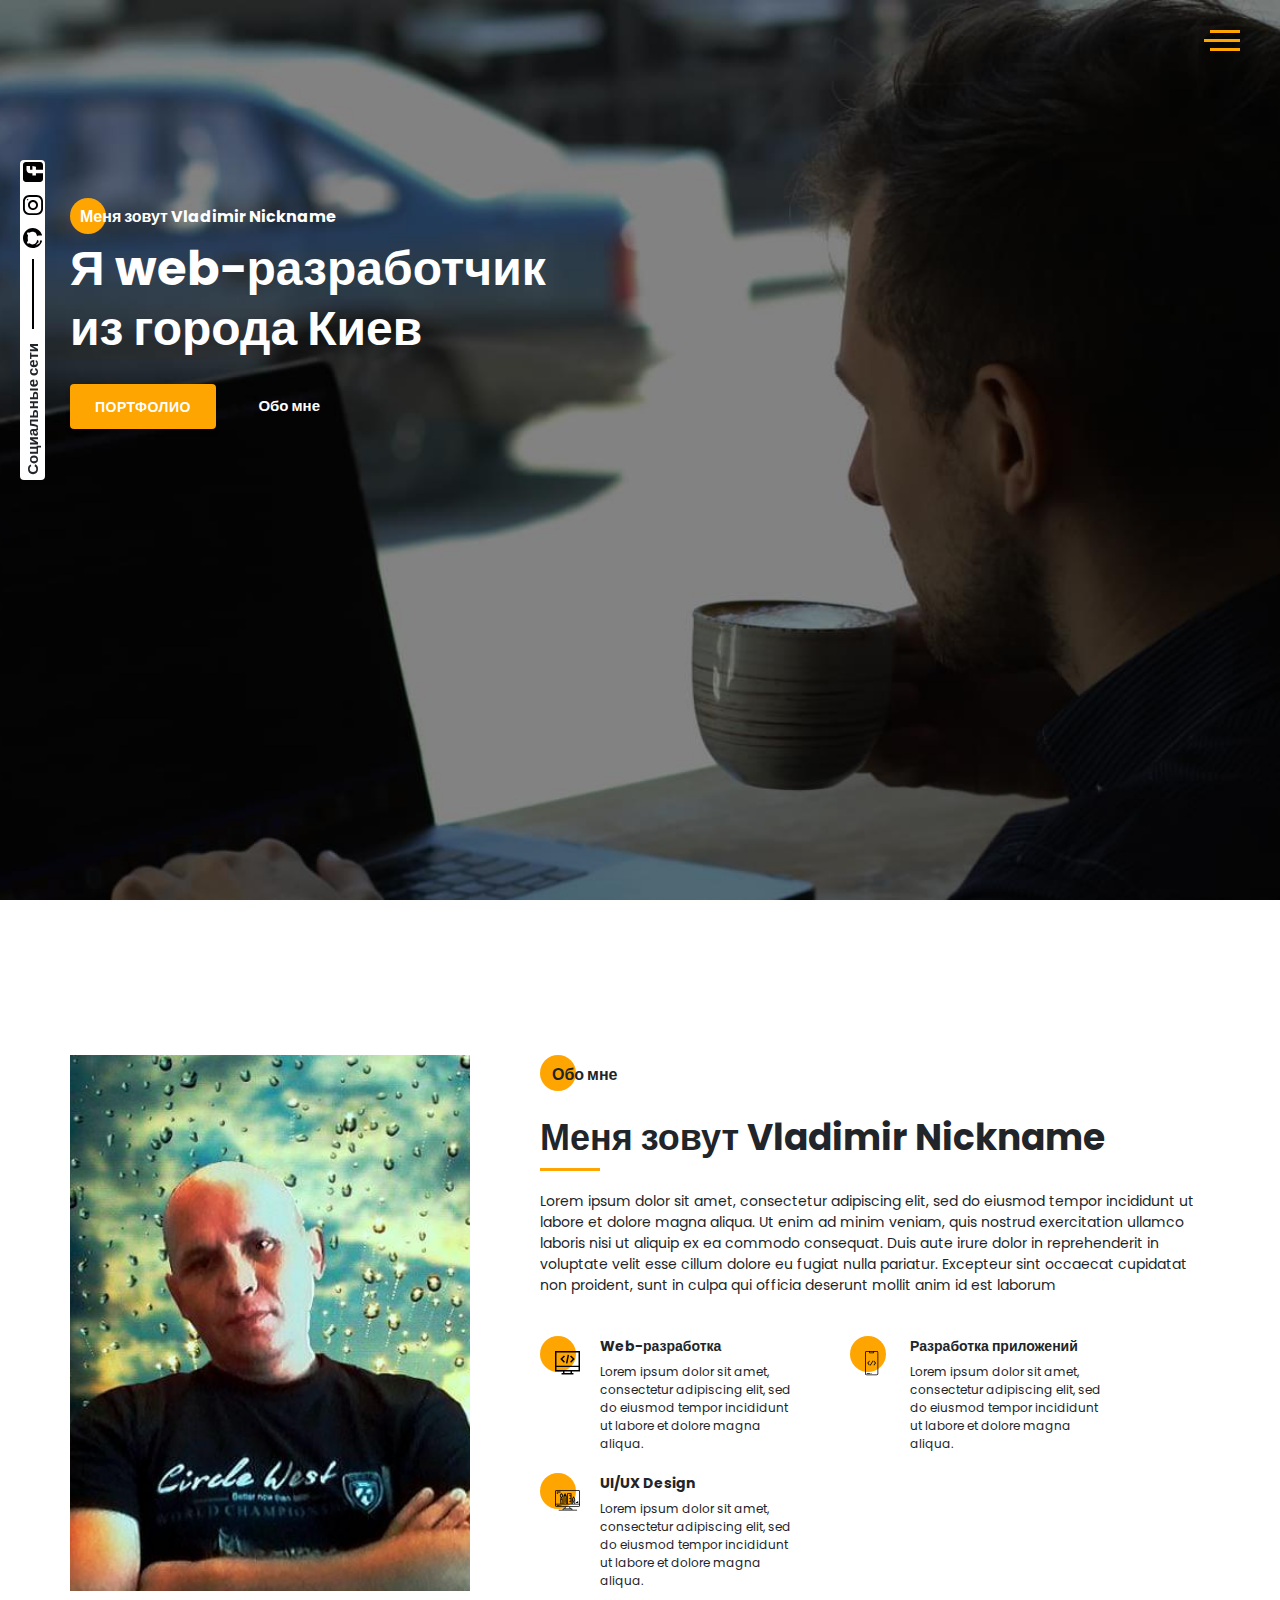
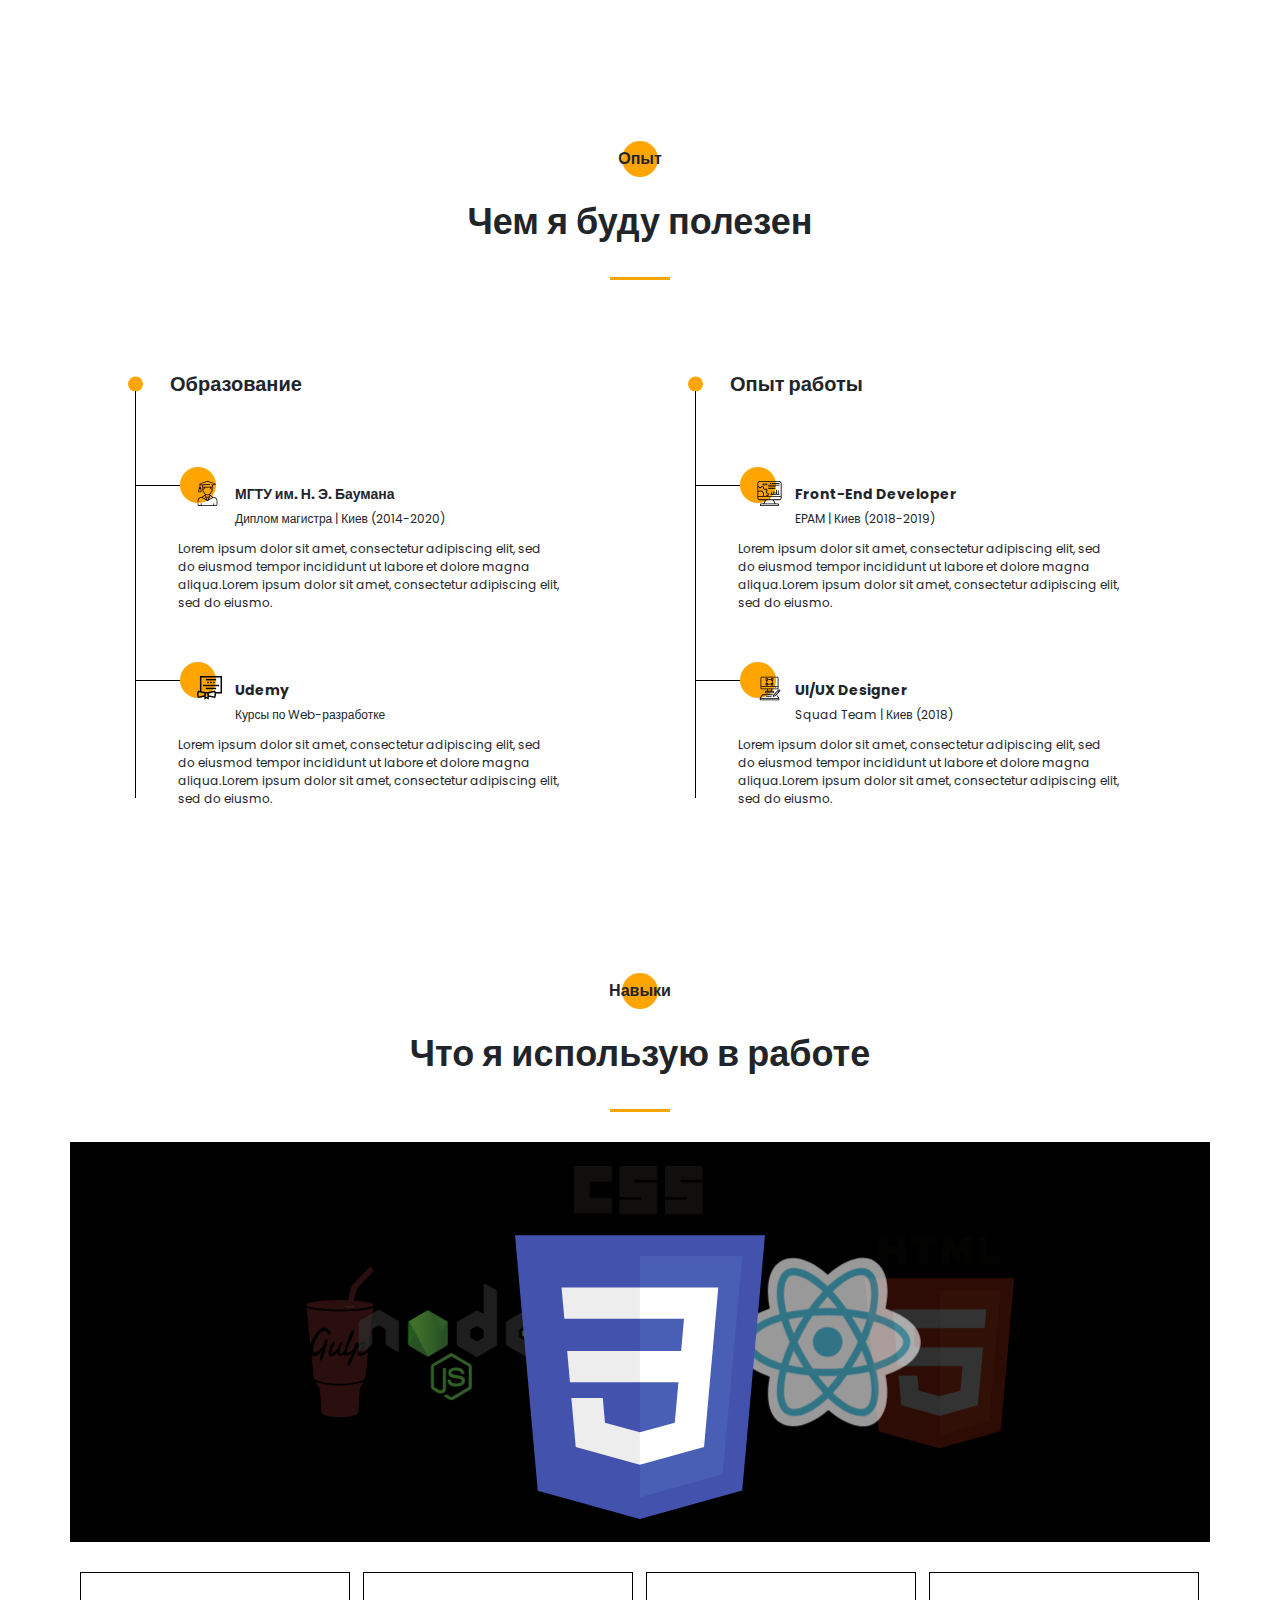
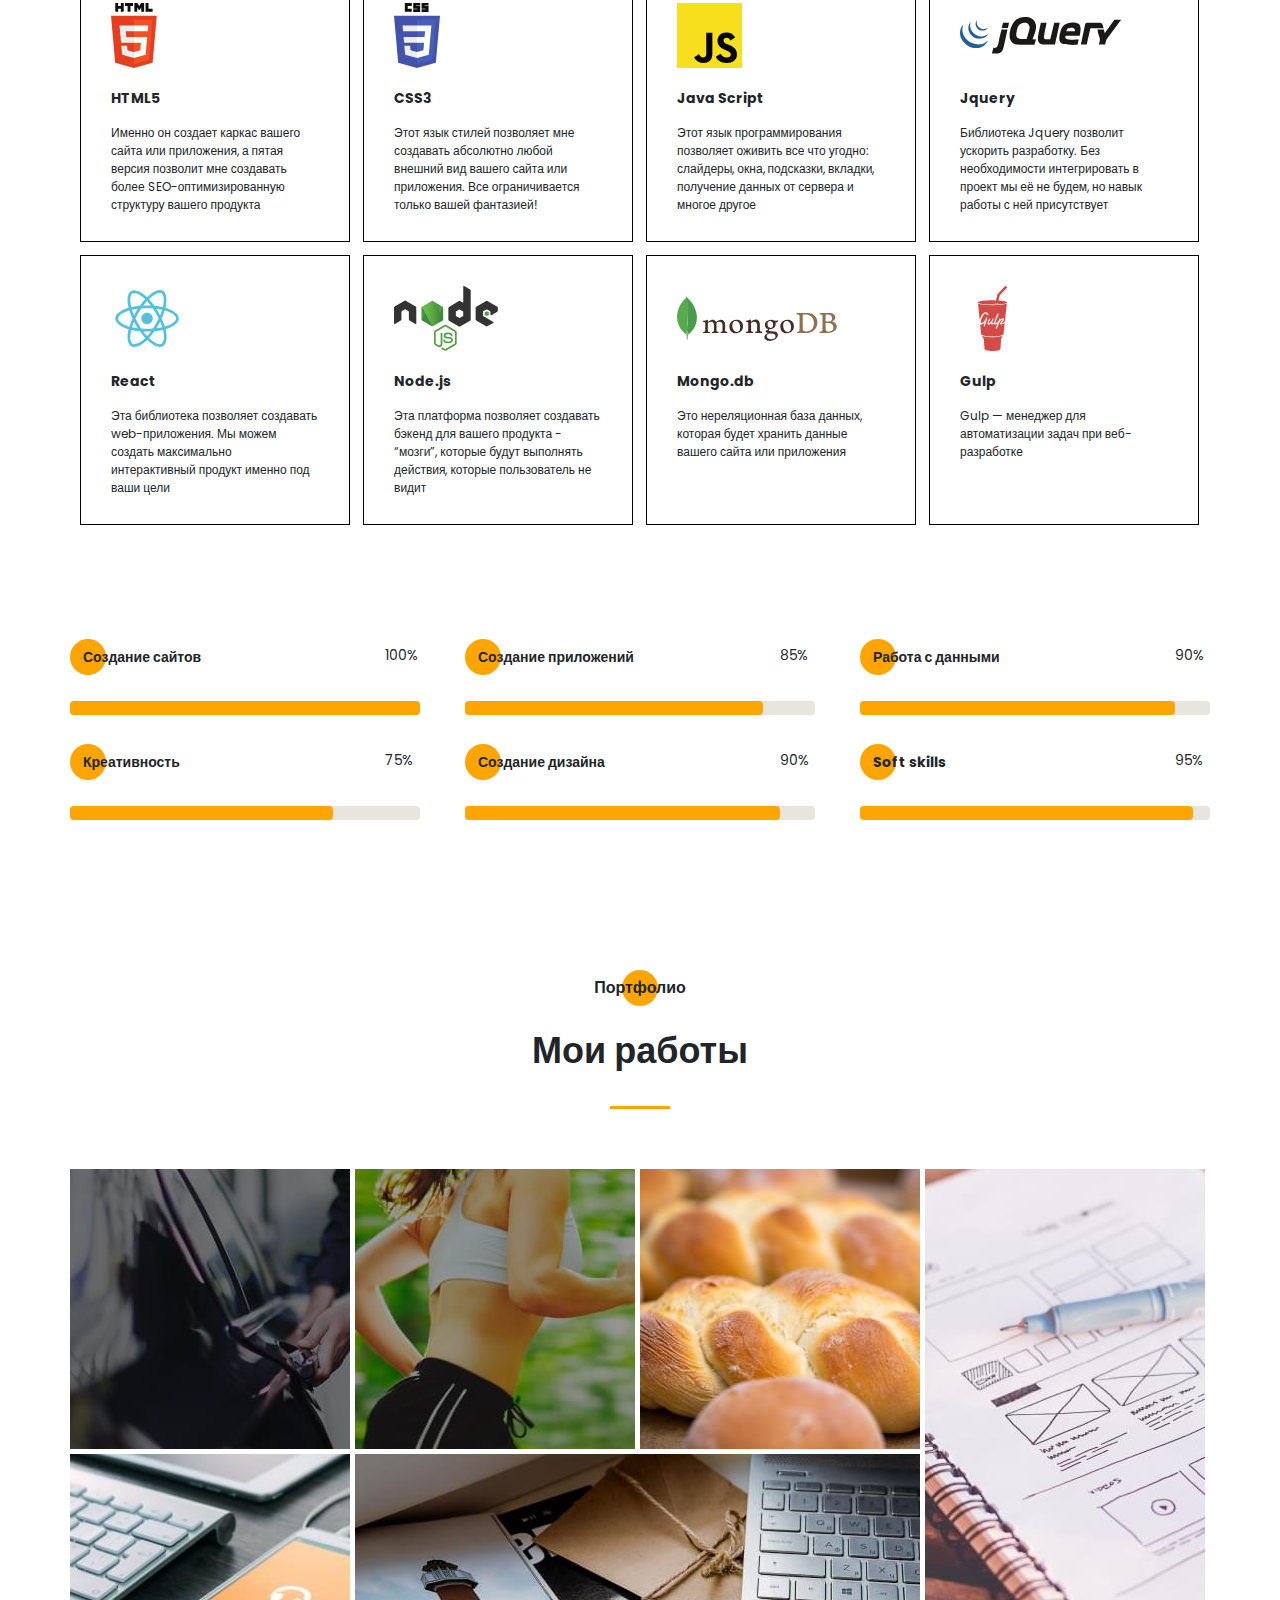
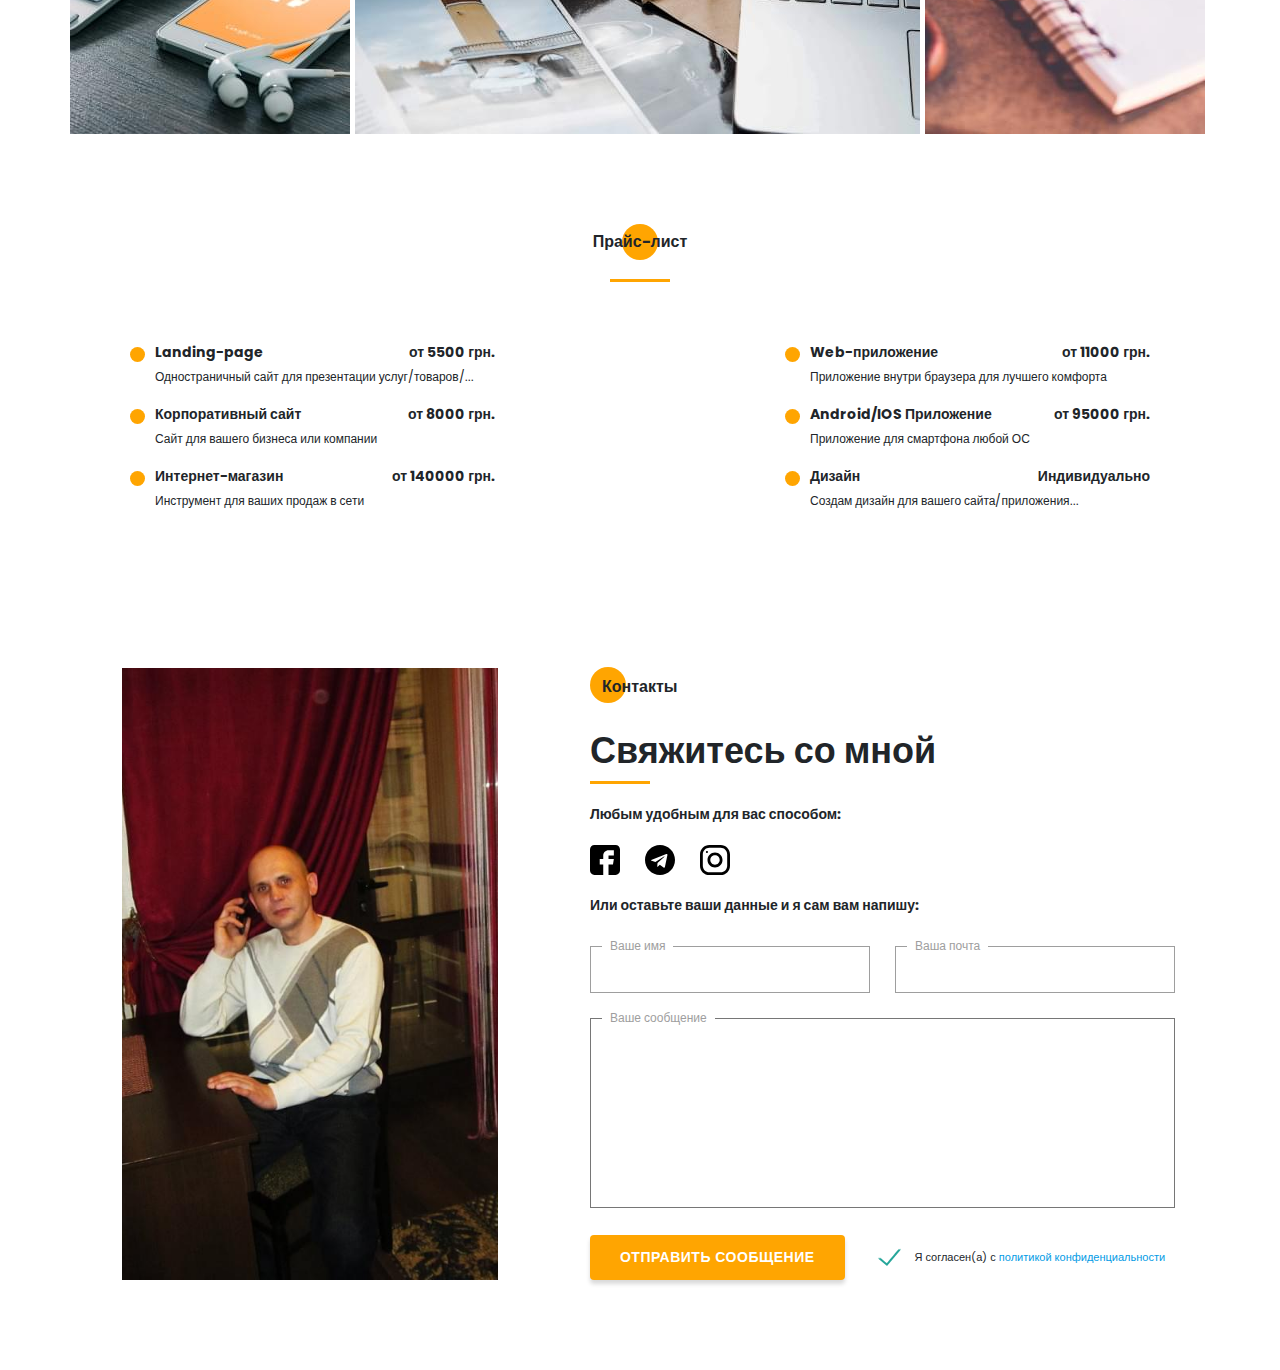
<file: index.html>
<!DOCTYPE html>
<html lang="ru">

<head>
    <meta charset="UTF-8">
    <meta name="viewport" content="width=device-width,initial-scale=1">
    <meta http-equiv="X-UA-Compatible" content="ie=edge">
    <title>Portfolio</title>
    <meta name="title" content="Мое портфолио">
    <meta name="description" content="Здесь вы сможете ознакомиться с моими работами и узнать больше обо мне">
    <!-- Open Graph / Facebook -->
    <meta property="og:type" content="website">
    <meta property="og:url" content="https://metatags.io/">
    <meta property="og:title" content="Мое портфолио">
    <meta property="og:description" content="Здесь вы сможете ознакомиться с моими работами и узнать больше обо мне">
    <meta property="og:image"
        content="https://metatags.io/assets/meta-tags-16a33a6a8531e519cc0936fbba0ad904e52d35f34a46c97a2c9f6f7dd7d336f2.png">
    <!-- Twitter -->
    <meta property="twitter:card" content="summary_large_image">
    <meta property="twitter:url" content="https://metatags.io/">
    <meta property="twitter:title" content="Мое портфолио">
    <meta property="twitter:description"
        content="Здесь вы сможете ознакомиться с моими работами и узнать больше обо мне">
    <meta property="twitter:image"
        content="https://metatags.io/assets/meta-tags-16a33a6a8531e519cc0936fbba0ad904e52d35f34a46c97a2c9f6f7dd7d336f2.png">
    <!-- Favicon  -->
    <link rel="apple-touch-icon" sizes="57x57" href="icons/favicon/apple-icon-57x57.png">
    <link rel="apple-touch-icon" sizes="60x60" href="icons/favicon/apple-icon-60x60.png">
    <link rel="apple-touch-icon" sizes="72x72" href="icons/favicon/apple-icon-72x72.png">
    <link rel="apple-touch-icon" sizes="76x76" href="icons/favicon/apple-icon-76x76.png">
    <link rel="apple-touch-icon" sizes="114x114" href="icons/favicon/apple-icon-114x114.png">
    <link rel="apple-touch-icon" sizes="120x120" href="icons/favicon/apple-icon-120x120.png">
    <link rel="apple-touch-icon" sizes="144x144" href="icons/favicon/apple-icon-144x144.png">
    <link rel="apple-touch-icon" sizes="152x152" href="icons/favicon/apple-icon-152x152.png">
    <link rel="apple-touch-icon" sizes="180x180" href="icons/favicon/apple-icon-180x180.png">
    <link rel="icon" type="image/png" sizes="192x192" href="icons/favicon/android-icon-192x192.png">
    <link rel="icon" type="image/png" sizes="32x32" href="icons/favicon/favicon-32x32.png">
    <link rel="icon" type="image/png" sizes="96x96" href="icons/favicon/favicon-96x96.png">
    <link rel="icon" type="image/png" sizes="16x16" href="icons/favicon/favicon-16x16.png">
    <link rel="manifest" href="icons/favicon/manifest.json">
    <meta name="msapplication-TileColor" content="#ffffff">
    <meta name="msapplication-TileImage" content="icons/favicon/ms-icon-144x144.png">
    <meta name="theme-color" content="#ffffff">
    <link rel="stylesheet" href="css/style.min.css">
</head>

<body>
    <aside class="sidepanel"><a href="#" class="sidepanel__link"><svg width="20" height="20" viewBox="0 0 20 20"
                fill="none" xmlns="http://www.w3.org/2000/svg">
                <path
                    d="M-7.46167e-07 2.92969L-1.28061e-07 17.0703C-5.74539e-08 18.6856 1.31439 20 2.92969 20L17.0703 20C18.6856 20 20 18.6856 20 17.0703L20 11.1719L12.9297 11.1719L12.9297 13.5156L9.41406 13.5156L9.41406 11.1719L7.03125 11.1719C5.09262 11.1719 3.51562 9.59488 3.51562 7.65625L3.51562 4.10156L7.03125 4.10156L7.03125 7.65625L9.41406 7.65625L9.41406 4.10156L12.9297 4.6875L12.9297 7.65625L20 7.65625L20 2.92969C20 1.31439 18.6856 -8.16774e-07 17.0703 -7.46167e-07L2.92969 -1.28061e-07C1.31439 -5.74539e-08 -8.16774e-07 1.31439 -7.46167e-07 2.92969Z"
                    fill="black" />
            </svg> </a><a href="#" class="sidepanel__link"><svg width="20" height="20" viewBox="0 0 20 20" fill="none"
                xmlns="http://www.w3.org/2000/svg">
                <path
                    d="M-6.01032e-07 6.25L-2.73196e-07 13.75C-1.22337e-07 17.2012 2.79875 20 6.25 20L13.75 20C17.2013 20 20 17.2012 20 13.75L20 6.25C20 2.79875 17.2012 -7.51891e-07 13.75 -6.01032e-07L6.25 -2.73196e-07C2.79875 -1.22337e-07 -7.51891e-07 2.79875 -6.01032e-07 6.25ZM13.75 1.875C16.1625 1.875 18.125 3.8375 18.125 6.25L18.125 13.75C18.125 16.1625 16.1625 18.125 13.75 18.125L6.25 18.125C3.8375 18.125 1.875 16.1625 1.875 13.75L1.875 6.25C1.875 3.8375 3.8375 1.875 6.25 1.875L13.75 1.875Z"
                    fill="black" />
                <path
                    d="M5 10C5 12.7612 7.23875 15 10 15C12.7613 15 15 12.7612 15 10C15 7.23875 12.7612 5 10 5C7.23875 5 5 7.23875 5 10ZM13.125 10C13.125 11.7225 11.7225 13.125 10 13.125C8.27625 13.125 6.875 11.7225 6.875 10C6.875 8.2775 8.27625 6.875 10 6.875C11.7225 6.875 13.125 8.2775 13.125 10Z"
                    fill="black" />
                <path
                    d="M5.29123 4.625C5.29123 4.25704 4.99295 3.95875 4.62499 3.95875C4.25703 3.95875 3.95874 4.25704 3.95874 4.625C3.95874 4.99296 4.25703 5.29125 4.62499 5.29125C4.99295 5.29125 5.29123 4.99296 5.29123 4.625Z"
                    fill="black" />
            </svg> </a><a href="#" class="sidepanel__link"><svg width="19" height="20" viewBox="0 0 19 20" fill="none"
                xmlns="http://www.w3.org/2000/svg">
                <path
                    d="M-4.37114e-07 9.99951C-1.95608e-07 15.5245 4.36167 19.9995 9.74107 19.9995C14.0457 19.9995 17.6962 17.1345 18.9832 13.162C19.0749 12.662 18.7734 12.4787 18.5148 12.4787C18.2835 12.4787 17.6706 12.487 16.8585 12.4912C17.4459 15.2728 15.5517 15.8595 15.5517 15.8595C14.4274 16.3145 14.1267 16.972 14.1267 16.972C13.5228 17.8778 13.5352 16.902 13.5352 16.902C13.603 15.8978 14.5389 15.3703 14.5389 15.3703C16.0283 14.4787 15.5979 13.0295 15.3493 12.4578C14.719 12.3678 14.2903 12.1103 14.0466 11.8245C13.8029 14.0453 12.9652 16.3795 9.23304 16.3795C8.16988 16.3795 7.30085 15.992 6.61933 15.3503C6.37316 15.4628 5.3827 15.8003 4.04116 15.2628C4.04116 15.2628 3.78012 14.4253 5.03988 12.5128C4.82345 11.7128 4.71606 10.8628 4.7111 10.0128C4.71606 9.16284 4.82345 8.31285 5.03988 7.51284C3.78012 5.61285 4.04116 4.77535 4.04116 4.77535C5.3827 4.23785 6.37316 4.57534 6.61933 4.67535C7.30085 4.03785 8.16988 3.65035 9.23304 3.65035C12.9752 3.65035 13.7987 5.98784 14.0383 8.21284C14.3307 7.86284 14.928 7.53784 15.8408 7.53784C17.1444 7.53784 18.1918 7.55034 18.5082 7.55034C18.7635 7.55034 19.0683 7.37534 18.9708 6.86284C17.692 2.86201 14.0391 -0.000488895 9.74107 -0.000488707C4.36167 -0.000488472 -6.7851e-07 4.47701 -4.37114e-07 9.99951Z"
                    fill="black" />
            </svg></a>
        <div class="sidepanel__divider invert"></div>
        <div class="sidepanel__text"><span>Социальные сети</span></div>
    </aside>
    <div class="menu">
        <div class="menu__block">
            <div class="menu__close"><svg width="29" height="30" viewBox="0 0 29 30" fill="none"
                    xmlns="http://www.w3.org/2000/svg">
                    <path
                        d="M17.1568 14.5231L28.4489 3.23075C29.1837 2.49623 29.1837 1.30861 28.4489 0.574085C27.7144 -0.160437 26.5267 -0.160437 25.7922 0.574085L14.4998 11.8665L3.20781 0.574085C2.47295 -0.160437 1.28567 -0.160437 0.551149 0.574085C-0.183716 1.30861 -0.183716 2.49623 0.551149 3.23075L11.8432 14.5231L0.551149 25.8155C-0.183716 26.55 -0.183716 27.7376 0.551149 28.4721C0.917206 28.8385 1.39852 29.0226 1.87948 29.0226C2.36045 29.0226 2.84141 28.8385 3.20781 28.4721L14.4998 17.1798L25.7922 28.4721C26.1586 28.8385 26.6396 29.0226 27.1205 29.0226C27.6015 29.0226 28.0825 28.8385 28.4489 28.4721C29.1837 27.7376 29.1837 26.55 28.4489 25.8155L17.1568 14.5231Z"
                        fill="black" />
                </svg></div>
            <nav>
                <ul class="menu__list">
                    <li class="menu__link"><a href="#about">ОБО МНЕ</a></li>
                    <li class="menu__link"><a href="#resume">МОЙ ОПЫТ</a></li>
                    <li class="menu__link"><a href="#skills">МОИ НАВЫКИ</a></li>
                    <li class="menu__link"><a href="#portfolio">МОИ РАБОТЫ</a></li>
                    <li class="menu__link"><a href="#price">ПРАЙС-ЛИСТ</a></li>
                    <li class="menu__link"><a href="#contacts">КОНТАКТЫ</a></li>
                </ul>
            </nav>
            <div class="menu__social"><a href="#"><svg width="20" height="19" viewBox="0 0 20 19" fill="none"
                        xmlns="http://www.w3.org/2000/svg">
                        <path
                            d="M10 0C4.475 0 0 4.36167 0 9.74107C0 14.0457 2.865 17.6962 6.8375 18.9832C7.3375 19.0749 7.52083 18.7734 7.52083 18.5148C7.52083 18.2835 7.5125 17.6706 7.50833 16.8585C4.72667 17.4459 4.14 15.5517 4.14 15.5517C3.685 14.4274 3.0275 14.1267 3.0275 14.1267C2.12167 13.5228 3.0975 13.5352 3.0975 13.5352C4.10167 13.603 4.62917 14.5389 4.62917 14.5389C5.52083 16.0283 6.97 15.5979 7.54167 15.3493C7.63167 14.719 7.88917 14.2903 8.175 14.0466C5.95417 13.8029 3.62 12.9652 3.62 9.23304C3.62 8.16988 4.0075 7.30085 4.64917 6.61934C4.53667 6.37317 4.19917 5.3827 4.73667 4.04116C4.73667 4.04116 5.57417 3.78012 7.48667 5.03988C8.28667 4.82345 9.13667 4.71606 9.98667 4.7111C10.8367 4.71606 11.6867 4.82345 12.4867 5.03988C14.3867 3.78012 15.2242 4.04116 15.2242 4.04116C15.7617 5.3827 15.4242 6.37317 15.3242 6.61934C15.9617 7.30085 16.3492 8.16988 16.3492 9.23304C16.3492 12.9752 14.0117 13.7987 11.7867 14.0383C12.1367 14.3307 12.4617 14.928 12.4617 15.8408C12.4617 17.1444 12.4492 18.1918 12.4492 18.5082C12.4492 18.7635 12.6242 19.0683 13.1367 18.9708C17.1375 17.692 20 14.0391 20 9.74107C20 4.36167 15.5225 0 10 0Z"
                            fill="#212121" />
                    </svg> </a><a href="#"><svg width="20" height="20" viewBox="0 0 20 20" fill="none"
                        xmlns="http://www.w3.org/2000/svg">
                        <path
                            d="M13.7495 0L6.24951 0C2.79826 0 -0.000488281 2.79875 -0.000488281 6.25L-0.000488281 13.75C-0.000488281 17.2013 2.79826 20 6.24951 20L13.7495 20C17.2008 20 19.9995 17.2013 19.9995 13.75L19.9995 6.25C19.9995 2.79875 17.2008 0 13.7495 0ZM18.1245 13.75C18.1245 16.1625 16.162 18.125 13.7495 18.125L6.24951 18.125C3.83701 18.125 1.87451 16.1625 1.87451 13.75L1.87451 6.25C1.87451 3.8375 3.83701 1.875 6.24951 1.875L13.7495 1.875C16.162 1.875 18.1245 3.8375 18.1245 6.25L18.1245 13.75Z"
                            fill="black" />
                        <path
                            d="M9.99951 5C7.23826 5 4.99951 7.23875 4.99951 10C4.99951 12.7613 7.23826 15 9.99951 15C12.7608 15 14.9995 12.7613 14.9995 10C14.9995 7.23875 12.7608 5 9.99951 5ZM9.99951 13.125C8.27701 13.125 6.87451 11.7225 6.87451 10C6.87451 8.27625 8.27701 6.875 9.99951 6.875C11.722 6.875 13.1245 8.27625 13.1245 10C13.1245 11.7225 11.722 13.125 9.99951 13.125Z"
                            fill="black" />
                        <path
                            d="M15.3745 5.29123C15.7425 5.29123 16.0408 4.99295 16.0408 4.62499C16.0408 4.25703 15.7425 3.95874 15.3745 3.95874C15.0065 3.95874 14.7083 4.25703 14.7083 4.62499C14.7083 4.99295 15.0065 5.29123 15.3745 5.29123Z"
                            fill="black" />
                    </svg> </a><a href="#"><svg width="20" height="20" viewBox="0 0 20 20" fill="none"
                        xmlns="http://www.w3.org/2000/svg">
                        <path
                            d="M17.0698 0L2.9292 0C1.3139 0 -0.000488281 1.31439 -0.000488281 2.92969L-0.000488281 17.0703C-0.000488281 18.6856 1.3139 20 2.9292 20L8.82764 20L8.82764 12.9297L6.48389 12.9297L6.48389 9.41406L8.82764 9.41406L8.82764 7.03125C8.82764 5.09262 10.4046 3.51563 12.3433 3.51563L15.8979 3.51563L15.8979 7.03125L12.3433 7.03125L12.3433 9.41406L15.8979 9.41406L15.312 12.9297L12.3433 12.9297L12.3433 20L17.0698 20C18.6851 20 19.9995 18.6856 19.9995 17.0703L19.9995 2.92969C19.9995 1.31439 18.6851 0 17.0698 0Z"
                            fill="black" />
                    </svg></a></div>
        </div>
        <div class="menu__overlay"></div>
    </div>
    <section class="promo">
        <div class="hamburger"><span></span> <span class="long"></span> <span></span></div>
        <div class="container">
            <div class="title title_fz16 promo__subtitle">Меня зовут Vladimir Nickname</div>
            <h1 class="title title_fz48 promo__title">Я web-разработчик из города Киев</h1>
            <div class="promo__btns"><a href="#portfolio" class="promo__link btn">Портфолио</a> <a href="#about"
                    class="promo__link">Обо мне</a></div>
        </div>
    </section>
    <section class="about" id="about">
        <div class="container">
            <div class="about__wrapper">
                <div class="about__photo"><img src="img/main_photo.jpg" alt="photo"></div>
                <div class="about__descr">
                    <h2 class="title title_fz16 about__title">Обо мне</h2>
                    <div class="title title_fz36 about__subtitle">Меня зовут Vladimir Nickname</div>
                    <div class="divider"></div>
                    <p class="about__text">Lorem ipsum dolor sit amet, consectetur adipiscing elit, sed do eiusmod
                        tempor incididunt ut labore et dolore magna aliqua. Ut enim ad minim veniam, quis nostrud
                        exercitation ullamco laboris nisi ut aliquip ex ea commodo consequat. Duis aute irure dolor in
                        reprehenderit in voluptate velit esse cillum dolore eu fugiat nulla pariatur. Excepteur sint
                        occaecat cupidatat non proident, sunt in culpa qui officia deserunt mollit anim id est laborum
                    </p>
                </div>
                <div class="about__skills">
                    <div class="about__skills-item">
                        <div class="about__skills-circle"><img src="icons/about_me/web_development.svg" alt="web-dev">
                        </div>
                        <div>
                            <div class="title title_fz14">Web-разработка</div>
                            <div class="about__skills-text">Lorem ipsum dolor sit amet, consectetur adipiscing elit, sed
                                do eiusmod tempor incididunt ut labore et dolore magna aliqua.</div>
                        </div>
                    </div>
                    <div class="about__skills-item">
                        <div class="about__skills-circle"><img src="icons/about_me/mobile_dev.svg" alt="mobile-dev">
                        </div>
                        <div>
                            <div class="title title_fz14">Разработка приложений</div>
                            <div class="about__skills-text">Lorem ipsum dolor sit amet, consectetur adipiscing elit, sed
                                do eiusmod tempor incididunt ut labore et dolore magna aliqua.</div>
                        </div>
                    </div>
                    <div class="about__skills-item">
                        <div class="about__skills-circle"><img src="icons/about_me/design.svg" alt="design"></div>
                        <div>
                            <div class="title title_fz14">UI/UX Design</div>
                            <div class="about__skills-text">Lorem ipsum dolor sit amet, consectetur adipiscing elit, sed
                                do eiusmod tempor incididunt ut labore et dolore magna aliqua.</div>
                        </div>
                    </div>
                </div>
            </div>
        </div>
    </section>
    <section class="resume" id="resume">
        <div class="container">
            <h2 class="title title_fz16 title__section-title">Опыт</h2>
            <div class="title title_fz36 title__section-subtitle">Чем я буду полезен</div>
            <div class="divider"></div>
            <div class="resume__wrapper">
                <div class="resume__column">
                    <h3 class="title title_fz20 resume__column-title">Образование</h3>
                    <ul>
                        <li>
                            <div class="resume__item">
                                <div class="resume__item-head">
                                    <div class="resume__item-icon"><img src="icons/experience/university.svg"
                                            alt="university"></div>
                                    <h4 class="title title_fz14">МГТУ им. Н. Э. Баумана</h4>
                                    <div class="resume__item-location">Диплом магистра | Киев (2014-2020)</div>
                                </div><!-- Блоки с текстом можно поменять на <p></p> -->
                                <div class="resume__item-body">Lorem ipsum dolor sit amet, consectetur adipiscing elit,
                                    sed do eiusmod tempor incididunt ut labore et dolore magna aliqua.Lorem ipsum dolor
                                    sit amet, consectetur adipiscing elit, sed do eiusmo.</div>
                            </div>
                        </li>
                        <li>
                            <div class="resume__item">
                                <div class="resume__item-head">
                                    <div class="resume__item-icon"><img src="icons/experience/courses.svg"
                                            alt="courses"></div>
                                    <h4 class="title title_fz14">Udemy</h4>
                                    <div class="resume__item-location">Курсы по Web-разработке</div>
                                </div>
                                <div class="resume__item-body">Lorem ipsum dolor sit amet, consectetur adipiscing elit,
                                    sed do eiusmod tempor incididunt ut labore et dolore magna aliqua.Lorem ipsum dolor
                                    sit amet, consectetur adipiscing elit, sed do eiusmo.</div>
                            </div>
                        </li>
                    </ul>
                </div>
                <div class="resume__column">
                    <h3 class="title title_fz20 resume__column-title">Опыт работы</h3>
                    <ul>
                        <li>
                            <div class="resume__item">
                                <div class="resume__item-head">
                                    <div class="resume__item-icon"><img src="icons/experience/developer.svg"
                                            alt="developer"></div>
                                    <h4 class="title title_fz14">Front-End Developer</h4>
                                    <div class="resume__item-location">EPAM | Киев (2018-2019)</div>
                                </div>
                                <div class="resume__item-body">Lorem ipsum dolor sit amet, consectetur adipiscing elit,
                                    sed do eiusmod tempor incididunt ut labore et dolore magna aliqua.Lorem ipsum dolor
                                    sit amet, consectetur adipiscing elit, sed do eiusmo.</div>
                            </div>
                        </li>
                        <li>
                            <div class="resume__item">
                                <div class="resume__item-head">
                                    <div class="resume__item-icon"><img src="icons/experience/designer.svg"
                                            alt="designer"></div>
                                    <h4 class="title title_fz14">UI/UX Designer</h4>
                                    <div class="resume__item-location">Squad Team | Киев (2018)</div>
                                </div>
                                <div class="resume__item-body">Lorem ipsum dolor sit amet, consectetur adipiscing elit,
                                    sed do eiusmod tempor incididunt ut labore et dolore magna aliqua.Lorem ipsum dolor
                                    sit amet, consectetur adipiscing elit, sed do eiusmo.</div>
                            </div>
                        </li>
                    </ul>
                </div>
            </div>
        </div>
    </section>
    <section class="skills" id="skills">
        <div class="container">
            <h2 class="title title_fz16 title__section-title">Навыки</h2>
            <div class="title title_fz36 title__section-subtitle">Что я использую в работе</div>
            <div class="divider"></div>
            <div class="carousel"><a class="carousel-item" href="#one!"><img src="icons/skills/css3.svg"
                        alt="css3"></a><a class="carousel-item" href="#two!"><img src="icons/skills/react.svg"
                        alt="react"></a><a class="carousel-item" href="#three!"><img src="icons/skills/html5.svg"
                        alt="html5"></a><a class="carousel-item" href="#four!"><img src="icons/skills/jquery.svg"
                        alt="jqery"></a><a class="carousel-item" href="#five!"><img src="icons/skills/js.svg"
                        alt="js"></a><a class="carousel-item" href="#six!"><img src="icons/skills/mongo.db.svg"
                        alt="mongo"></a><a class="carousel-item" href="#seven!"><img src="icons/skills/gulp.svg"
                        alt="gulp"></a><a class="carousel-item" href="#eight!"><img src="icons/skills/node.js.svg"
                        alt="node"></a></div>
            <div class="skills__items">
                <div class="skills__item">
                    <div class="skills__item-img"><img src="icons/skills/html5.svg" alt="html5"></div>
                    <h3 class="title title_fz14">HTML5</h3>
                    <p>Именно он создает каркас вашего сайта или приложения, а пятая версия позволит мне создавать более
                        SEO-оптимизированную структуру вашего продукта</p>
                </div>
                <div class="skills__item">
                    <div class="skills__item-img"><img src="icons/skills/css3.svg" alt="css3"></div>
                    <h3 class="title title_fz14">CSS3</h3>
                    <p>Этот язык стилей позволяет мне создавать абсолютно любой внешний вид вашего сайта или приложения.
                        Все ограничивается только вашей фантазией!</p>
                </div>
                <div class="skills__item">
                    <div class="skills__item-img"><img src="icons/skills/js.svg" alt="java script"></div>
                    <h3 class="title title_fz14">Java Script</h3>
                    <p>Этот язык программирования позволяет оживить все что угодно: слайдеры, окна, подсказки, вкладки,
                        получение данных от сервера и многое другое</p>
                </div>
                <div class="skills__item">
                    <div class="skills__item-img"><img src="icons/skills/jquery.svg" alt="Jquery"></div>
                    <h3 class="title title_fz14">Jquery</h3>
                    <p>Библиотека Jquery позволит ускорить разработку. Без необходимости интегрировать в проект мы её не
                        будем, но навык работы с ней присутствует</p>
                </div>
                <div class="skills__item">
                    <div class="skills__item-img"><img src="icons/skills/react.svg" alt="React"></div>
                    <h3 class="title title_fz14">React</h3>
                    <p>Эта библиотека позволяет создавать web-приложения. Мы можем создать максимально интерактивный
                        продукт именно под ваши цели</p>
                </div>
                <div class="skills__item">
                    <div class="skills__item-img"><img src="icons/skills/node.js.svg" alt="Node.js"></div>
                    <h3 class="title title_fz14">Node.js</h3>
                    <p>Эта платформа позволяет создавать бэкенд для вашего продукта - “мозги”, которые будут выполнять
                        действия, которые пользователь не видит</p>
                </div>
                <div class="skills__item">
                    <div class="skills__item-img"><img src="icons/skills/mongo.db.svg" alt="Mongo.db"></div>
                    <h3 class="title title_fz14">Mongo.db</h3>
                    <p>Это нереляционная база данных, которая будет хранить данные вашего сайта или приложения</p>
                </div>
                <div class="skills__item">
                    <div class="skills__item-img"><img src="icons/skills/gulp.svg" alt="Node.js"></div>
                    <h3 class="title title_fz14">Gulp</h3>
                    <p>Gulp — менеджер для автоматизации задач при веб-разработке</p>
                </div>
            </div>
            <div class="skills__ratings" id="skills__ratings">
                <div class="skills__ratings-item">
                    <div class="title title_fz14 skills__ratings-title">Создание сайтов</div>
                    <div class="skills__ratings-counter">100%</div>
                    <div class="skills__ratings-line"><span></span></div>
                </div>
                <div class="skills__ratings-item">
                    <div class="title title_fz14 skills__ratings-title">Создание приложений</div>
                    <div class="skills__ratings-counter">85%</div>
                    <div class="skills__ratings-line"><span></span></div>
                </div>
                <div class="skills__ratings-item">
                    <div class="title title_fz14 skills__ratings-title">Работа с данными</div>
                    <div class="skills__ratings-counter">90%</div>
                    <div class="skills__ratings-line"><span></span></div>
                </div>
                <div class="skills__ratings-item">
                    <div class="title title_fz14 skills__ratings-title">Креативность</div>
                    <div class="skills__ratings-counter">75%</div>
                    <div class="skills__ratings-line"><span></span></div>
                </div>
                <div class="skills__ratings-item">
                    <div class="title title_fz14 skills__ratings-title">Создание дизайна</div>
                    <div class="skills__ratings-counter">90%</div>
                    <div class="skills__ratings-line"><span></span></div>
                </div>
                <div class="skills__ratings-item">
                    <div class="title title_fz14 skills__ratings-title">Soft skills</div>
                    <div class="skills__ratings-counter">95%</div>
                    <div class="skills__ratings-line"><span></span></div>
                </div>
            </div>
        </div>
    </section>
    <section class="portfolio" id="portfolio">
        <div class="container">
            <h2 class="title title_fz16 title__section-title">Портфолио</h2>
            <div class="title title_fz36 title__section-subtitle">Мои работы</div>
            <div class="divider"></div>
            <div class="portfolio__wrapper"><a href="/uber" class="portfolio__item"><img src="img/works/uber.jpg"
                        alt="uber"> </a><a href="/pulse" class="portfolio__item"><img src="img/works/pulse.jpg"
                        alt="pulse"> </a><a href="#" class="portfolio__item"><img src="img/works/bread.jpg" alt="test">
                </a><a href="#" class="portfolio__item vertical"><img src="img/works/plans.jpg" alt="test"> </a><a
                    href="#" class="portfolio__item"><img src="img/works/ipad.jpg" alt="test"> </a><a href="#"
                    class="portfolio__item horizonal"><img src="img/works/mac.jpg" alt="test"></a></div>
        </div>
    </section>
    <section class="price" id="price">
        <div class="container">
            <h2 class="title title_fz16 title__section-title">Прайс-лист</h2>
            <div class="divider"></div>
            <div class="price__wrapper">
                <div class="price__item">
                    <div class="price__type">Landing-page</div>
                    <div class="price__count">от 5500 грн.</div>
                    <div class="price__descr">Одностраничный сайт для презентации услуг/товаров/...</div>
                </div>
                <div class="price__item">
                    <div class="price__type">Web-приложение</div>
                    <div class="price__count">от 11000 грн.</div>
                    <div class="price__descr">Приложение внутри браузера для лучшего комфорта</div>
                </div>
                <div class="price__item">
                    <div class="price__type">Корпоративный сайт</div>
                    <div class="price__count">от 8000 грн.</div>
                    <div class="price__descr">Сайт для вашего бизнеса или компании</div>
                </div>
                <div class="price__item">
                    <div class="price__type">Android/IOS Приложение</div>
                    <div class="price__count">от 95000 грн.</div>
                    <div class="price__descr">Приложение для смартфона любой ОС</div>
                </div>
                <div class="price__item">
                    <div class="price__type">Интернет-магазин</div>
                    <div class="price__count">от 140000 грн.</div>
                    <div class="price__descr">Инструмент для ваших продаж в сети</div>
                </div>
                <div class="price__item">
                    <div class="price__type">Дизайн</div>
                    <div class="price__count">Индивидуально</div>
                    <div class="price__descr">Создам дизайн для вашего сайта/приложения...</div>
                </div>
            </div>
        </div>
    </section>
    <section class="contacts" id="contacts">
        <div class="container">
            <div class="contacts__wrapper">
                <div class="contacts__photo"><img src="img/main_photo_1.jpg" alt="photo"></div>
                <div class="contacts__descr">
                    <h2 class="title title_fz16 contacts__title">Контакты</h2>
                    <div class="title title_fz36 contacts__subtitle">Свяжитесь со мной</div>
                    <div class="divider"></div>
                    <div class="title title_fz14 contacts__text">Любым удобным для вас способом:</div>
                    <div class="contacts__social"><a href="#" class="contacts__link">
                            <div><img src="icons/social/facebook_straight.svg" alt="facebook"></div>
                        </a><a href="#" class="contacts__link">
                            <div><img src="icons/social/telegram.svg" alt="telegram"></div>
                        </a><a href="#" class="contacts__link svg__rotate">
                            <div><img src="icons/social/instagram_straight.svg" alt="instagram"></div>
                        </a></div>
                    <div class="title title_fz14 contacts__text">Или оставьте ваши данные и я сам вам напишу:</div>
                    <form action="mailer/smart.php" method="POST" class="contacts__form">
                        <div class="contacts__input"><input required name="name" id="name" type="text"> <label
                                for="name">Ваше имя</label></div>
                        <div class="contacts__input"><input required name="email" id="email" type="email"> <label
                                for="email">Ваша почта</label></div>
                        <div class="contacts__textarea"><textarea name="text" id="text"></textarea> <label
                                for="text">Ваше сообщение</label></div>
                        <div class="contacts__triggers"><button class="contacts__btn btn">Отправить сообщение</button>
                            <div class="contacts__policy"><input required type="checkbox" checked="checked"> <span>Я
                                    согласен(а) с <a href="#">политикой конфиденциальности</a></span></div>
                        </div>
                    </form>

                </div>
            </div>
        </div>
    </section>
    <script src="js/jquery.min.js"></script>
    <script src="js/materialize.min.js"></script>
    <script src="js/script.js"></script>
</body>

</html>
</file>
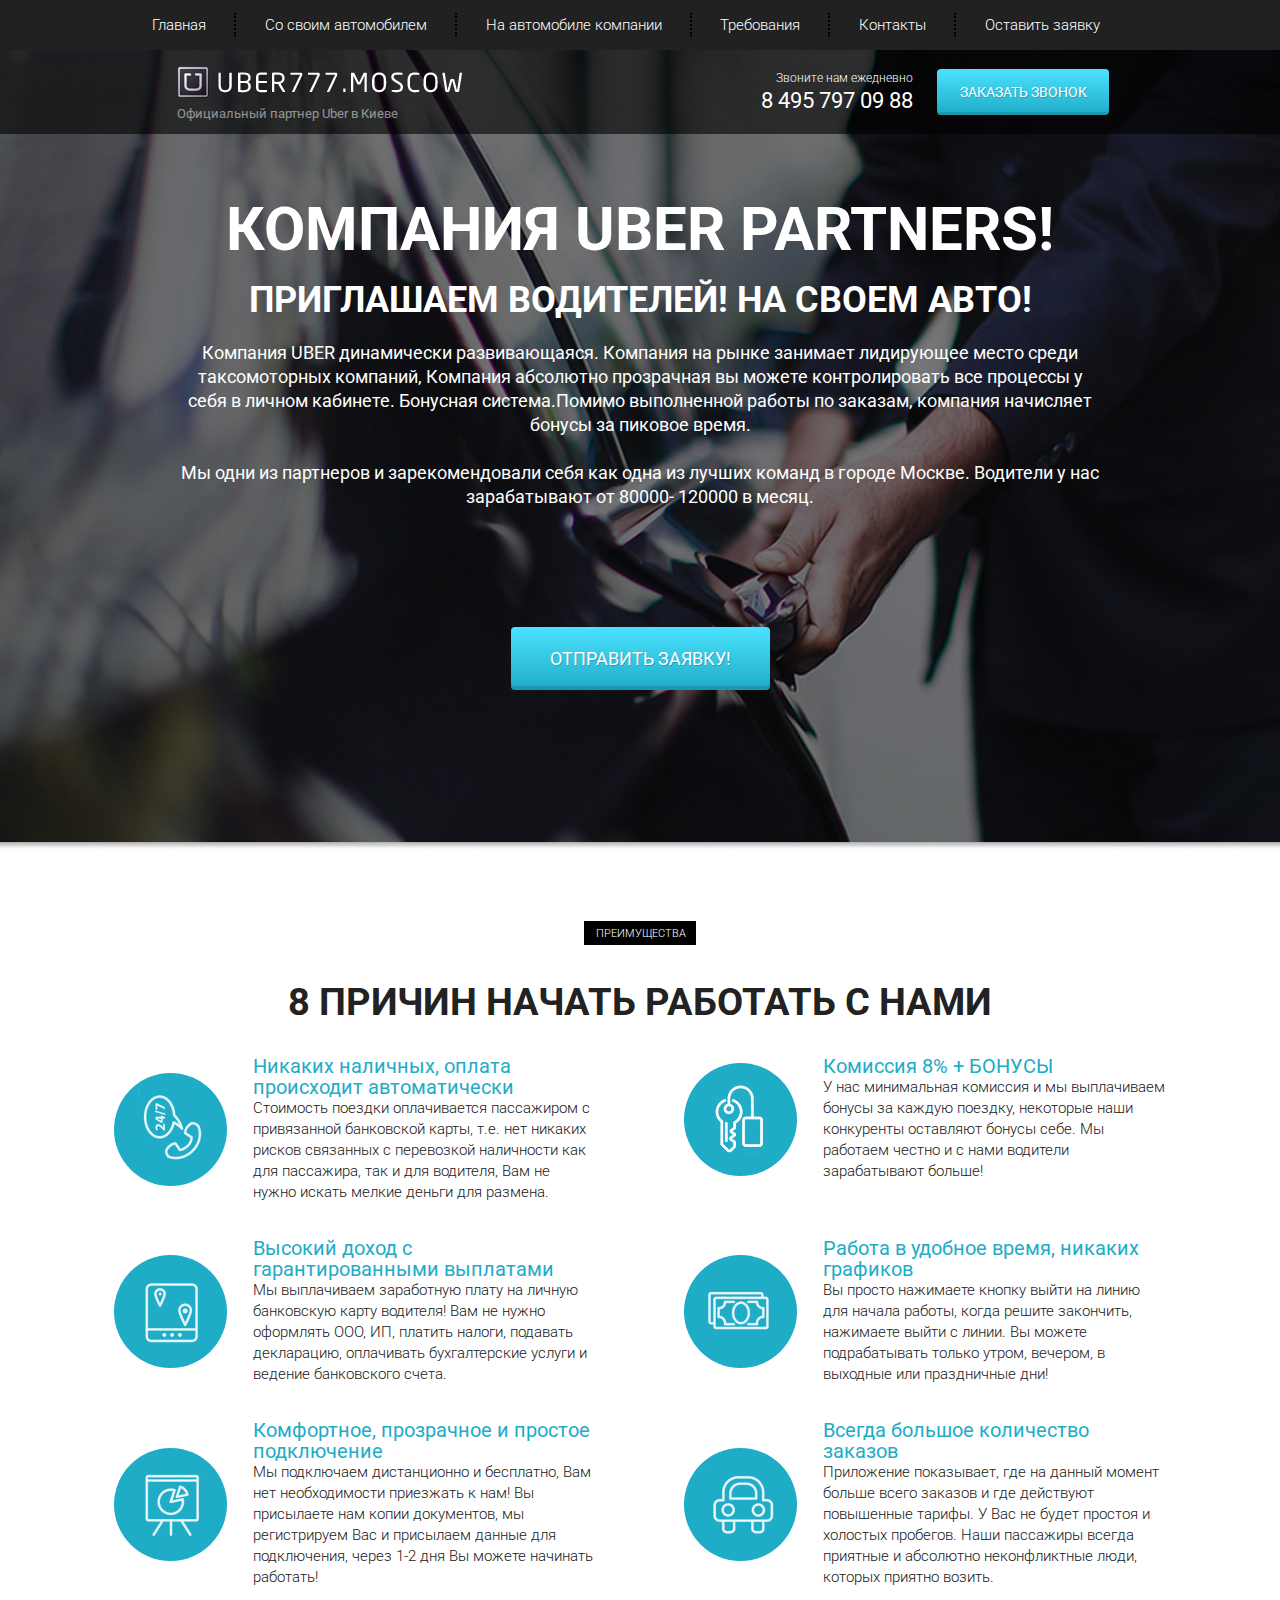
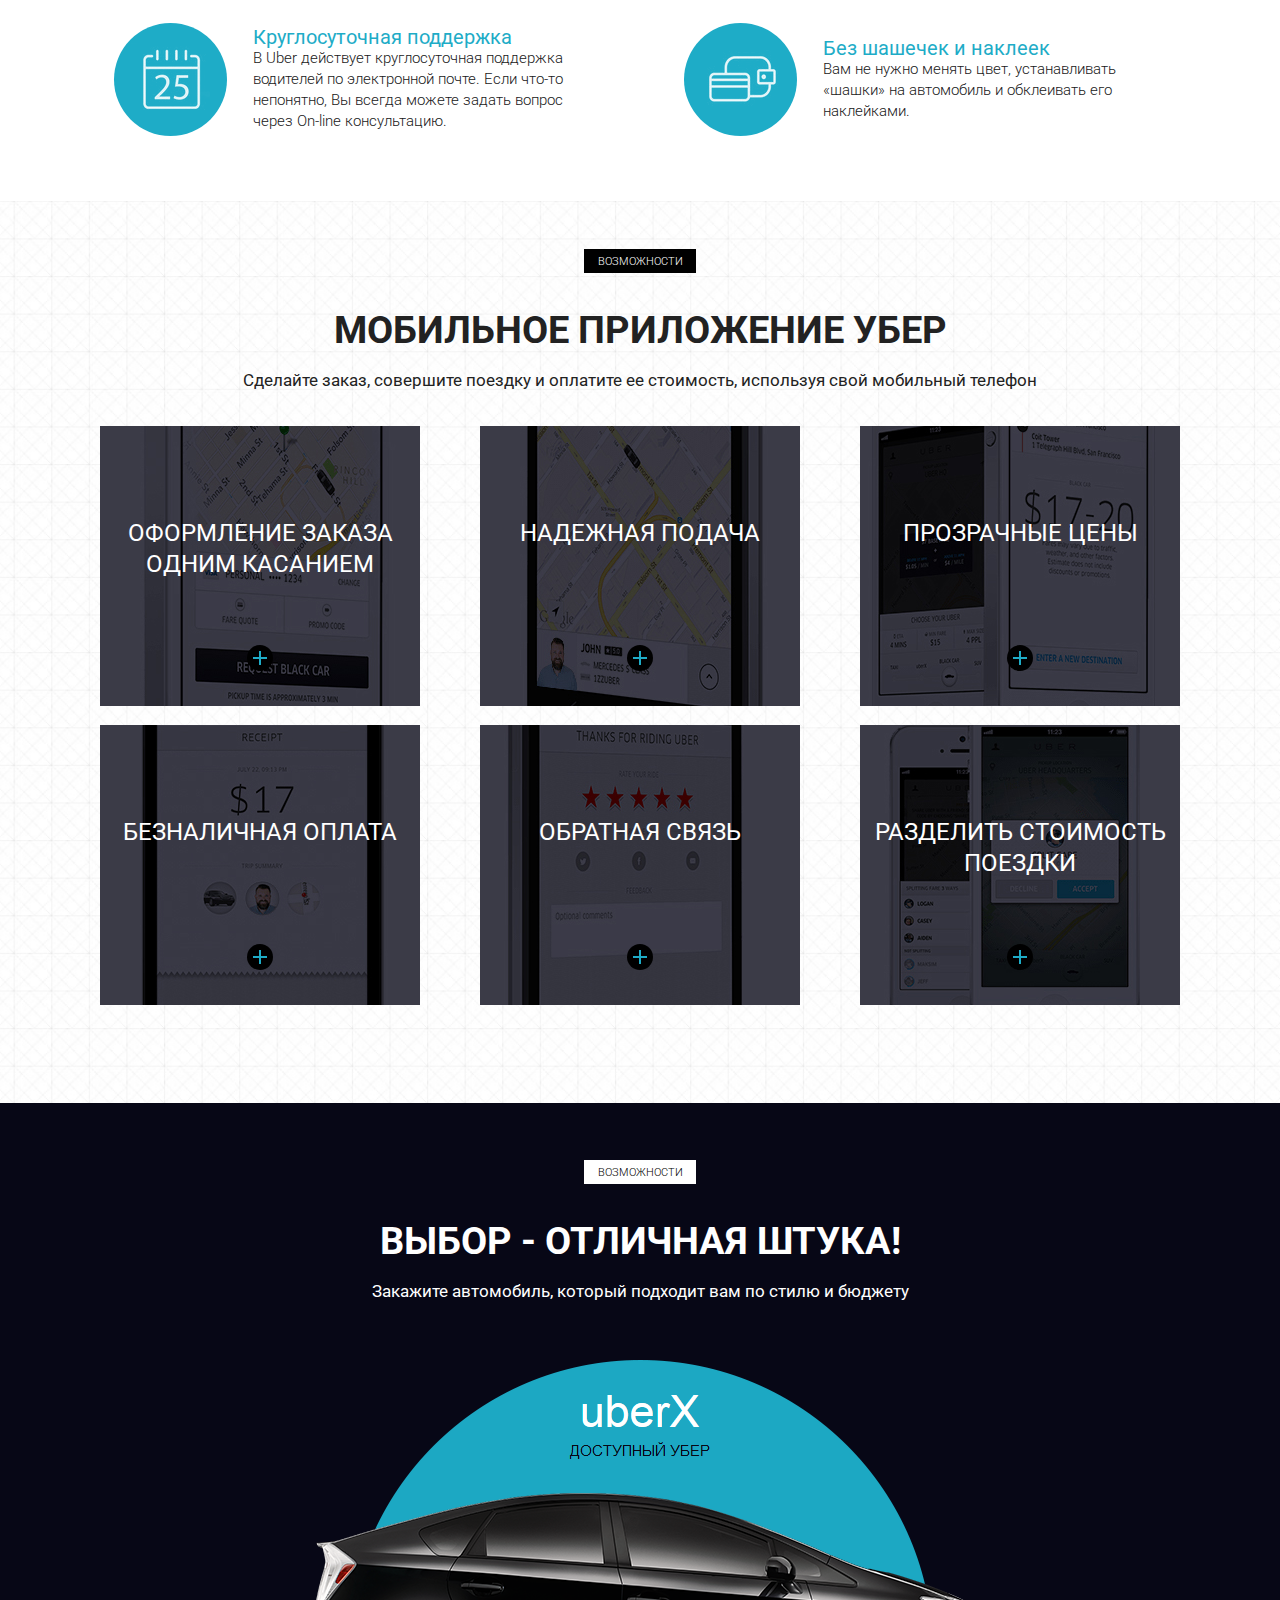
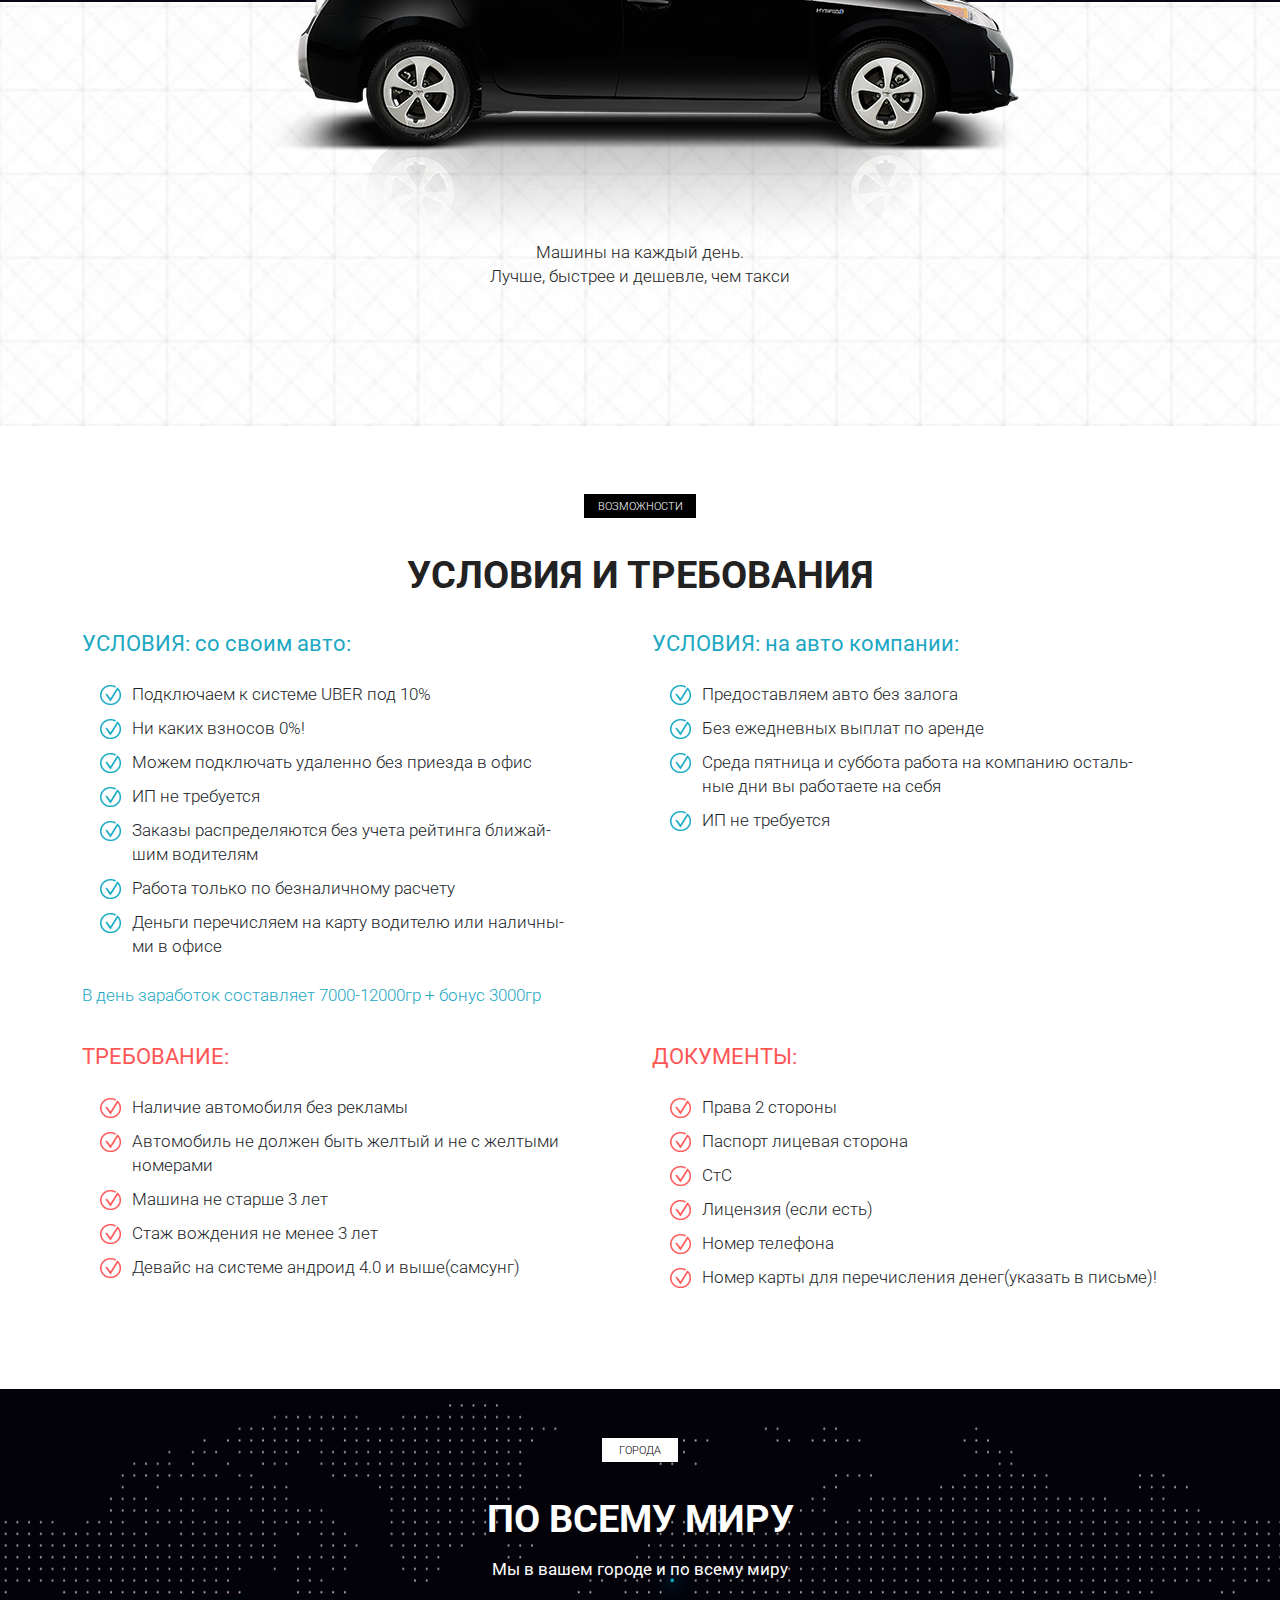
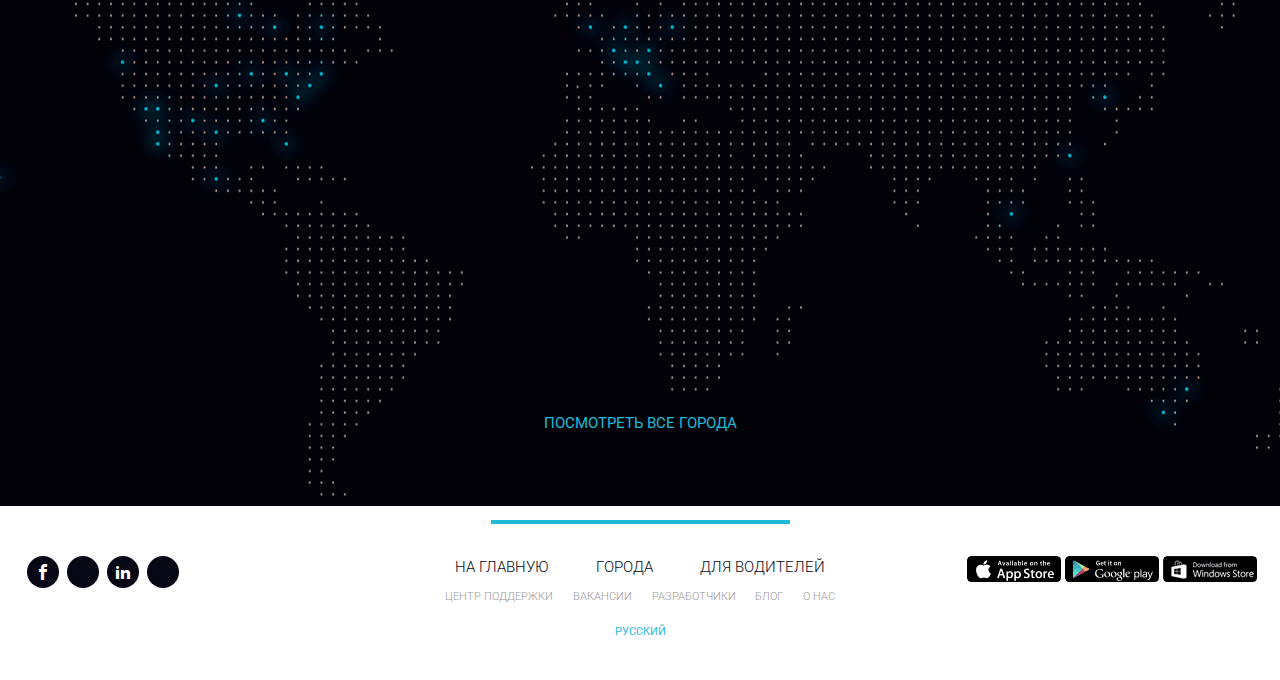
<file: uber/index.html>
<!DOCTYPE html>
<html lang="en">

<head>
  <meta charset="UTF-8" />
  <meta http-equiv="X-UA-Compatible" content="IE=edge" />
  <meta name="viewport" content="width=device-width, initial-scale=1.0" />
  <title>UBER</title>
  <link href="https://fonts.googleapis.com/css2?family=Roboto:wght@300;400;700&display=swap" rel="stylesheet" />
  <link rel="stylesheet" href="css/bootstrap-reboot.min.css" />
  <link rel="stylesheet" href="css/bootstrap-grid.min.css" />
  <link rel="stylesheet" href="https://use.fontawesome.com/releases/v5.8.2/css/all.css"
    integrity="sha384-oS3vJWv+0UjzBfQzYUhtDYW+Pj2yciDJxpsK1OYPAYjqT085Qq/1cq5FLXAZQ7Ay" crossorigin="anonymous" />
  <!-- стиль иконок подключение удаленно  1й способ -->
  <link rel="stylesheet" href="css/font.css" />
  <link rel="stylesheet" href="css/style.min.css" />
  <!-- Подключаем в самом низу -->
</head>

<body>
  <header>
    <nav>
      <div class="container">
        <ul class="menu">
          <li class="menu_item"><a href="#" class="menu_link">Главная</a></li>
          <li class="menu_item">
            <a href="#require" class="menu_link">Со своим автомобилем</a>
          </li>
          <li class="menu_item">
            <a href="#require" class="menu_link">На автомобиле компании</a>
          </li>
          <li class="menu_item">
            <a href="#warning" class="menu_link">Требования</a>
          </li>
          <li class="menu_item">
            <a href="#contacts" class="menu_link">Контакты</a>
          </li>
          <li class="menu_item">
            <a href="#" class="menu_link">Оставить заявку</a>
          </li>
        </ul>
      </div>
      <div class="hamburger">
        <span></span>
        <span></span>
        <span></span>
      </div>
    </nav>
    <div class="subheader">
      <div class="container">
        <div class="row">
          <div class="col-6 col-md-4 offset-md-1">
            <a href="#" class="subheader_logo"><img src="icons/Uber.png" alt="logo" /></a>
            <div class="subheader_official">
              Официальный партнер Uber в Киеве
            </div>
          </div>

          <div class="xs-hidden col-md-3 offset-md-1 col-xl-2 offset-xl-2">
            <div class="subheader_call">Звоните нам ежедневно</div>
            <a href="tel:84957970988" class="subheader_phone">8 495 797 09 88</a>
          </div>

          <div class="col-6 col-md-3">
            <a href="tel:84957970988" class="xs-visible subheader_phone">8 495 797 09 88</a>
            <button class="subheader_btn">заказать звонок</button>
          </div>
        </div>
      </div>
    </div>
  </header>

  <section class="promo">
    <div class="container">
      <div class="row">
        <!-- .row раскрыть- строка -->
        <div class="col-md-12 offset-md-0 col-lg-10 offset-lg-1">
          <!-- .количество колонок.отступ -->
          <h1 class="promo_header">КОМПАНИЯ UBER PARTNERS!</h1>
          <h2 class="promo_subheader">
            ПРИГЛАШАЕМ ВОДИТЕЛЕЙ! НА СВОЕМ АВТО!
          </h2>
          <div class="promo_descr">
            Компания UBER динамически развивающаяся. Компания на рынке
            занимает лидирующее место среди таксомоторных компаний, Компания
            абсолютно прозрачная вы можете контролировать все процессы у себя
            в личном кабинете. Бонуcная система.Помимо выполненной работы по
            заказам, компания начисляет бонусы за пиковое время.
            <br /><br />
            Мы одни из партнеров и зарекомендовали себя как одна из лучших
            команд в городе Москве. Водители у нас зарабатывают от 80000-
            120000 в месяц.
          </div>
          <button class="promo_btn">ОТПРАВИТЬ ЗАЯВКУ!</button>
        </div>
      </div>
    </div>
  </section>

  <section class="reasons">
    <div class="container">
      <div class="label">преимущества</div>
      <h2 class="title">8 причин начать работать с нами</h2>
      <div class="row">
        <div class="col-md-6">
          <div class="reasons_block">
            <div class="reasons_round">
              <img src="icons/reason_1.png" alt="reason" />
            </div>
            <div class="reasons_descr">
              <div class="reasons_subtitle">
                Никаких наличных, оплата происходит автоматически
              </div>
              <div class="reasons_text">
                Стоимость поездки оплачивается пассажиром с привязанной
                банковской карты, т.е. нет никаких рисков связанных с
                перевозкой наличности как для пассажира, так и для водителя,
                Вам не нужно искать мелкие деньги для размена.
              </div>
            </div>
          </div>
        </div>
        <div class="col-md-6">
          <div class="reasons_block">
            <div class="reasons_round">
              <img src="icons/reason_2.png" alt="reason" />
            </div>
            <div class="reasons_descr">
              <div class="reasons_subtitle">Комиссия 8% + БОНУСЫ</div>
              <div class="reasons_text">
                У нас минимальная комиссия и мы выплачиваем бонусы за каждую
                поездку, некоторые наши конкуренты оставляют бонусы себе. Мы
                работаем честно и с нами водители зарабатывают больше!
              </div>
            </div>
          </div>
        </div>
        <div class="col-md-6">
          <div class="reasons_block">
            <div class="reasons_round">
              <img src="icons/reason_3.png" alt="reason" />
            </div>
            <div class="reasons_descr">
              <div class="reasons_subtitle">
                Высокий доход с гарантированными выплатами
              </div>
              <div class="reasons_text">
                Мы выплачиваем заработную плату на личную банковскую карту
                водителя! Вам не нужно оформлять ООО, ИП, платить налоги,
                подавать декларацию, оплачивать бухгалтерские услуги и ведение
                банковского счета.
              </div>
            </div>
          </div>
        </div>
        <div class="col-md-6">
          <div class="reasons_block">
            <div class="reasons_round">
              <img src="icons/reason_4.png" alt="reason" />
            </div>
            <div class="reasons_descr">
              <div class="reasons_subtitle">
                Работа в удобное время, никаких графиков
              </div>
              <div class="reasons_text">
                Вы просто нажимаете кнопку выйти на линию для начала работы,
                когда решите закончить, нажимаете выйти с линии. Вы можете
                подрабатывать только утром, вечером, в выходные или
                праздничные дни!
              </div>
            </div>
          </div>
        </div>
        <div class="col-md-6">
          <div class="reasons_block">
            <div class="reasons_round">
              <img src="icons/reason_5.png" alt="reason" />
            </div>
            <div class="reasons_descr">
              <div class="reasons_subtitle">
                Комфортное, прозрачное и простое подключение
              </div>
              <div class="reasons_text">
                Мы подключаем дистанционно и бесплатно, Вам нет необходимости
                приезжать к нам! Вы присылаете нам копии документов, мы
                регистрируем Вас и присылаем данные для подключения, через 1-2
                дня Вы можете начинать работать!
              </div>
            </div>
          </div>
        </div>
        <div class="col-md-6">
          <div class="reasons_block">
            <div class="reasons_round">
              <img src="icons/reason_6.png" alt="reason" />
            </div>
            <div class="reasons_descr">
              <div class="reasons_subtitle">
                Всегда большое количество заказов
              </div>
              <div class="reasons_text">
                Приложение показывает, где на данный момент больше всего
                заказов и где действуют повышенные тарифы. У Вас не будет
                простоя и холостых пробегов. Наши пассажиры всегда приятные и
                абсолютно неконфликтные люди, которых приятно возить.
              </div>
            </div>
          </div>
        </div>
        <div class="col-md-6">
          <div class="reasons_block">
            <div class="reasons_round">
              <img src="icons/reason_7.png" alt="reason" />
            </div>
            <div class="reasons_descr">
              <div class="reasons_subtitle">Круглосуточная поддержка</div>
              <div class="reasons_text">
                В Uber действует круглосуточная поддержка водителей по
                электронной почте. Если что-то непонятно, Вы всегда можете
                задать вопрос через On-line консультацию.
              </div>
            </div>
          </div>
        </div>
        <div class="col-md-6">
          <div class="reasons_block">
            <div class="reasons_round">
              <img src="icons/reason_8.png" alt="reason" />
            </div>
            <div class="reasons_descr">
              <div class="reasons_subtitle">Без шашечек и наклеек</div>
              <div class="reasons_text">
                Вам не нужно менять цвет, устанавливать «шашки» на автомобиль
                и обклеивать его наклейками.
              </div>
            </div>
          </div>
        </div>
      </div>
    </div>
  </section>

  <section class="mobile">
    <div class="container">
      <div class="label">возможности</div>
      <div class="title">мобильное приложение убер</div>
      <div class="subtitle">
        Сделайте заказ, совершите поездку и оплатите ее стоимость, используя
        свой мобильный телефон
      </div>
      <div class="row">
        <!-- .col-md-4*6>.mobile_item>.mobile_item_subtitle+.mobile_item_plus раскрыть -->
        <div class="col-md-6 col-lg-4">
          <div class="mobile_item mobile_item_1">
            <div class="mobile_item_subtitle">
              оформление заказа одним касанием
            </div>
            <div class="mobile_item_plus"></div>
          </div>
        </div>
        <div class="col-md-6 col-lg-4">
          <div class="mobile_item mobile_item_2">
            <div class="mobile_item_subtitle">надежная подача</div>
            <div class="mobile_item_plus"></div>
          </div>
        </div>
        <div class="col-md-6 col-lg-4">
          <div class="mobile_item mobile_item_3">
            <div class="mobile_item_subtitle">прозрачные цены</div>
            <div class="mobile_item_plus"></div>
          </div>
        </div>
        <div class="col-md-6 col-lg-4">
          <div class="mobile_item mobile_item_4">
            <div class="mobile_item_subtitle">безналичная оплата</div>
            <div class="mobile_item_plus"></div>
          </div>
        </div>
        <div class="col-md-6 col-lg-4">
          <div class="mobile_item mobile_item_5">
            <div class="mobile_item_subtitle">обратная связь</div>
            <div class="mobile_item_plus"></div>
          </div>
        </div>
        <div class="col-md-6 col-lg-4">
          <div class="mobile_item mobile_item_6">
            <div class="mobile_item_subtitle">
              разделить стоимость поездки
            </div>
            <div class="mobile_item_plus"></div>
          </div>
        </div>
      </div>
    </div>
  </section>

  <section class="choice">
    <div class="container">
      <div class="black"></div>
      <div class="label label_white">возможности</div>
      <h2 class="title title_white">Выбор - отличная штука!</h2>
      <div class="subtitle subtitle_white">
        Закажите автомобиль, который подходит вам по стилю и бюджету
      </div>
      <img src="img/car.png" alt="uber car" class="choice_img" />
      <div class="choice_descr">
        Машины на каждый день.<br />
        Лучше, быстрее и дешевле, чем такси
      </div>
    </div>
  </section>

  <section class="require" id="require">
    <div class="container">
      <div class="label">возможности</div>
      <div class="title">условия и требования</div>
      <div class="row">
        <div class="col-md-6">
          <div class="require_block require_block_nmb">
            <div class="require_title">УСЛОВИЯ: со своим авто:</div>
            <ul class="require_list">
              <li>Подключаем к системе UBER под 10%</li>
              <li>Ни каких взносов 0%!</li>
              <li>Можем подключать удаленно без приезда в офис</li>
              <li>ИП не требуется</li>
              <li>
                Заказы распределяются без учета рейтинга ближай-<br />шим
                водителям
              </li>
              <li>Работа только по безналичному расчету</li>
              <li>
                Деньги перечисляем на карту водителю или наличны-<br />ми в
                офисе
              </li>
            </ul>
            <div class="require_descr" id="warning">
              В день заработок составляет 7000-12000гр + бонус 3000гр
            </div>
          </div>
        </div>

        <div class="col-md-6">
          <div class="require_block require_block_nmb">
            <div class="require_title">УСЛОВИЯ: на авто компании:</div>
            <ul class="require_list">
              <li>Предоставляем авто без залога</li>
              <li>Без ежедневных выплат по аренде</li>
              <li>
                Среда пятница и суббота работа на компанию осталь-<br />
                ные дни вы работаете на себя
              </li>
              <li>ИП не требуется</li>
            </ul>
          </div>
        </div>

        <div class="col-md-6">
          <div class="require_block require_block_nmb warning">
            <div class="require_title">ТРЕБОВАНИЕ:</div>
            <ul class="require_list">
              <li>Наличие автомобиля без рекламы</li>
              <li>
                Автомобиль не должен быть желтый и не с желтыми<br />
                номерами
              </li>
              <li>Машина не старше 3 лет</li>
              <li>Стаж вождения не менее 3 лет</li>
              <li>Девайс на системе андроид 4.0 и выше(самсунг)</li>
            </ul>
          </div>
        </div>

        <div class="col-md-6">
          <div class="require_block require_block_nmb warning">
            <div class="require_title">ДОКУМЕНТЫ:</div>
            <ul class="require_list">
              <li>Права 2 стороны</li>
              <li>Паспорт лицевая сторона</li>
              <li>СтС</li>
              <li>Лицензия (если есть)</li>
              <li>Номер телефона</li>
              <li>Номер карты для перечисления денег(указать в письме)!</li>
            </ul>
          </div>
        </div>
      </div>
    </div>
  </section>

  <section class="world">
    <div class="container">
      <div class="label label_white label_min">города</div>
      <h2 class="title title_white">По всему миру</h2>
      <div class="subtitle subtitle_white">
        Мы в вашем городе и по всему миру
      </div>
      <a href="#" class="world_link">посмотреть все города</a>
    </div>
  </section>

  <footer>
    <div class="footer_divider"></div>
    <div class="footer_wrapper" id="contacts">
      <!-- Если не оборачивать каждый блок в обертку - получится криво -->
      <div>
        <div class="footer_social">
          <a href="#" class="footer_social_item">
            <!-- <i class="fab fa-facebook-f"></i> -->
            <span class="icon-facebook"></span><!-- второй способ использования иконок с сайта  подключение локально -->
          </a>
          <a href="#" class="footer_social_item">
            <i class="fab fa-twitter"></i>
          </a>
          <a href="#" class="footer_social_item">
            <!-- <i class="fab fa-linkedin"></i> -->
            <span class="icon-linkedin2"></span><!-- второй способ использования иконок с сайта подключение локально -->
          </a>
          <a href="#" class="footer_social_item">
            <i class="fab fa-instagram"></i>
          </a>
        </div>
      </div>

      <div>
        <!-- дополнительная обертка &_wraper > div cм style.saas -->
        <div class="footer_links">
          <div class="footer_links_main">
            <a href="#">на главную</a>
            <a href="#">города</a>
            <a href="#">для водителей</a>
          </div>
          <div class="footer_links_sub">
            <a href="#">центр поддержки</a>
            <a href="#">вакансии</a>
            <a href="#">разработчики</a>
            <a href="#">блог</a>
            <a href="#">о нас</a>
          </div>
          <a href="#" class="footer_links_lang">Русский</a>
        </div>
      </div>

      <div>
        <div class="footer_mobile">
          <a href="#">
            <img src="icons/app_store.svg" alt="App Store" />
          </a>
          <a href="#">
            <img src="icons/google_play.svg" alt="Google play" />
          </a>
          <a href="#">
            <img src="icons/windows_store.svg" alt="Windows store" />
          </a>
        </div>
      </div>
    </div>
  </footer>

  <script src="js/script.js"></script>
</body>

</html>
</file>
<file: uber/css/font.css>
@font-face {
  font-family: "icomoon";
  src: url("../fonts/icomoon.eot?ikc9rn");
  src: url("../fonts/icomoon.eot?ikc9rn#iefix") format("embedded-opentype"),
    url("../fonts/icomoon.ttf?ikc9rn") format("truetype"),
    url("../fonts/icomoon.woff?ikc9rn") format("woff"),
    url("../fonts/icomoon.svg?ikc9rn#icomoon") format("svg");
  font-weight: normal;
  font-style: normal;
  font-display: block;
}

[class^="icon-"],
[class*=" icon-"] {
  /* use !important to prevent issues with browser extensions that change fonts */
  font-family: "icomoon" !important;
  font-style: normal;
  font-weight: normal;
  font-variant: normal;
  text-transform: none;
  line-height: 1;

  /* Better Font Rendering =========== */
  -webkit-font-smoothing: antialiased;
  -moz-osx-font-smoothing: grayscale;
}

.icon-facebook:before {
  content: "\ea90";
  color: #fff;
}
.icon-linkedin2:before {
  content: "\eaca";
  color: #fff;
}
</file>
<file: css/style.min.css>
@import url(https://fonts.googleapis.com/css2?family=Poppins:wght@500;700&display=swap);/*!
 * Bootstrap Reboot v5.2.0 (https://getbootstrap.com/)
 * Copyright 2011-2022 The Bootstrap Authors
 * Copyright 2011-2022 Twitter, Inc.
 * Licensed under MIT (https://github.com/twbs/bootstrap/blob/main/LICENSE)
 */:root{--bs-blue:#0d6efd;--bs-indigo:#6610f2;--bs-purple:#6f42c1;--bs-pink:#d63384;--bs-red:#dc3545;--bs-orange:#fd7e14;--bs-yellow:#ffc107;--bs-green:#198754;--bs-teal:#20c997;--bs-cyan:#0dcaf0;--bs-black:#000;--bs-white:#fff;--bs-gray:#6c757d;--bs-gray-dark:#343a40;--bs-gray-100:#f8f9fa;--bs-gray-200:#e9ecef;--bs-gray-300:#dee2e6;--bs-gray-400:#ced4da;--bs-gray-500:#adb5bd;--bs-gray-600:#6c757d;--bs-gray-700:#495057;--bs-gray-800:#343a40;--bs-gray-900:#212529;--bs-primary:#0d6efd;--bs-secondary:#6c757d;--bs-success:#198754;--bs-info:#0dcaf0;--bs-warning:#ffc107;--bs-danger:#dc3545;--bs-light:#f8f9fa;--bs-dark:#212529;--bs-primary-rgb:13,110,253;--bs-secondary-rgb:108,117,125;--bs-success-rgb:25,135,84;--bs-info-rgb:13,202,240;--bs-warning-rgb:255,193,7;--bs-danger-rgb:220,53,69;--bs-light-rgb:248,249,250;--bs-dark-rgb:33,37,41;--bs-white-rgb:255,255,255;--bs-black-rgb:0,0,0;--bs-body-color-rgb:33,37,41;--bs-body-bg-rgb:255,255,255;--bs-font-sans-serif:system-ui,-apple-system,"Segoe UI",Roboto,"Helvetica Neue","Noto Sans","Liberation Sans",Arial,sans-serif,"Apple Color Emoji","Segoe UI Emoji","Segoe UI Symbol","Noto Color Emoji";--bs-font-monospace:SFMono-Regular,Menlo,Monaco,Consolas,"Liberation Mono","Courier New",monospace;--bs-gradient:linear-gradient(180deg, rgba(255, 255, 255, 0.15), rgba(255, 255, 255, 0));--bs-body-font-family:var(--bs-font-sans-serif);--bs-body-font-size:1rem;--bs-body-font-weight:400;--bs-body-line-height:1.5;--bs-body-color:#212529;--bs-body-bg:#fff;--bs-border-width:1px;--bs-border-style:solid;--bs-border-color:#dee2e6;--bs-border-color-translucent:rgba(0, 0, 0, 0.175);--bs-border-radius:0.375rem;--bs-border-radius-sm:0.25rem;--bs-border-radius-lg:0.5rem;--bs-border-radius-xl:1rem;--bs-border-radius-2xl:2rem;--bs-border-radius-pill:50rem;--bs-link-color:#0d6efd;--bs-link-hover-color:#0a58ca;--bs-code-color:#d63384;--bs-highlight-bg:#fff3cd}*,::after,::before{box-sizing:border-box}@media(prefers-reduced-motion:no-preference){:root{scroll-behavior:smooth}}body{margin:0;font-family:var(--bs-body-font-family);font-size:var(--bs-body-font-size);font-weight:var(--bs-body-font-weight);line-height:var(--bs-body-line-height);color:var(--bs-body-color);text-align:var(--bs-body-text-align);background-color:var(--bs-body-bg);-webkit-text-size-adjust:100%;-webkit-tap-highlight-color:rgba(0,0,0,0)}hr{margin:1rem 0;color:inherit;border:0;border-top:1px solid;opacity:.25}h1,h2,h3,h4,h5,h6{margin-top:0;margin-bottom:.5rem;font-weight:500;line-height:1.2}h1{font-size:calc(1.375rem + 1.5vw)}@media(min-width:1200px){h1{font-size:2.5rem}}h2{font-size:calc(1.325rem + .9vw)}@media(min-width:1200px){h2{font-size:2rem}}h3{font-size:calc(1.3rem + .6vw)}@media(min-width:1200px){h3{font-size:1.75rem}}h4{font-size:calc(1.275rem + .3vw)}@media(min-width:1200px){h4{font-size:1.5rem}}h5{font-size:1.25rem}h6{font-size:1rem}p{margin-top:0;margin-bottom:1rem}abbr[title]{-webkit-text-decoration:underline dotted;text-decoration:underline dotted;cursor:help;-webkit-text-decoration-skip-ink:none;text-decoration-skip-ink:none}address{margin-bottom:1rem;font-style:normal;line-height:inherit}ol,ul{padding-left:2rem}dl,ol,ul{margin-top:0;margin-bottom:1rem}ol ol,ol ul,ul ol,ul ul{margin-bottom:0}dt{font-weight:700}dd{margin-bottom:.5rem;margin-left:0}blockquote{margin:0 0 1rem}b,strong{font-weight:bolder}small{font-size:.875em}mark{padding:.1875em;background-color:var(--bs-highlight-bg)}sub,sup{position:relative;font-size:.75em;line-height:0;vertical-align:baseline}sub{bottom:-.25em}sup{top:-.5em}a{color:var(--bs-link-color);text-decoration:underline}a:hover{color:var(--bs-link-hover-color)}a:not([href]):not([class]),a:not([href]):not([class]):hover{color:inherit;text-decoration:none}code,kbd,pre,samp{font-family:var(--bs-font-monospace);font-size:1em}pre{display:block;margin-top:0;margin-bottom:1rem;overflow:auto;font-size:.875em}pre code{font-size:inherit;color:inherit;word-break:normal}code{font-size:.875em;color:var(--bs-code-color);word-wrap:break-word}a>code{color:inherit}kbd{padding:.1875rem .375rem;font-size:.875em;color:var(--bs-body-bg);background-color:var(--bs-body-color);border-radius:.25rem}kbd kbd{padding:0;font-size:1em}figure{margin:0 0 1rem}img,svg{vertical-align:middle}table{caption-side:bottom;border-collapse:collapse}caption{padding-top:.5rem;padding-bottom:.5rem;color:#6c757d;text-align:left}th{text-align:inherit;text-align:-webkit-match-parent}tbody,td,tfoot,th,thead,tr{border-color:inherit;border-style:solid;border-width:0}label{display:inline-block}button{border-radius:0}button:focus:not(:focus-visible){outline:0}button,input,optgroup,select,textarea{margin:0;font-family:inherit;font-size:inherit;line-height:inherit}button,select{text-transform:none}[role=button]{cursor:pointer}select{word-wrap:normal}select:disabled{opacity:1}[list]:not([type=date]):not([type=datetime-local]):not([type=month]):not([type=week]):not([type=time])::-webkit-calendar-picker-indicator{display:none!important}[type=button],[type=reset],[type=submit],button{-webkit-appearance:button}[type=button]:not(:disabled),[type=reset]:not(:disabled),[type=submit]:not(:disabled),button:not(:disabled){cursor:pointer}::-moz-focus-inner{padding:0;border-style:none}textarea{resize:vertical}fieldset{min-width:0;padding:0;margin:0;border:0}legend{float:left;width:100%;padding:0;margin-bottom:.5rem;font-size:calc(1.275rem + .3vw);line-height:inherit}@media(min-width:1200px){legend{font-size:1.5rem}}legend+*{clear:left}::-webkit-datetime-edit-day-field,::-webkit-datetime-edit-fields-wrapper,::-webkit-datetime-edit-hour-field,::-webkit-datetime-edit-minute,::-webkit-datetime-edit-month-field,::-webkit-datetime-edit-text,::-webkit-datetime-edit-year-field{padding:0}::-webkit-inner-spin-button{height:auto}[type=search]{outline-offset:-2px;-webkit-appearance:textfield}::-webkit-search-decoration{-webkit-appearance:none}::-webkit-color-swatch-wrapper{padding:0}::file-selector-button{font:inherit;-webkit-appearance:button}output{display:inline-block}iframe{border:0}summary{display:list-item;cursor:pointer}progress{vertical-align:baseline}[hidden]{display:none!important}/*!
 * Materialize v1.0.0 (http://materializecss.com)
 * Copyright 2014-2017 Materialize
 * MIT License (https://raw.githubusercontent.com/Dogfalo/materialize/master/LICENSE)
 */.materialize-red{background-color:#e51c23!important}.materialize-red-text{color:#e51c23!important}.materialize-red.lighten-5{background-color:#fdeaeb!important}.materialize-red-text.text-lighten-5{color:#fdeaeb!important}.materialize-red.lighten-4{background-color:#f8c1c3!important}.materialize-red-text.text-lighten-4{color:#f8c1c3!important}.materialize-red.lighten-3{background-color:#f3989b!important}.materialize-red-text.text-lighten-3{color:#f3989b!important}.materialize-red.lighten-2{background-color:#ee6e73!important}.materialize-red-text.text-lighten-2{color:#ee6e73!important}.materialize-red.lighten-1{background-color:#ea454b!important}.materialize-red-text.text-lighten-1{color:#ea454b!important}.materialize-red.darken-1{background-color:#d0181e!important}.materialize-red-text.text-darken-1{color:#d0181e!important}.materialize-red.darken-2{background-color:#b9151b!important}.materialize-red-text.text-darken-2{color:#b9151b!important}.materialize-red.darken-3{background-color:#a21318!important}.materialize-red-text.text-darken-3{color:#a21318!important}.materialize-red.darken-4{background-color:#8b1014!important}.materialize-red-text.text-darken-4{color:#8b1014!important}.red{background-color:#f44336!important}.red-text{color:#f44336!important}.red.lighten-5{background-color:#ffebee!important}.red-text.text-lighten-5{color:#ffebee!important}.red.lighten-4{background-color:#ffcdd2!important}.red-text.text-lighten-4{color:#ffcdd2!important}.red.lighten-3{background-color:#ef9a9a!important}.red-text.text-lighten-3{color:#ef9a9a!important}.red.lighten-2{background-color:#e57373!important}.red-text.text-lighten-2{color:#e57373!important}.red.lighten-1{background-color:#ef5350!important}.red-text.text-lighten-1{color:#ef5350!important}.red.darken-1{background-color:#e53935!important}.red-text.text-darken-1{color:#e53935!important}.red.darken-2{background-color:#d32f2f!important}.red-text.text-darken-2{color:#d32f2f!important}.red.darken-3{background-color:#c62828!important}.red-text.text-darken-3{color:#c62828!important}.red.darken-4{background-color:#b71c1c!important}.red-text.text-darken-4{color:#b71c1c!important}.red.accent-1{background-color:#ff8a80!important}.red-text.text-accent-1{color:#ff8a80!important}.red.accent-2{background-color:#ff5252!important}.red-text.text-accent-2{color:#ff5252!important}.red.accent-3{background-color:#ff1744!important}.red-text.text-accent-3{color:#ff1744!important}.red.accent-4{background-color:#d50000!important}.red-text.text-accent-4{color:#d50000!important}.pink{background-color:#e91e63!important}.pink-text{color:#e91e63!important}.pink.lighten-5{background-color:#fce4ec!important}.pink-text.text-lighten-5{color:#fce4ec!important}.pink.lighten-4{background-color:#f8bbd0!important}.pink-text.text-lighten-4{color:#f8bbd0!important}.pink.lighten-3{background-color:#f48fb1!important}.pink-text.text-lighten-3{color:#f48fb1!important}.pink.lighten-2{background-color:#f06292!important}.pink-text.text-lighten-2{color:#f06292!important}.pink.lighten-1{background-color:#ec407a!important}.pink-text.text-lighten-1{color:#ec407a!important}.pink.darken-1{background-color:#d81b60!important}.pink-text.text-darken-1{color:#d81b60!important}.pink.darken-2{background-color:#c2185b!important}.pink-text.text-darken-2{color:#c2185b!important}.pink.darken-3{background-color:#ad1457!important}.pink-text.text-darken-3{color:#ad1457!important}.pink.darken-4{background-color:#880e4f!important}.pink-text.text-darken-4{color:#880e4f!important}.pink.accent-1{background-color:#ff80ab!important}.pink-text.text-accent-1{color:#ff80ab!important}.pink.accent-2{background-color:#ff4081!important}.pink-text.text-accent-2{color:#ff4081!important}.pink.accent-3{background-color:#f50057!important}.pink-text.text-accent-3{color:#f50057!important}.pink.accent-4{background-color:#c51162!important}.pink-text.text-accent-4{color:#c51162!important}.purple{background-color:#9c27b0!important}.purple-text{color:#9c27b0!important}.purple.lighten-5{background-color:#f3e5f5!important}.purple-text.text-lighten-5{color:#f3e5f5!important}.purple.lighten-4{background-color:#e1bee7!important}.purple-text.text-lighten-4{color:#e1bee7!important}.purple.lighten-3{background-color:#ce93d8!important}.purple-text.text-lighten-3{color:#ce93d8!important}.purple.lighten-2{background-color:#ba68c8!important}.purple-text.text-lighten-2{color:#ba68c8!important}.purple.lighten-1{background-color:#ab47bc!important}.purple-text.text-lighten-1{color:#ab47bc!important}.purple.darken-1{background-color:#8e24aa!important}.purple-text.text-darken-1{color:#8e24aa!important}.purple.darken-2{background-color:#7b1fa2!important}.purple-text.text-darken-2{color:#7b1fa2!important}.purple.darken-3{background-color:#6a1b9a!important}.purple-text.text-darken-3{color:#6a1b9a!important}.purple.darken-4{background-color:#4a148c!important}.purple-text.text-darken-4{color:#4a148c!important}.purple.accent-1{background-color:#ea80fc!important}.purple-text.text-accent-1{color:#ea80fc!important}.purple.accent-2{background-color:#e040fb!important}.purple-text.text-accent-2{color:#e040fb!important}.purple.accent-3{background-color:#d500f9!important}.purple-text.text-accent-3{color:#d500f9!important}.purple.accent-4{background-color:#a0f!important}.purple-text.text-accent-4{color:#a0f!important}.deep-purple{background-color:#673ab7!important}.deep-purple-text{color:#673ab7!important}.deep-purple.lighten-5{background-color:#ede7f6!important}.deep-purple-text.text-lighten-5{color:#ede7f6!important}.deep-purple.lighten-4{background-color:#d1c4e9!important}.deep-purple-text.text-lighten-4{color:#d1c4e9!important}.deep-purple.lighten-3{background-color:#b39ddb!important}.deep-purple-text.text-lighten-3{color:#b39ddb!important}.deep-purple.lighten-2{background-color:#9575cd!important}.deep-purple-text.text-lighten-2{color:#9575cd!important}.deep-purple.lighten-1{background-color:#7e57c2!important}.deep-purple-text.text-lighten-1{color:#7e57c2!important}.deep-purple.darken-1{background-color:#5e35b1!important}.deep-purple-text.text-darken-1{color:#5e35b1!important}.deep-purple.darken-2{background-color:#512da8!important}.deep-purple-text.text-darken-2{color:#512da8!important}.deep-purple.darken-3{background-color:#4527a0!important}.deep-purple-text.text-darken-3{color:#4527a0!important}.deep-purple.darken-4{background-color:#311b92!important}.deep-purple-text.text-darken-4{color:#311b92!important}.deep-purple.accent-1{background-color:#b388ff!important}.deep-purple-text.text-accent-1{color:#b388ff!important}.deep-purple.accent-2{background-color:#7c4dff!important}.deep-purple-text.text-accent-2{color:#7c4dff!important}.deep-purple.accent-3{background-color:#651fff!important}.deep-purple-text.text-accent-3{color:#651fff!important}.deep-purple.accent-4{background-color:#6200ea!important}.deep-purple-text.text-accent-4{color:#6200ea!important}.indigo{background-color:#3f51b5!important}.indigo-text{color:#3f51b5!important}.indigo.lighten-5{background-color:#e8eaf6!important}.indigo-text.text-lighten-5{color:#e8eaf6!important}.indigo.lighten-4{background-color:#c5cae9!important}.indigo-text.text-lighten-4{color:#c5cae9!important}.indigo.lighten-3{background-color:#9fa8da!important}.indigo-text.text-lighten-3{color:#9fa8da!important}.indigo.lighten-2{background-color:#7986cb!important}.indigo-text.text-lighten-2{color:#7986cb!important}.indigo.lighten-1{background-color:#5c6bc0!important}.indigo-text.text-lighten-1{color:#5c6bc0!important}.indigo.darken-1{background-color:#3949ab!important}.indigo-text.text-darken-1{color:#3949ab!important}.indigo.darken-2{background-color:#303f9f!important}.indigo-text.text-darken-2{color:#303f9f!important}.indigo.darken-3{background-color:#283593!important}.indigo-text.text-darken-3{color:#283593!important}.indigo.darken-4{background-color:#1a237e!important}.indigo-text.text-darken-4{color:#1a237e!important}.indigo.accent-1{background-color:#8c9eff!important}.indigo-text.text-accent-1{color:#8c9eff!important}.indigo.accent-2{background-color:#536dfe!important}.indigo-text.text-accent-2{color:#536dfe!important}.indigo.accent-3{background-color:#3d5afe!important}.indigo-text.text-accent-3{color:#3d5afe!important}.indigo.accent-4{background-color:#304ffe!important}.indigo-text.text-accent-4{color:#304ffe!important}.blue{background-color:#2196f3!important}.blue-text{color:#2196f3!important}.blue.lighten-5{background-color:#e3f2fd!important}.blue-text.text-lighten-5{color:#e3f2fd!important}.blue.lighten-4{background-color:#bbdefb!important}.blue-text.text-lighten-4{color:#bbdefb!important}.blue.lighten-3{background-color:#90caf9!important}.blue-text.text-lighten-3{color:#90caf9!important}.blue.lighten-2{background-color:#64b5f6!important}.blue-text.text-lighten-2{color:#64b5f6!important}.blue.lighten-1{background-color:#42a5f5!important}.blue-text.text-lighten-1{color:#42a5f5!important}.blue.darken-1{background-color:#1e88e5!important}.blue-text.text-darken-1{color:#1e88e5!important}.blue.darken-2{background-color:#1976d2!important}.blue-text.text-darken-2{color:#1976d2!important}.blue.darken-3{background-color:#1565c0!important}.blue-text.text-darken-3{color:#1565c0!important}.blue.darken-4{background-color:#0d47a1!important}.blue-text.text-darken-4{color:#0d47a1!important}.blue.accent-1{background-color:#82b1ff!important}.blue-text.text-accent-1{color:#82b1ff!important}.blue.accent-2{background-color:#448aff!important}.blue-text.text-accent-2{color:#448aff!important}.blue.accent-3{background-color:#2979ff!important}.blue-text.text-accent-3{color:#2979ff!important}.blue.accent-4{background-color:#2962ff!important}.blue-text.text-accent-4{color:#2962ff!important}.light-blue{background-color:#03a9f4!important}.light-blue-text{color:#03a9f4!important}.light-blue.lighten-5{background-color:#e1f5fe!important}.light-blue-text.text-lighten-5{color:#e1f5fe!important}.light-blue.lighten-4{background-color:#b3e5fc!important}.light-blue-text.text-lighten-4{color:#b3e5fc!important}.light-blue.lighten-3{background-color:#81d4fa!important}.light-blue-text.text-lighten-3{color:#81d4fa!important}.light-blue.lighten-2{background-color:#4fc3f7!important}.light-blue-text.text-lighten-2{color:#4fc3f7!important}.light-blue.lighten-1{background-color:#29b6f6!important}.light-blue-text.text-lighten-1{color:#29b6f6!important}.light-blue.darken-1{background-color:#039be5!important}.light-blue-text.text-darken-1{color:#039be5!important}.light-blue.darken-2{background-color:#0288d1!important}.light-blue-text.text-darken-2{color:#0288d1!important}.light-blue.darken-3{background-color:#0277bd!important}.light-blue-text.text-darken-3{color:#0277bd!important}.light-blue.darken-4{background-color:#01579b!important}.light-blue-text.text-darken-4{color:#01579b!important}.light-blue.accent-1{background-color:#80d8ff!important}.light-blue-text.text-accent-1{color:#80d8ff!important}.light-blue.accent-2{background-color:#40c4ff!important}.light-blue-text.text-accent-2{color:#40c4ff!important}.light-blue.accent-3{background-color:#00b0ff!important}.light-blue-text.text-accent-3{color:#00b0ff!important}.light-blue.accent-4{background-color:#0091ea!important}.light-blue-text.text-accent-4{color:#0091ea!important}.cyan{background-color:#00bcd4!important}.cyan-text{color:#00bcd4!important}.cyan.lighten-5{background-color:#e0f7fa!important}.cyan-text.text-lighten-5{color:#e0f7fa!important}.cyan.lighten-4{background-color:#b2ebf2!important}.cyan-text.text-lighten-4{color:#b2ebf2!important}.cyan.lighten-3{background-color:#80deea!important}.cyan-text.text-lighten-3{color:#80deea!important}.cyan.lighten-2{background-color:#4dd0e1!important}.cyan-text.text-lighten-2{color:#4dd0e1!important}.cyan.lighten-1{background-color:#26c6da!important}.cyan-text.text-lighten-1{color:#26c6da!important}.cyan.darken-1{background-color:#00acc1!important}.cyan-text.text-darken-1{color:#00acc1!important}.cyan.darken-2{background-color:#0097a7!important}.cyan-text.text-darken-2{color:#0097a7!important}.cyan.darken-3{background-color:#00838f!important}.cyan-text.text-darken-3{color:#00838f!important}.cyan.darken-4{background-color:#006064!important}.cyan-text.text-darken-4{color:#006064!important}.cyan.accent-1{background-color:#84ffff!important}.cyan-text.text-accent-1{color:#84ffff!important}.cyan.accent-2{background-color:#18ffff!important}.cyan-text.text-accent-2{color:#18ffff!important}.cyan.accent-3{background-color:#00e5ff!important}.cyan-text.text-accent-3{color:#00e5ff!important}.cyan.accent-4{background-color:#00b8d4!important}.cyan-text.text-accent-4{color:#00b8d4!important}.teal{background-color:#009688!important}.teal-text{color:#009688!important}.teal.lighten-5{background-color:#e0f2f1!important}.teal-text.text-lighten-5{color:#e0f2f1!important}.teal.lighten-4{background-color:#b2dfdb!important}.teal-text.text-lighten-4{color:#b2dfdb!important}.teal.lighten-3{background-color:#80cbc4!important}.teal-text.text-lighten-3{color:#80cbc4!important}.teal.lighten-2{background-color:#4db6ac!important}.teal-text.text-lighten-2{color:#4db6ac!important}.teal.lighten-1{background-color:#26a69a!important}.teal-text.text-lighten-1{color:#26a69a!important}.teal.darken-1{background-color:#00897b!important}.teal-text.text-darken-1{color:#00897b!important}.teal.darken-2{background-color:#00796b!important}.teal-text.text-darken-2{color:#00796b!important}.teal.darken-3{background-color:#00695c!important}.teal-text.text-darken-3{color:#00695c!important}.teal.darken-4{background-color:#004d40!important}.teal-text.text-darken-4{color:#004d40!important}.teal.accent-1{background-color:#a7ffeb!important}.teal-text.text-accent-1{color:#a7ffeb!important}.teal.accent-2{background-color:#64ffda!important}.teal-text.text-accent-2{color:#64ffda!important}.teal.accent-3{background-color:#1de9b6!important}.teal-text.text-accent-3{color:#1de9b6!important}.teal.accent-4{background-color:#00bfa5!important}.teal-text.text-accent-4{color:#00bfa5!important}.green{background-color:#4caf50!important}.green-text{color:#4caf50!important}.green.lighten-5{background-color:#e8f5e9!important}.green-text.text-lighten-5{color:#e8f5e9!important}.green.lighten-4{background-color:#c8e6c9!important}.green-text.text-lighten-4{color:#c8e6c9!important}.green.lighten-3{background-color:#a5d6a7!important}.green-text.text-lighten-3{color:#a5d6a7!important}.green.lighten-2{background-color:#81c784!important}.green-text.text-lighten-2{color:#81c784!important}.green.lighten-1{background-color:#66bb6a!important}.green-text.text-lighten-1{color:#66bb6a!important}.green.darken-1{background-color:#43a047!important}.green-text.text-darken-1{color:#43a047!important}.green.darken-2{background-color:#388e3c!important}.green-text.text-darken-2{color:#388e3c!important}.green.darken-3{background-color:#2e7d32!important}.green-text.text-darken-3{color:#2e7d32!important}.green.darken-4{background-color:#1b5e20!important}.green-text.text-darken-4{color:#1b5e20!important}.green.accent-1{background-color:#b9f6ca!important}.green-text.text-accent-1{color:#b9f6ca!important}.green.accent-2{background-color:#69f0ae!important}.green-text.text-accent-2{color:#69f0ae!important}.green.accent-3{background-color:#00e676!important}.green-text.text-accent-3{color:#00e676!important}.green.accent-4{background-color:#00c853!important}.green-text.text-accent-4{color:#00c853!important}.light-green{background-color:#8bc34a!important}.light-green-text{color:#8bc34a!important}.light-green.lighten-5{background-color:#f1f8e9!important}.light-green-text.text-lighten-5{color:#f1f8e9!important}.light-green.lighten-4{background-color:#dcedc8!important}.light-green-text.text-lighten-4{color:#dcedc8!important}.light-green.lighten-3{background-color:#c5e1a5!important}.light-green-text.text-lighten-3{color:#c5e1a5!important}.light-green.lighten-2{background-color:#aed581!important}.light-green-text.text-lighten-2{color:#aed581!important}.light-green.lighten-1{background-color:#9ccc65!important}.light-green-text.text-lighten-1{color:#9ccc65!important}.light-green.darken-1{background-color:#7cb342!important}.light-green-text.text-darken-1{color:#7cb342!important}.light-green.darken-2{background-color:#689f38!important}.light-green-text.text-darken-2{color:#689f38!important}.light-green.darken-3{background-color:#558b2f!important}.light-green-text.text-darken-3{color:#558b2f!important}.light-green.darken-4{background-color:#33691e!important}.light-green-text.text-darken-4{color:#33691e!important}.light-green.accent-1{background-color:#ccff90!important}.light-green-text.text-accent-1{color:#ccff90!important}.light-green.accent-2{background-color:#b2ff59!important}.light-green-text.text-accent-2{color:#b2ff59!important}.light-green.accent-3{background-color:#76ff03!important}.light-green-text.text-accent-3{color:#76ff03!important}.light-green.accent-4{background-color:#64dd17!important}.light-green-text.text-accent-4{color:#64dd17!important}.lime{background-color:#cddc39!important}.lime-text{color:#cddc39!important}.lime.lighten-5{background-color:#f9fbe7!important}.lime-text.text-lighten-5{color:#f9fbe7!important}.lime.lighten-4{background-color:#f0f4c3!important}.lime-text.text-lighten-4{color:#f0f4c3!important}.lime.lighten-3{background-color:#e6ee9c!important}.lime-text.text-lighten-3{color:#e6ee9c!important}.lime.lighten-2{background-color:#dce775!important}.lime-text.text-lighten-2{color:#dce775!important}.lime.lighten-1{background-color:#d4e157!important}.lime-text.text-lighten-1{color:#d4e157!important}.lime.darken-1{background-color:#c0ca33!important}.lime-text.text-darken-1{color:#c0ca33!important}.lime.darken-2{background-color:#afb42b!important}.lime-text.text-darken-2{color:#afb42b!important}.lime.darken-3{background-color:#9e9d24!important}.lime-text.text-darken-3{color:#9e9d24!important}.lime.darken-4{background-color:#827717!important}.lime-text.text-darken-4{color:#827717!important}.lime.accent-1{background-color:#f4ff81!important}.lime-text.text-accent-1{color:#f4ff81!important}.lime.accent-2{background-color:#eeff41!important}.lime-text.text-accent-2{color:#eeff41!important}.lime.accent-3{background-color:#c6ff00!important}.lime-text.text-accent-3{color:#c6ff00!important}.lime.accent-4{background-color:#aeea00!important}.lime-text.text-accent-4{color:#aeea00!important}.yellow{background-color:#ffeb3b!important}.yellow-text{color:#ffeb3b!important}.yellow.lighten-5{background-color:#fffde7!important}.yellow-text.text-lighten-5{color:#fffde7!important}.yellow.lighten-4{background-color:#fff9c4!important}.yellow-text.text-lighten-4{color:#fff9c4!important}.yellow.lighten-3{background-color:#fff59d!important}.yellow-text.text-lighten-3{color:#fff59d!important}.yellow.lighten-2{background-color:#fff176!important}.yellow-text.text-lighten-2{color:#fff176!important}.yellow.lighten-1{background-color:#ffee58!important}.yellow-text.text-lighten-1{color:#ffee58!important}.yellow.darken-1{background-color:#fdd835!important}.yellow-text.text-darken-1{color:#fdd835!important}.yellow.darken-2{background-color:#fbc02d!important}.yellow-text.text-darken-2{color:#fbc02d!important}.yellow.darken-3{background-color:#f9a825!important}.yellow-text.text-darken-3{color:#f9a825!important}.yellow.darken-4{background-color:#f57f17!important}.yellow-text.text-darken-4{color:#f57f17!important}.yellow.accent-1{background-color:#ffff8d!important}.yellow-text.text-accent-1{color:#ffff8d!important}.yellow.accent-2{background-color:#ff0!important}.yellow-text.text-accent-2{color:#ff0!important}.yellow.accent-3{background-color:#ffea00!important}.yellow-text.text-accent-3{color:#ffea00!important}.yellow.accent-4{background-color:#ffd600!important}.yellow-text.text-accent-4{color:#ffd600!important}.amber{background-color:#ffc107!important}.amber-text{color:#ffc107!important}.amber.lighten-5{background-color:#fff8e1!important}.amber-text.text-lighten-5{color:#fff8e1!important}.amber.lighten-4{background-color:#ffecb3!important}.amber-text.text-lighten-4{color:#ffecb3!important}.amber.lighten-3{background-color:#ffe082!important}.amber-text.text-lighten-3{color:#ffe082!important}.amber.lighten-2{background-color:#ffd54f!important}.amber-text.text-lighten-2{color:#ffd54f!important}.amber.lighten-1{background-color:#ffca28!important}.amber-text.text-lighten-1{color:#ffca28!important}.amber.darken-1{background-color:#ffb300!important}.amber-text.text-darken-1{color:#ffb300!important}.amber.darken-2{background-color:#ffa000!important}.amber-text.text-darken-2{color:#ffa000!important}.amber.darken-3{background-color:#ff8f00!important}.amber-text.text-darken-3{color:#ff8f00!important}.amber.darken-4{background-color:#ff6f00!important}.amber-text.text-darken-4{color:#ff6f00!important}.amber.accent-1{background-color:#ffe57f!important}.amber-text.text-accent-1{color:#ffe57f!important}.amber.accent-2{background-color:#ffd740!important}.amber-text.text-accent-2{color:#ffd740!important}.amber.accent-3{background-color:#ffc400!important}.amber-text.text-accent-3{color:#ffc400!important}.amber.accent-4{background-color:#ffab00!important}.amber-text.text-accent-4{color:#ffab00!important}.orange{background-color:#ff9800!important}.orange-text{color:#ff9800!important}.orange.lighten-5{background-color:#fff3e0!important}.orange-text.text-lighten-5{color:#fff3e0!important}.orange.lighten-4{background-color:#ffe0b2!important}.orange-text.text-lighten-4{color:#ffe0b2!important}.orange.lighten-3{background-color:#ffcc80!important}.orange-text.text-lighten-3{color:#ffcc80!important}.orange.lighten-2{background-color:#ffb74d!important}.orange-text.text-lighten-2{color:#ffb74d!important}.orange.lighten-1{background-color:#ffa726!important}.orange-text.text-lighten-1{color:#ffa726!important}.orange.darken-1{background-color:#fb8c00!important}.orange-text.text-darken-1{color:#fb8c00!important}.orange.darken-2{background-color:#f57c00!important}.orange-text.text-darken-2{color:#f57c00!important}.orange.darken-3{background-color:#ef6c00!important}.orange-text.text-darken-3{color:#ef6c00!important}.orange.darken-4{background-color:#e65100!important}.orange-text.text-darken-4{color:#e65100!important}.orange.accent-1{background-color:#ffd180!important}.orange-text.text-accent-1{color:#ffd180!important}.orange.accent-2{background-color:#ffab40!important}.orange-text.text-accent-2{color:#ffab40!important}.orange.accent-3{background-color:#ff9100!important}.orange-text.text-accent-3{color:#ff9100!important}.orange.accent-4{background-color:#ff6d00!important}.orange-text.text-accent-4{color:#ff6d00!important}.deep-orange{background-color:#ff5722!important}.deep-orange-text{color:#ff5722!important}.deep-orange.lighten-5{background-color:#fbe9e7!important}.deep-orange-text.text-lighten-5{color:#fbe9e7!important}.deep-orange.lighten-4{background-color:#ffccbc!important}.deep-orange-text.text-lighten-4{color:#ffccbc!important}.deep-orange.lighten-3{background-color:#ffab91!important}.deep-orange-text.text-lighten-3{color:#ffab91!important}.deep-orange.lighten-2{background-color:#ff8a65!important}.deep-orange-text.text-lighten-2{color:#ff8a65!important}.deep-orange.lighten-1{background-color:#ff7043!important}.deep-orange-text.text-lighten-1{color:#ff7043!important}.deep-orange.darken-1{background-color:#f4511e!important}.deep-orange-text.text-darken-1{color:#f4511e!important}.deep-orange.darken-2{background-color:#e64a19!important}.deep-orange-text.text-darken-2{color:#e64a19!important}.deep-orange.darken-3{background-color:#d84315!important}.deep-orange-text.text-darken-3{color:#d84315!important}.deep-orange.darken-4{background-color:#bf360c!important}.deep-orange-text.text-darken-4{color:#bf360c!important}.deep-orange.accent-1{background-color:#ff9e80!important}.deep-orange-text.text-accent-1{color:#ff9e80!important}.deep-orange.accent-2{background-color:#ff6e40!important}.deep-orange-text.text-accent-2{color:#ff6e40!important}.deep-orange.accent-3{background-color:#ff3d00!important}.deep-orange-text.text-accent-3{color:#ff3d00!important}.deep-orange.accent-4{background-color:#dd2c00!important}.deep-orange-text.text-accent-4{color:#dd2c00!important}.brown{background-color:#795548!important}.brown-text{color:#795548!important}.brown.lighten-5{background-color:#efebe9!important}.brown-text.text-lighten-5{color:#efebe9!important}.brown.lighten-4{background-color:#d7ccc8!important}.brown-text.text-lighten-4{color:#d7ccc8!important}.brown.lighten-3{background-color:#bcaaa4!important}.brown-text.text-lighten-3{color:#bcaaa4!important}.brown.lighten-2{background-color:#a1887f!important}.brown-text.text-lighten-2{color:#a1887f!important}.brown.lighten-1{background-color:#8d6e63!important}.brown-text.text-lighten-1{color:#8d6e63!important}.brown.darken-1{background-color:#6d4c41!important}.brown-text.text-darken-1{color:#6d4c41!important}.brown.darken-2{background-color:#5d4037!important}.brown-text.text-darken-2{color:#5d4037!important}.brown.darken-3{background-color:#4e342e!important}.brown-text.text-darken-3{color:#4e342e!important}.brown.darken-4{background-color:#3e2723!important}.brown-text.text-darken-4{color:#3e2723!important}.blue-grey{background-color:#607d8b!important}.blue-grey-text{color:#607d8b!important}.blue-grey.lighten-5{background-color:#eceff1!important}.blue-grey-text.text-lighten-5{color:#eceff1!important}.blue-grey.lighten-4{background-color:#cfd8dc!important}.blue-grey-text.text-lighten-4{color:#cfd8dc!important}.blue-grey.lighten-3{background-color:#b0bec5!important}.blue-grey-text.text-lighten-3{color:#b0bec5!important}.blue-grey.lighten-2{background-color:#90a4ae!important}.blue-grey-text.text-lighten-2{color:#90a4ae!important}.blue-grey.lighten-1{background-color:#78909c!important}.blue-grey-text.text-lighten-1{color:#78909c!important}.blue-grey.darken-1{background-color:#546e7a!important}.blue-grey-text.text-darken-1{color:#546e7a!important}.blue-grey.darken-2{background-color:#455a64!important}.blue-grey-text.text-darken-2{color:#455a64!important}.blue-grey.darken-3{background-color:#37474f!important}.blue-grey-text.text-darken-3{color:#37474f!important}.blue-grey.darken-4{background-color:#263238!important}.blue-grey-text.text-darken-4{color:#263238!important}.grey{background-color:#9e9e9e!important}.grey-text{color:#9e9e9e!important}.grey.lighten-5{background-color:#fafafa!important}.grey-text.text-lighten-5{color:#fafafa!important}.grey.lighten-4{background-color:#f5f5f5!important}.grey-text.text-lighten-4{color:#f5f5f5!important}.grey.lighten-3{background-color:#eee!important}.grey-text.text-lighten-3{color:#eee!important}.grey.lighten-2{background-color:#e0e0e0!important}.grey-text.text-lighten-2{color:#e0e0e0!important}.grey.lighten-1{background-color:#bdbdbd!important}.grey-text.text-lighten-1{color:#bdbdbd!important}.grey.darken-1{background-color:#757575!important}.grey-text.text-darken-1{color:#757575!important}.grey.darken-2{background-color:#616161!important}.grey-text.text-darken-2{color:#616161!important}.grey.darken-3{background-color:#424242!important}.grey-text.text-darken-3{color:#424242!important}.grey.darken-4{background-color:#212121!important}.grey-text.text-darken-4{color:#212121!important}.black{background-color:#000!important}.black-text{color:#000!important}.white{background-color:#fff!important}.white-text{color:#fff!important}.transparent{background-color:rgba(0,0,0,0)!important}.transparent-text{color:rgba(0,0,0,0)!important}/*! normalize.css v7.0.0 | MIT License | github.com/necolas/normalize.css */html{line-height:1.15;-ms-text-size-adjust:100%;-webkit-text-size-adjust:100%}body{margin:0}article,aside,footer,header,nav,section{display:block}h1{font-size:2em;margin:.67em 0}figcaption,figure,main{display:block}figure{margin:1em 40px}hr{box-sizing:content-box;height:0;overflow:visible}pre{font-family:monospace,monospace;font-size:1em}a{background-color:rgba(0,0,0,0);-webkit-text-decoration-skip:objects}abbr[title]{border-bottom:none;text-decoration:underline;-webkit-text-decoration:underline dotted;-moz-text-decoration:underline dotted;text-decoration:underline dotted}b,strong{font-weight:inherit}b,strong{font-weight:bolder}code,kbd,samp{font-family:monospace,monospace;font-size:1em}dfn{font-style:italic}mark{background-color:#ff0;color:#000}small{font-size:80%}sub,sup{font-size:75%;line-height:0;position:relative;vertical-align:baseline}sub{bottom:-.25em}sup{top:-.5em}audio,video{display:inline-block}audio:not([controls]){display:none;height:0}img{border-style:none}svg:not(:root){overflow:hidden}button,input,optgroup,select,textarea{font-family:sans-serif;font-size:100%;line-height:1.15;margin:0}button,input{overflow:visible}button,select{text-transform:none}[type=reset],[type=submit],button,html [type=button]{-webkit-appearance:button}[type=button]::-moz-focus-inner,[type=reset]::-moz-focus-inner,[type=submit]::-moz-focus-inner,button::-moz-focus-inner{border-style:none;padding:0}[type=button]:-moz-focusring,[type=reset]:-moz-focusring,[type=submit]:-moz-focusring,button:-moz-focusring{outline:1px dotted ButtonText}fieldset{padding:.35em .75em .625em}legend{box-sizing:border-box;color:inherit;display:table;max-width:100%;padding:0;white-space:normal}progress{display:inline-block;vertical-align:baseline}textarea{overflow:auto}[type=checkbox],[type=radio]{box-sizing:border-box;padding:0}[type=number]::-webkit-inner-spin-button,[type=number]::-webkit-outer-spin-button{height:auto}[type=search]{-webkit-appearance:textfield;outline-offset:-2px}[type=search]::-webkit-search-cancel-button,[type=search]::-webkit-search-decoration{-webkit-appearance:none}::-webkit-file-upload-button{-webkit-appearance:button;font:inherit}details,menu{display:block}summary{display:list-item}canvas{display:inline-block}template{display:none}[hidden]{display:none}html{box-sizing:border-box}*,:after,:before{box-sizing:inherit}button,input,optgroup,select,textarea{font-family:-apple-system,BlinkMacSystemFont,"Segoe UI",Roboto,Oxygen-Sans,Ubuntu,Cantarell,"Helvetica Neue",sans-serif}ul:not(.browser-default){padding-left:0;list-style-type:none}ul:not(.browser-default)>li{list-style-type:none}a{color:#039be5;text-decoration:none;-webkit-tap-highlight-color:rgba(0,0,0,0)}.valign-wrapper{display:flex;align-items:center}.clearfix{clear:both}.z-depth-0{box-shadow:none!important}.btn,.btn-floating,.btn-large,.btn-small,.card,.card-panel,.collapsible,.dropdown-content,.sidenav,.toast,.z-depth-1,nav{box-shadow:0 2px 2px 0 rgba(0,0,0,.14),0 3px 1px -2px rgba(0,0,0,.12),0 1px 5px 0 rgba(0,0,0,.2)}.btn-floating:hover,.btn-large:hover,.btn-small:hover,.btn:hover,.z-depth-1-half{box-shadow:0 3px 3px 0 rgba(0,0,0,.14),0 1px 7px 0 rgba(0,0,0,.12),0 3px 1px -1px rgba(0,0,0,.2)}.z-depth-2{box-shadow:0 4px 5px 0 rgba(0,0,0,.14),0 1px 10px 0 rgba(0,0,0,.12),0 2px 4px -1px rgba(0,0,0,.3)}.z-depth-3{box-shadow:0 8px 17px 2px rgba(0,0,0,.14),0 3px 14px 2px rgba(0,0,0,.12),0 5px 5px -3px rgba(0,0,0,.2)}.z-depth-4{box-shadow:0 16px 24px 2px rgba(0,0,0,.14),0 6px 30px 5px rgba(0,0,0,.12),0 8px 10px -7px rgba(0,0,0,.2)}.modal,.z-depth-5{box-shadow:0 24px 38px 3px rgba(0,0,0,.14),0 9px 46px 8px rgba(0,0,0,.12),0 11px 15px -7px rgba(0,0,0,.2)}.hoverable{transition:box-shadow .25s}.hoverable:hover{box-shadow:0 8px 17px 0 rgba(0,0,0,.2),0 6px 20px 0 rgba(0,0,0,.19)}.divider{height:1px;overflow:hidden;background-color:#e0e0e0}blockquote{margin:20px 0;padding-left:1.5rem;border-left:5px solid #ee6e73}i{line-height:inherit}i.left{float:left;margin-right:15px}i.right{float:right;margin-left:15px}i.tiny{font-size:1rem}i.small{font-size:2rem}i.medium{font-size:4rem}i.large{font-size:6rem}img.responsive-img,video.responsive-video{max-width:100%;height:auto}.pagination li{display:inline-block;border-radius:2px;text-align:center;vertical-align:top;height:30px}.pagination li a{color:#444;display:inline-block;font-size:1.2rem;padding:0 10px;line-height:30px}.pagination li.active a{color:#fff}.pagination li.active{background-color:#ee6e73}.pagination li.disabled a{cursor:default;color:#999}.pagination li i{font-size:2rem}.pagination li.pages ul li{display:inline-block;float:none}@media only screen and (max-width:992px){.pagination{width:100%}.pagination li.next,.pagination li.prev{width:10%}.pagination li.pages{width:80%;overflow:hidden;white-space:nowrap}}.breadcrumb{font-size:18px;color:rgba(255,255,255,.7)}.breadcrumb [class*=mdi-],.breadcrumb [class^=mdi-],.breadcrumb i,.breadcrumb i.material-icons{display:inline-block;float:left;font-size:24px}.breadcrumb:before{content:"";color:rgba(255,255,255,.7);vertical-align:top;display:inline-block;font-family:"Material Icons";font-weight:400;font-style:normal;font-size:25px;margin:0 10px 0 8px;-webkit-font-smoothing:antialiased}.breadcrumb:first-child:before{display:none}.breadcrumb:last-child{color:#fff}.parallax-container{position:relative;overflow:hidden;height:500px}.parallax-container .parallax{position:absolute;top:0;left:0;right:0;bottom:0;z-index:-1}.parallax-container .parallax img{opacity:0;position:absolute;left:50%;bottom:0;min-width:100%;min-height:100%;transform:translate3d(0,0,0);transform:translateX(-50%)}.pin-bottom,.pin-top{position:relative}.pinned{position:fixed!important}ul.staggered-list li{opacity:0}.fade-in{opacity:0;transform-origin:0 50%}@media only screen and (max-width:600px){.hide-on-small-and-down,.hide-on-small-only{display:none!important}}@media only screen and (max-width:992px){.hide-on-med-and-down{display:none!important}}@media only screen and (min-width:601px){.hide-on-med-and-up{display:none!important}}@media only screen and (min-width:600px)and (max-width:992px){.hide-on-med-only{display:none!important}}@media only screen and (min-width:993px){.hide-on-large-only{display:none!important}}@media only screen and (min-width:1201px){.hide-on-extra-large-only{display:none!important}}@media only screen and (min-width:1201px){.show-on-extra-large{display:block!important}}@media only screen and (min-width:993px){.show-on-large{display:block!important}}@media only screen and (min-width:600px)and (max-width:992px){.show-on-medium{display:block!important}}@media only screen and (max-width:600px){.show-on-small{display:block!important}}@media only screen and (min-width:601px){.show-on-medium-and-up{display:block!important}}@media only screen and (max-width:992px){.show-on-medium-and-down{display:block!important}}@media only screen and (max-width:600px){.center-on-small-only{text-align:center}}.page-footer{padding-top:20px;color:#fff;background-color:#ee6e73}.page-footer .footer-copyright{overflow:hidden;min-height:50px;display:flex;align-items:center;justify-content:space-between;padding:10px 0;color:rgba(255,255,255,.8);background-color:rgba(51,51,51,.08)}table,td,th{border:none}table{width:100%;display:table;border-collapse:collapse;border-spacing:0}table.striped tr{border-bottom:none}table.striped>tbody>tr:nth-child(odd){background-color:rgba(242,242,242,.5)}table.striped>tbody>tr>td{border-radius:0}table.highlight>tbody>tr{transition:background-color .25s ease}table.highlight>tbody>tr:hover{background-color:rgba(242,242,242,.5)}table.centered tbody tr td,table.centered thead tr th{text-align:center}tr{border-bottom:1px solid rgba(0,0,0,.12)}td,th{padding:15px 5px;display:table-cell;text-align:left;vertical-align:middle;border-radius:2px}@media only screen and (max-width:992px){table.responsive-table{width:100%;border-collapse:collapse;border-spacing:0;display:block;position:relative}table.responsive-table td:empty:before{content:" "}table.responsive-table td,table.responsive-table th{margin:0;vertical-align:top}table.responsive-table th{text-align:left}table.responsive-table thead{display:block;float:left}table.responsive-table thead tr{display:block;padding:0 10px 0 0}table.responsive-table thead tr th::before{content:" "}table.responsive-table tbody{display:block;width:auto;position:relative;overflow-x:auto;white-space:nowrap}table.responsive-table tbody tr{display:inline-block;vertical-align:top}table.responsive-table th{display:block;text-align:right}table.responsive-table td{display:block;min-height:1.25em;text-align:left}table.responsive-table tr{border-bottom:none;padding:0 10px}table.responsive-table thead{border:0;border-right:1px solid rgba(0,0,0,.12)}}.collection{margin:.5rem 0 1rem 0;border:1px solid #e0e0e0;border-radius:2px;overflow:hidden;position:relative}.collection .collection-item{background-color:#fff;line-height:1.5rem;padding:10px 20px;margin:0;border-bottom:1px solid #e0e0e0}.collection .collection-item.avatar{min-height:84px;padding-left:72px;position:relative}.collection .collection-item.avatar :not(.circle-clipper)>.circle,.collection .collection-item.avatar:not(.circle-clipper)>.circle{position:absolute;width:42px;height:42px;overflow:hidden;left:15px;display:inline-block;vertical-align:middle}.collection .collection-item.avatar i.circle{font-size:18px;line-height:42px;color:#fff;background-color:#999;text-align:center}.collection .collection-item.avatar .title{font-size:16px}.collection .collection-item.avatar p{margin:0}.collection .collection-item.avatar .secondary-content{position:absolute;top:16px;right:16px}.collection .collection-item:last-child{border-bottom:none}.collection .collection-item.active{background-color:#26a69a;color:#eafaf9}.collection .collection-item.active .secondary-content{color:#fff}.collection a.collection-item{display:block;transition:.25s;color:#26a69a}.collection a.collection-item:not(.active):hover{background-color:#ddd}.collection.with-header .collection-header{background-color:#fff;border-bottom:1px solid #e0e0e0;padding:10px 20px}.collection.with-header .collection-item{padding-left:30px}.collection.with-header .collection-item.avatar{padding-left:72px}.secondary-content{float:right;color:#26a69a}.collapsible .collection{margin:0;border:none}.video-container{position:relative;padding-bottom:56.25%;height:0;overflow:hidden}.video-container embed,.video-container iframe,.video-container object{position:absolute;top:0;left:0;width:100%;height:100%}.progress{position:relative;height:4px;display:block;width:100%;background-color:#acece6;border-radius:2px;margin:.5rem 0 1rem 0;overflow:hidden}.progress .determinate{position:absolute;top:0;left:0;bottom:0;background-color:#26a69a;transition:width .3s linear}.progress .indeterminate{background-color:#26a69a}.progress .indeterminate:before{content:"";position:absolute;background-color:inherit;top:0;left:0;bottom:0;will-change:left,right;animation:indeterminate 2.1s cubic-bezier(.65,.815,.735,.395) infinite}.progress .indeterminate:after{content:"";position:absolute;background-color:inherit;top:0;left:0;bottom:0;will-change:left,right;animation:indeterminate-short 2.1s cubic-bezier(.165,.84,.44,1) infinite;animation-delay:1.15s}@keyframes indeterminate{0%{left:-35%;right:100%}60%{left:100%;right:-90%}100%{left:100%;right:-90%}}@keyframes indeterminate-short{0%{left:-200%;right:100%}60%{left:107%;right:-8%}100%{left:107%;right:-8%}}.hide{display:none!important}.left-align{text-align:left}.right-align{text-align:right}.center,.center-align{text-align:center}.left{float:left!important}.right{float:right!important}.no-select,input[type=range],input[type=range]+.thumb{-webkit-user-select:none;-moz-user-select:none;user-select:none}.circle{border-radius:50%}.center-block{display:block;margin-left:auto;margin-right:auto}.truncate{display:block;white-space:nowrap;overflow:hidden;text-overflow:ellipsis}.no-padding{padding:0!important}span.badge{min-width:3rem;padding:0 6px;margin-left:14px;text-align:center;font-size:1rem;line-height:22px;height:22px;color:#757575;float:right;box-sizing:border-box}span.badge.new{font-weight:300;font-size:.8rem;color:#fff;background-color:#26a69a;border-radius:2px}span.badge.new:after{content:" new"}span.badge[data-badge-caption]::after{content:" " attr(data-badge-caption)}nav ul a span.badge{display:inline-block;float:none;margin-left:4px;line-height:22px;height:22px;-webkit-font-smoothing:auto}.collection-item span.badge{margin-top:calc(.75rem - 11px)}.collapsible span.badge{margin-left:auto}.sidenav span.badge{margin-top:13px}table span.badge{display:inline-block;float:none;margin-left:auto}.material-icons{text-rendering:optimizeLegibility;font-feature-settings:"liga"}.container{margin:0 auto;max-width:1280px;width:90%}@media only screen and (min-width:601px){.container{width:85%}}@media only screen and (min-width:993px){.container{width:70%}}.col .row{margin-left:-.75rem;margin-right:-.75rem}.section{padding-top:1rem;padding-bottom:1rem}.section.no-pad{padding:0}.section.no-pad-bot{padding-bottom:0}.section.no-pad-top{padding-top:0}.row{margin-left:auto;margin-right:auto;margin-bottom:20px}.row:after{content:"";display:table;clear:both}.row .col{float:left;box-sizing:border-box;padding:0 .75rem;min-height:1px}.row .col[class*=pull-],.row .col[class*=push-]{position:relative}.row .col.s1{width:8.3333333333%;margin-left:auto;left:auto;right:auto}.row .col.s2{width:16.6666666667%;margin-left:auto;left:auto;right:auto}.row .col.s3{width:25%;margin-left:auto;left:auto;right:auto}.row .col.s4{width:33.3333333333%;margin-left:auto;left:auto;right:auto}.row .col.s5{width:41.6666666667%;margin-left:auto;left:auto;right:auto}.row .col.s6{width:50%;margin-left:auto;left:auto;right:auto}.row .col.s7{width:58.3333333333%;margin-left:auto;left:auto;right:auto}.row .col.s8{width:66.6666666667%;margin-left:auto;left:auto;right:auto}.row .col.s9{width:75%;margin-left:auto;left:auto;right:auto}.row .col.s10{width:83.3333333333%;margin-left:auto;left:auto;right:auto}.row .col.s11{width:91.6666666667%;margin-left:auto;left:auto;right:auto}.row .col.s12{width:100%;margin-left:auto;left:auto;right:auto}.row .col.offset-s1{margin-left:8.3333333333%}.row .col.pull-s1{right:8.3333333333%}.row .col.push-s1{left:8.3333333333%}.row .col.offset-s2{margin-left:16.6666666667%}.row .col.pull-s2{right:16.6666666667%}.row .col.push-s2{left:16.6666666667%}.row .col.offset-s3{margin-left:25%}.row .col.pull-s3{right:25%}.row .col.push-s3{left:25%}.row .col.offset-s4{margin-left:33.3333333333%}.row .col.pull-s4{right:33.3333333333%}.row .col.push-s4{left:33.3333333333%}.row .col.offset-s5{margin-left:41.6666666667%}.row .col.pull-s5{right:41.6666666667%}.row .col.push-s5{left:41.6666666667%}.row .col.offset-s6{margin-left:50%}.row .col.pull-s6{right:50%}.row .col.push-s6{left:50%}.row .col.offset-s7{margin-left:58.3333333333%}.row .col.pull-s7{right:58.3333333333%}.row .col.push-s7{left:58.3333333333%}.row .col.offset-s8{margin-left:66.6666666667%}.row .col.pull-s8{right:66.6666666667%}.row .col.push-s8{left:66.6666666667%}.row .col.offset-s9{margin-left:75%}.row .col.pull-s9{right:75%}.row .col.push-s9{left:75%}.row .col.offset-s10{margin-left:83.3333333333%}.row .col.pull-s10{right:83.3333333333%}.row .col.push-s10{left:83.3333333333%}.row .col.offset-s11{margin-left:91.6666666667%}.row .col.pull-s11{right:91.6666666667%}.row .col.push-s11{left:91.6666666667%}.row .col.offset-s12{margin-left:100%}.row .col.pull-s12{right:100%}.row .col.push-s12{left:100%}@media only screen and (min-width:601px){.row .col.m1{width:8.3333333333%;margin-left:auto;left:auto;right:auto}.row .col.m2{width:16.6666666667%;margin-left:auto;left:auto;right:auto}.row .col.m3{width:25%;margin-left:auto;left:auto;right:auto}.row .col.m4{width:33.3333333333%;margin-left:auto;left:auto;right:auto}.row .col.m5{width:41.6666666667%;margin-left:auto;left:auto;right:auto}.row .col.m6{width:50%;margin-left:auto;left:auto;right:auto}.row .col.m7{width:58.3333333333%;margin-left:auto;left:auto;right:auto}.row .col.m8{width:66.6666666667%;margin-left:auto;left:auto;right:auto}.row .col.m9{width:75%;margin-left:auto;left:auto;right:auto}.row .col.m10{width:83.3333333333%;margin-left:auto;left:auto;right:auto}.row .col.m11{width:91.6666666667%;margin-left:auto;left:auto;right:auto}.row .col.m12{width:100%;margin-left:auto;left:auto;right:auto}.row .col.offset-m1{margin-left:8.3333333333%}.row .col.pull-m1{right:8.3333333333%}.row .col.push-m1{left:8.3333333333%}.row .col.offset-m2{margin-left:16.6666666667%}.row .col.pull-m2{right:16.6666666667%}.row .col.push-m2{left:16.6666666667%}.row .col.offset-m3{margin-left:25%}.row .col.pull-m3{right:25%}.row .col.push-m3{left:25%}.row .col.offset-m4{margin-left:33.3333333333%}.row .col.pull-m4{right:33.3333333333%}.row .col.push-m4{left:33.3333333333%}.row .col.offset-m5{margin-left:41.6666666667%}.row .col.pull-m5{right:41.6666666667%}.row .col.push-m5{left:41.6666666667%}.row .col.offset-m6{margin-left:50%}.row .col.pull-m6{right:50%}.row .col.push-m6{left:50%}.row .col.offset-m7{margin-left:58.3333333333%}.row .col.pull-m7{right:58.3333333333%}.row .col.push-m7{left:58.3333333333%}.row .col.offset-m8{margin-left:66.6666666667%}.row .col.pull-m8{right:66.6666666667%}.row .col.push-m8{left:66.6666666667%}.row .col.offset-m9{margin-left:75%}.row .col.pull-m9{right:75%}.row .col.push-m9{left:75%}.row .col.offset-m10{margin-left:83.3333333333%}.row .col.pull-m10{right:83.3333333333%}.row .col.push-m10{left:83.3333333333%}.row .col.offset-m11{margin-left:91.6666666667%}.row .col.pull-m11{right:91.6666666667%}.row .col.push-m11{left:91.6666666667%}.row .col.offset-m12{margin-left:100%}.row .col.pull-m12{right:100%}.row .col.push-m12{left:100%}}@media only screen and (min-width:993px){.row .col.l1{width:8.3333333333%;margin-left:auto;left:auto;right:auto}.row .col.l2{width:16.6666666667%;margin-left:auto;left:auto;right:auto}.row .col.l3{width:25%;margin-left:auto;left:auto;right:auto}.row .col.l4{width:33.3333333333%;margin-left:auto;left:auto;right:auto}.row .col.l5{width:41.6666666667%;margin-left:auto;left:auto;right:auto}.row .col.l6{width:50%;margin-left:auto;left:auto;right:auto}.row .col.l7{width:58.3333333333%;margin-left:auto;left:auto;right:auto}.row .col.l8{width:66.6666666667%;margin-left:auto;left:auto;right:auto}.row .col.l9{width:75%;margin-left:auto;left:auto;right:auto}.row .col.l10{width:83.3333333333%;margin-left:auto;left:auto;right:auto}.row .col.l11{width:91.6666666667%;margin-left:auto;left:auto;right:auto}.row .col.l12{width:100%;margin-left:auto;left:auto;right:auto}.row .col.offset-l1{margin-left:8.3333333333%}.row .col.pull-l1{right:8.3333333333%}.row .col.push-l1{left:8.3333333333%}.row .col.offset-l2{margin-left:16.6666666667%}.row .col.pull-l2{right:16.6666666667%}.row .col.push-l2{left:16.6666666667%}.row .col.offset-l3{margin-left:25%}.row .col.pull-l3{right:25%}.row .col.push-l3{left:25%}.row .col.offset-l4{margin-left:33.3333333333%}.row .col.pull-l4{right:33.3333333333%}.row .col.push-l4{left:33.3333333333%}.row .col.offset-l5{margin-left:41.6666666667%}.row .col.pull-l5{right:41.6666666667%}.row .col.push-l5{left:41.6666666667%}.row .col.offset-l6{margin-left:50%}.row .col.pull-l6{right:50%}.row .col.push-l6{left:50%}.row .col.offset-l7{margin-left:58.3333333333%}.row .col.pull-l7{right:58.3333333333%}.row .col.push-l7{left:58.3333333333%}.row .col.offset-l8{margin-left:66.6666666667%}.row .col.pull-l8{right:66.6666666667%}.row .col.push-l8{left:66.6666666667%}.row .col.offset-l9{margin-left:75%}.row .col.pull-l9{right:75%}.row .col.push-l9{left:75%}.row .col.offset-l10{margin-left:83.3333333333%}.row .col.pull-l10{right:83.3333333333%}.row .col.push-l10{left:83.3333333333%}.row .col.offset-l11{margin-left:91.6666666667%}.row .col.pull-l11{right:91.6666666667%}.row .col.push-l11{left:91.6666666667%}.row .col.offset-l12{margin-left:100%}.row .col.pull-l12{right:100%}.row .col.push-l12{left:100%}}@media only screen and (min-width:1201px){.row .col.xl1{width:8.3333333333%;margin-left:auto;left:auto;right:auto}.row .col.xl2{width:16.6666666667%;margin-left:auto;left:auto;right:auto}.row .col.xl3{width:25%;margin-left:auto;left:auto;right:auto}.row .col.xl4{width:33.3333333333%;margin-left:auto;left:auto;right:auto}.row .col.xl5{width:41.6666666667%;margin-left:auto;left:auto;right:auto}.row .col.xl6{width:50%;margin-left:auto;left:auto;right:auto}.row .col.xl7{width:58.3333333333%;margin-left:auto;left:auto;right:auto}.row .col.xl8{width:66.6666666667%;margin-left:auto;left:auto;right:auto}.row .col.xl9{width:75%;margin-left:auto;left:auto;right:auto}.row .col.xl10{width:83.3333333333%;margin-left:auto;left:auto;right:auto}.row .col.xl11{width:91.6666666667%;margin-left:auto;left:auto;right:auto}.row .col.xl12{width:100%;margin-left:auto;left:auto;right:auto}.row .col.offset-xl1{margin-left:8.3333333333%}.row .col.pull-xl1{right:8.3333333333%}.row .col.push-xl1{left:8.3333333333%}.row .col.offset-xl2{margin-left:16.6666666667%}.row .col.pull-xl2{right:16.6666666667%}.row .col.push-xl2{left:16.6666666667%}.row .col.offset-xl3{margin-left:25%}.row .col.pull-xl3{right:25%}.row .col.push-xl3{left:25%}.row .col.offset-xl4{margin-left:33.3333333333%}.row .col.pull-xl4{right:33.3333333333%}.row .col.push-xl4{left:33.3333333333%}.row .col.offset-xl5{margin-left:41.6666666667%}.row .col.pull-xl5{right:41.6666666667%}.row .col.push-xl5{left:41.6666666667%}.row .col.offset-xl6{margin-left:50%}.row .col.pull-xl6{right:50%}.row .col.push-xl6{left:50%}.row .col.offset-xl7{margin-left:58.3333333333%}.row .col.pull-xl7{right:58.3333333333%}.row .col.push-xl7{left:58.3333333333%}.row .col.offset-xl8{margin-left:66.6666666667%}.row .col.pull-xl8{right:66.6666666667%}.row .col.push-xl8{left:66.6666666667%}.row .col.offset-xl9{margin-left:75%}.row .col.pull-xl9{right:75%}.row .col.push-xl9{left:75%}.row .col.offset-xl10{margin-left:83.3333333333%}.row .col.pull-xl10{right:83.3333333333%}.row .col.push-xl10{left:83.3333333333%}.row .col.offset-xl11{margin-left:91.6666666667%}.row .col.pull-xl11{right:91.6666666667%}.row .col.push-xl11{left:91.6666666667%}.row .col.offset-xl12{margin-left:100%}.row .col.pull-xl12{right:100%}.row .col.push-xl12{left:100%}}nav{color:#fff;background-color:#ee6e73;width:100%;height:56px;line-height:56px}nav.nav-extended{height:auto}nav.nav-extended .nav-wrapper{min-height:56px;height:auto}nav.nav-extended .nav-content{position:relative;line-height:normal}nav a{color:#fff}nav [class*=mdi-],nav [class^=mdi-],nav i,nav i.material-icons{display:block;font-size:24px;height:56px;line-height:56px}nav .nav-wrapper{position:relative;height:100%}@media only screen and (min-width:993px){nav a.sidenav-trigger{display:none}}nav .sidenav-trigger{float:left;position:relative;z-index:1;height:56px;margin:0 18px}nav .sidenav-trigger i{height:56px;line-height:56px}nav .brand-logo{position:absolute;color:#fff;display:inline-block;font-size:2.1rem;padding:0}nav .brand-logo.center{left:50%;transform:translateX(-50%)}@media only screen and (max-width:992px){nav .brand-logo{left:50%;transform:translateX(-50%)}nav .brand-logo.left,nav .brand-logo.right{padding:0;transform:none}nav .brand-logo.left{left:.5rem}nav .brand-logo.right{right:.5rem;left:auto}}nav .brand-logo.right{right:.5rem;padding:0}nav .brand-logo [class*=mdi-],nav .brand-logo [class^=mdi-],nav .brand-logo i,nav .brand-logo i.material-icons{float:left;margin-right:15px}nav .nav-title{display:inline-block;font-size:32px;padding:28px 0}nav ul{margin:0}nav ul li{transition:background-color .3s;float:left;padding:0}nav ul li.active{background-color:rgba(0,0,0,.1)}nav ul a{transition:background-color .3s;font-size:1rem;color:#fff;display:block;padding:0 15px;cursor:pointer}nav ul a.btn,nav ul a.btn-flat,nav ul a.btn-floating,nav ul a.btn-large,nav ul a.btn-small{margin-top:-2px;margin-left:15px;margin-right:15px}nav ul a.btn-flat>.material-icons,nav ul a.btn-floating>.material-icons,nav ul a.btn-large>.material-icons,nav ul a.btn-small>.material-icons,nav ul a.btn>.material-icons{height:inherit;line-height:inherit}nav ul a:hover{background-color:rgba(0,0,0,.1)}nav ul.left{float:left}nav form{height:100%}nav .input-field{margin:0;height:100%}nav .input-field input{height:100%;font-size:1.2rem;border:none;padding-left:2rem}nav .input-field input:focus,nav .input-field input[type=date]:valid,nav .input-field input[type=email]:valid,nav .input-field input[type=password]:valid,nav .input-field input[type=text]:valid,nav .input-field input[type=url]:valid{border:none;box-shadow:none}nav .input-field label{top:0;left:0}nav .input-field label i{color:rgba(255,255,255,.7);transition:color .3s}nav .input-field label.active i{color:#fff}.navbar-fixed{position:relative;height:56px;z-index:997}.navbar-fixed nav{position:fixed}@media only screen and (min-width:601px){nav.nav-extended .nav-wrapper{min-height:64px}nav,nav .nav-wrapper i,nav a.sidenav-trigger,nav a.sidenav-trigger i{height:64px;line-height:64px}.navbar-fixed{height:64px}}a{text-decoration:none}html{line-height:1.5;font-family:-apple-system,BlinkMacSystemFont,"Segoe UI",Roboto,Oxygen-Sans,Ubuntu,Cantarell,"Helvetica Neue",sans-serif;font-weight:400;color:rgba(0,0,0,.87)}@media only screen and (min-width:0){html{font-size:14px}}@media only screen and (min-width:992px){html{font-size:14.5px}}@media only screen and (min-width:1200px){html{font-size:15px}}h1,h2,h3,h4,h5,h6{font-weight:400;line-height:1.3}h1 a,h2 a,h3 a,h4 a,h5 a,h6 a{font-weight:inherit}h1{font-size:4.2rem;line-height:110%;margin:2.8rem 0 1.68rem 0}h2{font-size:3.56rem;line-height:110%;margin:2.3733333333rem 0 1.424rem 0}h3{font-size:2.92rem;line-height:110%;margin:1.9466666667rem 0 1.168rem 0}h4{font-size:2.28rem;line-height:110%;margin:1.52rem 0 .912rem 0}h5{font-size:1.64rem;line-height:110%;margin:1.0933333333rem 0 .656rem 0}h6{font-size:1.15rem;line-height:110%;margin:.7666666667rem 0 .46rem 0}em{font-style:italic}strong{font-weight:500}small{font-size:75%}.light{font-weight:300}.thin{font-weight:200}@media only screen and (min-width:360px){.flow-text{font-size:1.2rem}}@media only screen and (min-width:390px){.flow-text{font-size:1.224rem}}@media only screen and (min-width:420px){.flow-text{font-size:1.248rem}}@media only screen and (min-width:450px){.flow-text{font-size:1.272rem}}@media only screen and (min-width:480px){.flow-text{font-size:1.296rem}}@media only screen and (min-width:510px){.flow-text{font-size:1.32rem}}@media only screen and (min-width:540px){.flow-text{font-size:1.344rem}}@media only screen and (min-width:570px){.flow-text{font-size:1.368rem}}@media only screen and (min-width:600px){.flow-text{font-size:1.392rem}}@media only screen and (min-width:630px){.flow-text{font-size:1.416rem}}@media only screen and (min-width:660px){.flow-text{font-size:1.44rem}}@media only screen and (min-width:690px){.flow-text{font-size:1.464rem}}@media only screen and (min-width:720px){.flow-text{font-size:1.488rem}}@media only screen and (min-width:750px){.flow-text{font-size:1.512rem}}@media only screen and (min-width:780px){.flow-text{font-size:1.536rem}}@media only screen and (min-width:810px){.flow-text{font-size:1.56rem}}@media only screen and (min-width:840px){.flow-text{font-size:1.584rem}}@media only screen and (min-width:870px){.flow-text{font-size:1.608rem}}@media only screen and (min-width:900px){.flow-text{font-size:1.632rem}}@media only screen and (min-width:930px){.flow-text{font-size:1.656rem}}@media only screen and (min-width:960px){.flow-text{font-size:1.68rem}}@media only screen and (max-width:360px){.flow-text{font-size:1.2rem}}.scale-transition{transition:transform .3s cubic-bezier(.53,.01,.36,1.63)!important}.scale-transition.scale-out{transform:scale(0);transition:transform .2s!important}.scale-transition.scale-in{transform:scale(1)}.card-panel{transition:box-shadow .25s;padding:24px;margin:.5rem 0 1rem 0;border-radius:2px;background-color:#fff}.card{position:relative;margin:.5rem 0 1rem 0;background-color:#fff;transition:box-shadow .25s;border-radius:2px}.card .card-title{font-size:24px;font-weight:300}.card .card-title.activator{cursor:pointer}.card.large,.card.medium,.card.small{position:relative}.card.large .card-image,.card.medium .card-image,.card.small .card-image{max-height:60%;overflow:hidden}.card.large .card-image+.card-content,.card.medium .card-image+.card-content,.card.small .card-image+.card-content{max-height:40%}.card.large .card-content,.card.medium .card-content,.card.small .card-content{max-height:100%;overflow:hidden}.card.large .card-action,.card.medium .card-action,.card.small .card-action{position:absolute;bottom:0;left:0;right:0}.card.small{height:300px}.card.medium{height:400px}.card.large{height:500px}.card.horizontal{display:flex}.card.horizontal.large .card-image,.card.horizontal.medium .card-image,.card.horizontal.small .card-image{height:100%;max-height:none;overflow:visible}.card.horizontal.large .card-image img,.card.horizontal.medium .card-image img,.card.horizontal.small .card-image img{height:100%}.card.horizontal .card-image{max-width:50%}.card.horizontal .card-image img{border-radius:2px 0 0 2px;max-width:100%;width:auto}.card.horizontal .card-stacked{display:flex;flex-direction:column;flex:1;position:relative}.card.horizontal .card-stacked .card-content{flex-grow:1}.card.sticky-action .card-action{z-index:2}.card.sticky-action .card-reveal{z-index:1;padding-bottom:64px}.card .card-image{position:relative}.card .card-image img{display:block;border-radius:2px 2px 0 0;position:relative;left:0;right:0;top:0;bottom:0;width:100%}.card .card-image .card-title{color:#fff;position:absolute;bottom:0;left:0;max-width:100%;padding:24px}.card .card-content{padding:24px;border-radius:0 0 2px 2px}.card .card-content p{margin:0}.card .card-content .card-title{display:block;line-height:32px;margin-bottom:8px}.card .card-content .card-title i{line-height:32px}.card .card-action{background-color:inherit;border-top:1px solid rgba(160,160,160,.2);position:relative;padding:16px 24px}.card .card-action:last-child{border-radius:0 0 2px 2px}.card .card-action a:not(.btn):not(.btn-large):not(.btn-small):not(.btn-large):not(.btn-floating){color:#ffab40;margin-right:24px;transition:color .3s ease;text-transform:uppercase}.card .card-action a:not(.btn):not(.btn-large):not(.btn-small):not(.btn-large):not(.btn-floating):hover{color:#ffd8a6}.card .card-reveal{padding:24px;position:absolute;background-color:#fff;width:100%;overflow-y:auto;left:0;top:100%;height:100%;z-index:3;display:none}.card .card-reveal .card-title{cursor:pointer;display:block}#toast-container{display:block;position:fixed;z-index:10000}@media only screen and (max-width:600px){#toast-container{min-width:100%;bottom:0}}@media only screen and (min-width:601px)and (max-width:992px){#toast-container{left:5%;bottom:7%;max-width:90%}}@media only screen and (min-width:993px){#toast-container{top:10%;right:7%;max-width:86%}}.toast{border-radius:2px;top:35px;width:auto;margin-top:10px;position:relative;max-width:100%;height:auto;min-height:48px;line-height:1.5em;background-color:#323232;padding:10px 25px;font-size:1.1rem;font-weight:300;color:#fff;display:flex;align-items:center;justify-content:space-between;cursor:default}.toast .toast-action{color:#eeff41;font-weight:500;margin-right:-25px;margin-left:3rem}.toast.rounded{border-radius:24px}@media only screen and (max-width:600px){.toast{width:100%;border-radius:0}}.tabs{position:relative;overflow-x:auto;overflow-y:hidden;height:48px;width:100%;background-color:#fff;margin:0 auto;white-space:nowrap}.tabs.tabs-transparent{background-color:rgba(0,0,0,0)}.tabs.tabs-transparent .tab a,.tabs.tabs-transparent .tab.disabled a,.tabs.tabs-transparent .tab.disabled a:hover{color:rgba(255,255,255,.7)}.tabs.tabs-transparent .tab a.active,.tabs.tabs-transparent .tab a:hover{color:#fff}.tabs.tabs-transparent .indicator{background-color:#fff}.tabs.tabs-fixed-width{display:flex}.tabs.tabs-fixed-width .tab{flex-grow:1}.tabs .tab{display:inline-block;text-align:center;line-height:48px;height:48px;padding:0;margin:0;text-transform:uppercase}.tabs .tab a{color:rgba(238,110,115,.7);display:block;width:100%;height:100%;padding:0 24px;font-size:14px;text-overflow:ellipsis;overflow:hidden;transition:color .28s ease,background-color .28s ease}.tabs .tab a:focus,.tabs .tab a:focus.active{background-color:rgba(246,178,181,.2);outline:0}.tabs .tab a.active,.tabs .tab a:hover{background-color:rgba(0,0,0,0);color:#ee6e73}.tabs .tab.disabled a,.tabs .tab.disabled a:hover{color:rgba(238,110,115,.4);cursor:default}.tabs .indicator{position:absolute;bottom:0;height:2px;background-color:#f6b2b5;will-change:left,right}@media only screen and (max-width:992px){.tabs{display:flex}.tabs .tab{flex-grow:1}.tabs .tab a{padding:0 12px}}.material-tooltip{padding:10px 8px;font-size:1rem;z-index:2000;background-color:rgba(0,0,0,0);border-radius:2px;color:#fff;min-height:36px;line-height:120%;opacity:0;position:absolute;text-align:center;max-width:calc(100% - 4px);overflow:hidden;left:0;top:0;pointer-events:none;visibility:hidden;background-color:#323232}.backdrop{position:absolute;opacity:0;height:7px;width:14px;border-radius:0 0 50% 50%;background-color:#323232;z-index:-1;transform-origin:50% 0;visibility:hidden}.btn,.btn-flat,.btn-large,.btn-small{border:none;border-radius:2px;display:inline-block;height:36px;line-height:36px;padding:0 16px;text-transform:uppercase;vertical-align:middle;-webkit-tap-highlight-color:rgba(0,0,0,0)}.btn-flat.disabled,.btn-flat:disabled,.btn-flat[disabled],.btn-floating.disabled,.btn-floating:disabled,.btn-floating[disabled],.btn-large.disabled,.btn-large:disabled,.btn-large[disabled],.btn-small.disabled,.btn-small:disabled,.btn-small[disabled],.btn.disabled,.btn:disabled,.btn[disabled],.disabled.btn-large,.disabled.btn-small{pointer-events:none;background-color:#dfdfdf!important;box-shadow:none;color:#9f9f9f!important;cursor:default}.btn-flat.disabled:hover,.btn-flat:disabled:hover,.btn-flat[disabled]:hover,.btn-floating.disabled:hover,.btn-floating:disabled:hover,.btn-floating[disabled]:hover,.btn-large.disabled:hover,.btn-large:disabled:hover,.btn-large[disabled]:hover,.btn-small.disabled:hover,.btn-small:disabled:hover,.btn-small[disabled]:hover,.btn.disabled:hover,.btn:disabled:hover,.btn[disabled]:hover,.disabled.btn-large:hover,.disabled.btn-small:hover{background-color:#dfdfdf!important;color:#9f9f9f!important}.btn,.btn-flat,.btn-floating,.btn-large,.btn-small{font-size:14px;outline:0}.btn i,.btn-flat i,.btn-floating i,.btn-large i,.btn-small i{font-size:1.3rem;line-height:inherit}.btn-floating:focus,.btn-large:focus,.btn-small:focus,.btn:focus{background-color:#1d7d74}.btn,.btn-large,.btn-small{text-decoration:none;color:#fff;background-color:#26a69a;text-align:center;letter-spacing:.5px;transition:background-color .2s ease-out;cursor:pointer}.btn-large:hover,.btn-small:hover,.btn:hover{background-color:#2bbbad}.btn-floating{display:inline-block;color:#fff;position:relative;overflow:hidden;z-index:1;width:40px;height:40px;line-height:40px;padding:0;background-color:#26a69a;border-radius:50%;transition:background-color .3s;cursor:pointer;vertical-align:middle}.btn-floating:hover{background-color:#26a69a}.btn-floating:before{border-radius:0}.btn-floating.btn-large{width:56px;height:56px;padding:0}.btn-floating.btn-large.halfway-fab{bottom:-28px}.btn-floating.btn-large i{line-height:56px}.btn-floating.btn-small{width:32.4px;height:32.4px}.btn-floating.btn-small.halfway-fab{bottom:-16.2px}.btn-floating.btn-small i{line-height:32.4px}.btn-floating.halfway-fab{position:absolute;right:24px;bottom:-20px}.btn-floating.halfway-fab.left{right:auto;left:24px}.btn-floating i{width:inherit;display:inline-block;text-align:center;color:#fff;font-size:1.6rem;line-height:40px}button.btn-floating{border:none}.fixed-action-btn{position:fixed;right:23px;bottom:23px;padding-top:15px;margin-bottom:0;z-index:997}.fixed-action-btn.active ul{visibility:visible}.fixed-action-btn.direction-left,.fixed-action-btn.direction-right{padding:0 0 0 15px}.fixed-action-btn.direction-left ul,.fixed-action-btn.direction-right ul{text-align:right;right:64px;top:50%;transform:translateY(-50%);height:100%;left:auto;width:500px}.fixed-action-btn.direction-left ul li,.fixed-action-btn.direction-right ul li{display:inline-block;margin:7.5px 15px 0 0}.fixed-action-btn.direction-right{padding:0 15px 0 0}.fixed-action-btn.direction-right ul{text-align:left;direction:rtl;left:64px;right:auto}.fixed-action-btn.direction-right ul li{margin:7.5px 0 0 15px}.fixed-action-btn.direction-bottom{padding:0 0 15px 0}.fixed-action-btn.direction-bottom ul{top:64px;bottom:auto;display:flex;flex-direction:column-reverse}.fixed-action-btn.direction-bottom ul li{margin:15px 0 0 0}.fixed-action-btn.toolbar{padding:0;height:56px}.fixed-action-btn.toolbar.active>a i{opacity:0}.fixed-action-btn.toolbar ul{display:flex;top:0;bottom:0;z-index:1}.fixed-action-btn.toolbar ul li{flex:1;display:inline-block;margin:0;height:100%;transition:none}.fixed-action-btn.toolbar ul li a{display:block;overflow:hidden;position:relative;width:100%;height:100%;background-color:rgba(0,0,0,0);box-shadow:none;color:#fff;line-height:56px;z-index:1}.fixed-action-btn.toolbar ul li a i{line-height:inherit}.fixed-action-btn ul{left:0;right:0;text-align:center;position:absolute;bottom:64px;margin:0;visibility:hidden}.fixed-action-btn ul li{margin-bottom:15px}.fixed-action-btn ul a.btn-floating{opacity:0}.fixed-action-btn .fab-backdrop{position:absolute;top:0;left:0;z-index:-1;width:40px;height:40px;background-color:#26a69a;border-radius:50%;transform:scale(0)}.btn-flat{box-shadow:none;background-color:rgba(0,0,0,0);color:#343434;cursor:pointer;transition:background-color .2s}.btn-flat:focus,.btn-flat:hover{box-shadow:none}.btn-flat:focus{background-color:rgba(0,0,0,.1)}.btn-flat.btn-flat[disabled],.btn-flat.disabled{background-color:rgba(0,0,0,0)!important;color:#b3b2b2!important;cursor:default}.btn-large{height:54px;line-height:54px;font-size:15px;padding:0 28px}.btn-large i{font-size:1.6rem}.btn-small{height:32.4px;line-height:32.4px;font-size:13px}.btn-small i{font-size:1.2rem}.btn-block{display:block}.dropdown-content{background-color:#fff;margin:0;display:none;min-width:100px;overflow-y:auto;opacity:0;position:absolute;left:0;top:0;z-index:9999;transform-origin:0 0}.dropdown-content:focus{outline:0}.dropdown-content li{clear:both;color:rgba(0,0,0,.87);cursor:pointer;min-height:50px;line-height:1.5rem;width:100%;text-align:left}.dropdown-content li.active,.dropdown-content li:hover{background-color:#eee}.dropdown-content li:focus{outline:0}.dropdown-content li.divider{min-height:0;height:1px}.dropdown-content li>a,.dropdown-content li>span{font-size:16px;color:#26a69a;display:block;line-height:22px;padding:14px 16px}.dropdown-content li>span>label{top:1px;left:0;height:18px}.dropdown-content li>a>i{height:inherit;line-height:inherit;float:left;margin:0 24px 0 0;width:24px}body.keyboard-focused .dropdown-content li:focus{background-color:#dadada}.input-field.col .dropdown-content [type=checkbox]+label{top:1px;left:0;height:18px;transform:none}.dropdown-trigger{cursor:pointer}/*!
* Waves v0.6.0
* http://fian.my.id/Waves
*
* Copyright 2014 Alfiana E. Sibuea and other contributors
* Released under the MIT license
* https://github.com/fians/Waves/blob/master/LICENSE
*/.waves-effect{position:relative;cursor:pointer;display:inline-block;overflow:hidden;-webkit-user-select:none;-moz-user-select:none;user-select:none;-webkit-tap-highlight-color:rgba(0,0,0,0);vertical-align:middle;z-index:1;transition:.3s ease-out}.waves-effect .waves-ripple{position:absolute;border-radius:50%;width:20px;height:20px;margin-top:-10px;margin-left:-10px;opacity:0;background:rgba(0,0,0,.2);transition:all .7s ease-out;transition-property:transform,opacity;transform:scale(0);pointer-events:none}.waves-effect.waves-light .waves-ripple{background-color:rgba(255,255,255,.45)}.waves-effect.waves-red .waves-ripple{background-color:rgba(244,67,54,.7)}.waves-effect.waves-yellow .waves-ripple{background-color:rgba(255,235,59,.7)}.waves-effect.waves-orange .waves-ripple{background-color:rgba(255,152,0,.7)}.waves-effect.waves-purple .waves-ripple{background-color:rgba(156,39,176,.7)}.waves-effect.waves-green .waves-ripple{background-color:rgba(76,175,80,.7)}.waves-effect.waves-teal .waves-ripple{background-color:rgba(0,150,136,.7)}.waves-effect input[type=button],.waves-effect input[type=reset],.waves-effect input[type=submit]{border:0;font-style:normal;font-size:inherit;text-transform:inherit;background:0 0}.waves-effect img{position:relative;z-index:-1}.waves-notransition{transition:none!important}.waves-circle{transform:translateZ(0);-webkit-mask-image:-webkit-radial-gradient(circle,#fff 100%,#000 100%)}.waves-input-wrapper{border-radius:.2em;vertical-align:bottom}.waves-input-wrapper .waves-button-input{position:relative;top:0;left:0;z-index:1}.waves-circle{text-align:center;width:2.5em;height:2.5em;line-height:2.5em;border-radius:50%;-webkit-mask-image:none}.waves-block{display:block}.waves-effect .waves-ripple{z-index:-1}.modal{display:none;position:fixed;left:0;right:0;background-color:#fafafa;padding:0;max-height:70%;width:55%;margin:auto;overflow-y:auto;border-radius:2px;will-change:top,opacity}.modal:focus{outline:0}@media only screen and (max-width:992px){.modal{width:80%}}.modal h1,.modal h2,.modal h3,.modal h4{margin-top:0}.modal .modal-content{padding:24px}.modal .modal-close{cursor:pointer}.modal .modal-footer{border-radius:0 0 2px 2px;background-color:#fafafa;padding:4px 6px;height:56px;width:100%;text-align:right}.modal .modal-footer .btn,.modal .modal-footer .btn-flat,.modal .modal-footer .btn-large,.modal .modal-footer .btn-small{margin:6px 0}.modal-overlay{position:fixed;z-index:999;top:-25%;left:0;bottom:0;right:0;height:125%;width:100%;background:#000;display:none;will-change:opacity}.modal.modal-fixed-footer{padding:0;height:70%}.modal.modal-fixed-footer .modal-content{position:absolute;height:calc(100% - 56px);max-height:100%;width:100%;overflow-y:auto}.modal.modal-fixed-footer .modal-footer{border-top:1px solid rgba(0,0,0,.1);position:absolute;bottom:0}.modal.bottom-sheet{top:auto;bottom:-100%;margin:0;width:100%;max-height:45%;border-radius:0;will-change:bottom,opacity}.collapsible{border-top:1px solid #ddd;border-right:1px solid #ddd;border-left:1px solid #ddd;margin:.5rem 0 1rem 0}.collapsible-header{display:flex;cursor:pointer;-webkit-tap-highlight-color:rgba(0,0,0,0);line-height:1.5;padding:1rem;background-color:#fff;border-bottom:1px solid #ddd}.collapsible-header:focus{outline:0}.collapsible-header i{width:2rem;font-size:1.6rem;display:inline-block;text-align:center;margin-right:1rem}.keyboard-focused .collapsible-header:focus{background-color:#eee}.collapsible-body{display:none;border-bottom:1px solid #ddd;box-sizing:border-box;padding:2rem}.sidenav .collapsible,.sidenav.fixed .collapsible{border:none;box-shadow:none}.sidenav .collapsible li,.sidenav.fixed .collapsible li{padding:0}.sidenav .collapsible-header,.sidenav.fixed .collapsible-header{background-color:rgba(0,0,0,0);border:none;line-height:inherit;height:inherit;padding:0 16px}.sidenav .collapsible-header:hover,.sidenav.fixed .collapsible-header:hover{background-color:rgba(0,0,0,.05)}.sidenav .collapsible-header i,.sidenav.fixed .collapsible-header i{line-height:inherit}.sidenav .collapsible-body,.sidenav.fixed .collapsible-body{border:0;background-color:#fff}.sidenav .collapsible-body li a,.sidenav.fixed .collapsible-body li a{padding:0 23.5px 0 31px}.collapsible.popout{border:none;box-shadow:none}.collapsible.popout>li{box-shadow:0 2px 5px 0 rgba(0,0,0,.16),0 2px 10px 0 rgba(0,0,0,.12);margin:0 24px;transition:margin .35s cubic-bezier(.25,.46,.45,.94)}.collapsible.popout>li.active{box-shadow:0 5px 11px 0 rgba(0,0,0,.18),0 4px 15px 0 rgba(0,0,0,.15);margin:16px 0}.chip{display:inline-block;height:32px;font-size:13px;font-weight:500;color:rgba(0,0,0,.6);line-height:32px;padding:0 12px;border-radius:16px;background-color:#e4e4e4;margin-bottom:5px;margin-right:5px}.chip:focus{outline:0;background-color:#26a69a;color:#fff}.chip>img{float:left;margin:0 8px 0 -12px;height:32px;width:32px;border-radius:50%}.chip .close{cursor:pointer;float:right;font-size:16px;line-height:32px;padding-left:8px}.chips{border:none;border-bottom:1px solid #9e9e9e;box-shadow:none;margin:0 0 8px 0;min-height:45px;outline:0;transition:all .3s}.chips.focus{border-bottom:1px solid #26a69a;box-shadow:0 1px 0 0 #26a69a}.chips:hover{cursor:text}.chips .input{background:0 0;border:0;color:rgba(0,0,0,.6);display:inline-block;font-size:16px;height:3rem;line-height:32px;outline:0;margin:0;padding:0!important;width:120px!important}.chips .input:focus{border:0!important;box-shadow:none!important}.chips .autocomplete-content{margin-top:0;margin-bottom:0}.prefix~.chips{margin-left:3rem;width:92%;width:calc(100% - 3rem)}.chips:empty~label{font-size:.8rem;transform:translateY(-140%)}.materialboxed{display:block;cursor:zoom-in;position:relative;transition:opacity .4s;-webkit-backface-visibility:hidden}.materialboxed:hover:not(.active){opacity:.8}.materialboxed.active{cursor:zoom-out}#materialbox-overlay{position:fixed;top:0;right:0;bottom:0;left:0;background-color:#292929;z-index:1000;will-change:opacity}.materialbox-caption{position:fixed;display:none;color:#fff;line-height:50px;bottom:0;left:0;width:100%;text-align:center;padding:0 15%;height:50px;z-index:1000;-webkit-font-smoothing:antialiased}select:focus{outline:1px solid #c9f3ef}button:focus{outline:0;background-color:#2ab7a9}label{font-size:.8rem;color:#9e9e9e}::-moz-placeholder{color:#d1d1d1}::placeholder{color:#d1d1d1}input:not([type]),input[type=date]:not(.browser-default),input[type=datetime-local]:not(.browser-default),input[type=datetime]:not(.browser-default),input[type=email]:not(.browser-default),input[type=number]:not(.browser-default),input[type=password]:not(.browser-default),input[type=search]:not(.browser-default),input[type=tel]:not(.browser-default),input[type=text]:not(.browser-default),input[type=time]:not(.browser-default),input[type=url]:not(.browser-default),textarea.materialize-textarea{background-color:rgba(0,0,0,0);border:none;border-bottom:1px solid #9e9e9e;border-radius:0;outline:0;height:3rem;width:100%;font-size:16px;margin:0 0 8px 0;padding:0;box-shadow:none;box-sizing:content-box;transition:box-shadow .3s,border .3s}input:not([type]):disabled,input:not([type])[readonly=readonly],input[type=date]:not(.browser-default):disabled,input[type=date]:not(.browser-default)[readonly=readonly],input[type=datetime-local]:not(.browser-default):disabled,input[type=datetime-local]:not(.browser-default)[readonly=readonly],input[type=datetime]:not(.browser-default):disabled,input[type=datetime]:not(.browser-default)[readonly=readonly],input[type=email]:not(.browser-default):disabled,input[type=email]:not(.browser-default)[readonly=readonly],input[type=number]:not(.browser-default):disabled,input[type=number]:not(.browser-default)[readonly=readonly],input[type=password]:not(.browser-default):disabled,input[type=password]:not(.browser-default)[readonly=readonly],input[type=search]:not(.browser-default):disabled,input[type=search]:not(.browser-default)[readonly=readonly],input[type=tel]:not(.browser-default):disabled,input[type=tel]:not(.browser-default)[readonly=readonly],input[type=text]:not(.browser-default):disabled,input[type=text]:not(.browser-default)[readonly=readonly],input[type=time]:not(.browser-default):disabled,input[type=time]:not(.browser-default)[readonly=readonly],input[type=url]:not(.browser-default):disabled,input[type=url]:not(.browser-default)[readonly=readonly],textarea.materialize-textarea:disabled,textarea.materialize-textarea[readonly=readonly]{color:rgba(0,0,0,.42);border-bottom:1px dotted rgba(0,0,0,.42)}input:not([type]):disabled+label,input:not([type])[readonly=readonly]+label,input[type=date]:not(.browser-default):disabled+label,input[type=date]:not(.browser-default)[readonly=readonly]+label,input[type=datetime-local]:not(.browser-default):disabled+label,input[type=datetime-local]:not(.browser-default)[readonly=readonly]+label,input[type=datetime]:not(.browser-default):disabled+label,input[type=datetime]:not(.browser-default)[readonly=readonly]+label,input[type=email]:not(.browser-default):disabled+label,input[type=email]:not(.browser-default)[readonly=readonly]+label,input[type=number]:not(.browser-default):disabled+label,input[type=number]:not(.browser-default)[readonly=readonly]+label,input[type=password]:not(.browser-default):disabled+label,input[type=password]:not(.browser-default)[readonly=readonly]+label,input[type=search]:not(.browser-default):disabled+label,input[type=search]:not(.browser-default)[readonly=readonly]+label,input[type=tel]:not(.browser-default):disabled+label,input[type=tel]:not(.browser-default)[readonly=readonly]+label,input[type=text]:not(.browser-default):disabled+label,input[type=text]:not(.browser-default)[readonly=readonly]+label,input[type=time]:not(.browser-default):disabled+label,input[type=time]:not(.browser-default)[readonly=readonly]+label,input[type=url]:not(.browser-default):disabled+label,input[type=url]:not(.browser-default)[readonly=readonly]+label,textarea.materialize-textarea:disabled+label,textarea.materialize-textarea[readonly=readonly]+label{color:rgba(0,0,0,.42)}input:not([type]):focus:not([readonly]),input[type=date]:not(.browser-default):focus:not([readonly]),input[type=datetime-local]:not(.browser-default):focus:not([readonly]),input[type=datetime]:not(.browser-default):focus:not([readonly]),input[type=email]:not(.browser-default):focus:not([readonly]),input[type=number]:not(.browser-default):focus:not([readonly]),input[type=password]:not(.browser-default):focus:not([readonly]),input[type=search]:not(.browser-default):focus:not([readonly]),input[type=tel]:not(.browser-default):focus:not([readonly]),input[type=text]:not(.browser-default):focus:not([readonly]),input[type=time]:not(.browser-default):focus:not([readonly]),input[type=url]:not(.browser-default):focus:not([readonly]),textarea.materialize-textarea:focus:not([readonly]){border-bottom:1px solid #26a69a;box-shadow:0 1px 0 0 #26a69a}input:not([type]):focus:not([readonly])+label,input[type=date]:not(.browser-default):focus:not([readonly])+label,input[type=datetime-local]:not(.browser-default):focus:not([readonly])+label,input[type=datetime]:not(.browser-default):focus:not([readonly])+label,input[type=email]:not(.browser-default):focus:not([readonly])+label,input[type=number]:not(.browser-default):focus:not([readonly])+label,input[type=password]:not(.browser-default):focus:not([readonly])+label,input[type=search]:not(.browser-default):focus:not([readonly])+label,input[type=tel]:not(.browser-default):focus:not([readonly])+label,input[type=text]:not(.browser-default):focus:not([readonly])+label,input[type=time]:not(.browser-default):focus:not([readonly])+label,input[type=url]:not(.browser-default):focus:not([readonly])+label,textarea.materialize-textarea:focus:not([readonly])+label{color:#26a69a}input:not([type]):focus.valid~label,input[type=date]:not(.browser-default):focus.valid~label,input[type=datetime-local]:not(.browser-default):focus.valid~label,input[type=datetime]:not(.browser-default):focus.valid~label,input[type=email]:not(.browser-default):focus.valid~label,input[type=number]:not(.browser-default):focus.valid~label,input[type=password]:not(.browser-default):focus.valid~label,input[type=search]:not(.browser-default):focus.valid~label,input[type=tel]:not(.browser-default):focus.valid~label,input[type=text]:not(.browser-default):focus.valid~label,input[type=time]:not(.browser-default):focus.valid~label,input[type=url]:not(.browser-default):focus.valid~label,textarea.materialize-textarea:focus.valid~label{color:#4caf50}input:not([type]):focus.invalid~label,input[type=date]:not(.browser-default):focus.invalid~label,input[type=datetime-local]:not(.browser-default):focus.invalid~label,input[type=datetime]:not(.browser-default):focus.invalid~label,input[type=email]:not(.browser-default):focus.invalid~label,input[type=number]:not(.browser-default):focus.invalid~label,input[type=password]:not(.browser-default):focus.invalid~label,input[type=search]:not(.browser-default):focus.invalid~label,input[type=tel]:not(.browser-default):focus.invalid~label,input[type=text]:not(.browser-default):focus.invalid~label,input[type=time]:not(.browser-default):focus.invalid~label,input[type=url]:not(.browser-default):focus.invalid~label,textarea.materialize-textarea:focus.invalid~label{color:#f44336}input:not([type]).validate+label,input[type=date]:not(.browser-default).validate+label,input[type=datetime-local]:not(.browser-default).validate+label,input[type=datetime]:not(.browser-default).validate+label,input[type=email]:not(.browser-default).validate+label,input[type=number]:not(.browser-default).validate+label,input[type=password]:not(.browser-default).validate+label,input[type=search]:not(.browser-default).validate+label,input[type=tel]:not(.browser-default).validate+label,input[type=text]:not(.browser-default).validate+label,input[type=time]:not(.browser-default).validate+label,input[type=url]:not(.browser-default).validate+label,textarea.materialize-textarea.validate+label{width:100%}.select-wrapper.valid>input.select-dropdown,input.valid:not([type]),input.valid:not([type]):focus,input.valid[type=date]:not(.browser-default),input.valid[type=date]:not(.browser-default):focus,input.valid[type=datetime-local]:not(.browser-default),input.valid[type=datetime-local]:not(.browser-default):focus,input.valid[type=datetime]:not(.browser-default),input.valid[type=datetime]:not(.browser-default):focus,input.valid[type=email]:not(.browser-default),input.valid[type=email]:not(.browser-default):focus,input.valid[type=number]:not(.browser-default),input.valid[type=number]:not(.browser-default):focus,input.valid[type=password]:not(.browser-default),input.valid[type=password]:not(.browser-default):focus,input.valid[type=search]:not(.browser-default),input.valid[type=search]:not(.browser-default):focus,input.valid[type=tel]:not(.browser-default),input.valid[type=tel]:not(.browser-default):focus,input.valid[type=text]:not(.browser-default),input.valid[type=text]:not(.browser-default):focus,input.valid[type=time]:not(.browser-default),input.valid[type=time]:not(.browser-default):focus,input.valid[type=url]:not(.browser-default),input.valid[type=url]:not(.browser-default):focus,textarea.materialize-textarea.valid,textarea.materialize-textarea.valid:focus{border-bottom:1px solid #4caf50;box-shadow:0 1px 0 0 #4caf50}.select-wrapper.invalid>input.select-dropdown,.select-wrapper.invalid>input.select-dropdown:focus,input.invalid:not([type]),input.invalid:not([type]):focus,input.invalid[type=date]:not(.browser-default),input.invalid[type=date]:not(.browser-default):focus,input.invalid[type=datetime-local]:not(.browser-default),input.invalid[type=datetime-local]:not(.browser-default):focus,input.invalid[type=datetime]:not(.browser-default),input.invalid[type=datetime]:not(.browser-default):focus,input.invalid[type=email]:not(.browser-default),input.invalid[type=email]:not(.browser-default):focus,input.invalid[type=number]:not(.browser-default),input.invalid[type=number]:not(.browser-default):focus,input.invalid[type=password]:not(.browser-default),input.invalid[type=password]:not(.browser-default):focus,input.invalid[type=search]:not(.browser-default),input.invalid[type=search]:not(.browser-default):focus,input.invalid[type=tel]:not(.browser-default),input.invalid[type=tel]:not(.browser-default):focus,input.invalid[type=text]:not(.browser-default),input.invalid[type=text]:not(.browser-default):focus,input.invalid[type=time]:not(.browser-default),input.invalid[type=time]:not(.browser-default):focus,input.invalid[type=url]:not(.browser-default),input.invalid[type=url]:not(.browser-default):focus,textarea.materialize-textarea.invalid,textarea.materialize-textarea.invalid:focus{border-bottom:1px solid #f44336;box-shadow:0 1px 0 0 #f44336}.select-wrapper.invalid~.helper-text[data-error],.select-wrapper.valid .helper-text[data-success],input:not([type]).invalid~.helper-text[data-error],input:not([type]).valid~.helper-text[data-success],input:not([type]):focus.invalid~.helper-text[data-error],input:not([type]):focus.valid~.helper-text[data-success],input[type=date]:not(.browser-default).invalid~.helper-text[data-error],input[type=date]:not(.browser-default).valid~.helper-text[data-success],input[type=date]:not(.browser-default):focus.invalid~.helper-text[data-error],input[type=date]:not(.browser-default):focus.valid~.helper-text[data-success],input[type=datetime-local]:not(.browser-default).invalid~.helper-text[data-error],input[type=datetime-local]:not(.browser-default).valid~.helper-text[data-success],input[type=datetime-local]:not(.browser-default):focus.invalid~.helper-text[data-error],input[type=datetime-local]:not(.browser-default):focus.valid~.helper-text[data-success],input[type=datetime]:not(.browser-default).invalid~.helper-text[data-error],input[type=datetime]:not(.browser-default).valid~.helper-text[data-success],input[type=datetime]:not(.browser-default):focus.invalid~.helper-text[data-error],input[type=datetime]:not(.browser-default):focus.valid~.helper-text[data-success],input[type=email]:not(.browser-default).invalid~.helper-text[data-error],input[type=email]:not(.browser-default).valid~.helper-text[data-success],input[type=email]:not(.browser-default):focus.invalid~.helper-text[data-error],input[type=email]:not(.browser-default):focus.valid~.helper-text[data-success],input[type=number]:not(.browser-default).invalid~.helper-text[data-error],input[type=number]:not(.browser-default).valid~.helper-text[data-success],input[type=number]:not(.browser-default):focus.invalid~.helper-text[data-error],input[type=number]:not(.browser-default):focus.valid~.helper-text[data-success],input[type=password]:not(.browser-default).invalid~.helper-text[data-error],input[type=password]:not(.browser-default).valid~.helper-text[data-success],input[type=password]:not(.browser-default):focus.invalid~.helper-text[data-error],input[type=password]:not(.browser-default):focus.valid~.helper-text[data-success],input[type=search]:not(.browser-default).invalid~.helper-text[data-error],input[type=search]:not(.browser-default).valid~.helper-text[data-success],input[type=search]:not(.browser-default):focus.invalid~.helper-text[data-error],input[type=search]:not(.browser-default):focus.valid~.helper-text[data-success],input[type=tel]:not(.browser-default).invalid~.helper-text[data-error],input[type=tel]:not(.browser-default).valid~.helper-text[data-success],input[type=tel]:not(.browser-default):focus.invalid~.helper-text[data-error],input[type=tel]:not(.browser-default):focus.valid~.helper-text[data-success],input[type=text]:not(.browser-default).invalid~.helper-text[data-error],input[type=text]:not(.browser-default).valid~.helper-text[data-success],input[type=text]:not(.browser-default):focus.invalid~.helper-text[data-error],input[type=text]:not(.browser-default):focus.valid~.helper-text[data-success],input[type=time]:not(.browser-default).invalid~.helper-text[data-error],input[type=time]:not(.browser-default).valid~.helper-text[data-success],input[type=time]:not(.browser-default):focus.invalid~.helper-text[data-error],input[type=time]:not(.browser-default):focus.valid~.helper-text[data-success],input[type=url]:not(.browser-default).invalid~.helper-text[data-error],input[type=url]:not(.browser-default).valid~.helper-text[data-success],input[type=url]:not(.browser-default):focus.invalid~.helper-text[data-error],input[type=url]:not(.browser-default):focus.valid~.helper-text[data-success],textarea.materialize-textarea.invalid~.helper-text[data-error],textarea.materialize-textarea.valid~.helper-text[data-success],textarea.materialize-textarea:focus.invalid~.helper-text[data-error],textarea.materialize-textarea:focus.valid~.helper-text[data-success]{color:rgba(0,0,0,0);-webkit-user-select:none;-moz-user-select:none;user-select:none;pointer-events:none}.select-wrapper.valid~.helper-text:after,input:not([type]).valid~.helper-text:after,input:not([type]):focus.valid~.helper-text:after,input[type=date]:not(.browser-default).valid~.helper-text:after,input[type=date]:not(.browser-default):focus.valid~.helper-text:after,input[type=datetime-local]:not(.browser-default).valid~.helper-text:after,input[type=datetime-local]:not(.browser-default):focus.valid~.helper-text:after,input[type=datetime]:not(.browser-default).valid~.helper-text:after,input[type=datetime]:not(.browser-default):focus.valid~.helper-text:after,input[type=email]:not(.browser-default).valid~.helper-text:after,input[type=email]:not(.browser-default):focus.valid~.helper-text:after,input[type=number]:not(.browser-default).valid~.helper-text:after,input[type=number]:not(.browser-default):focus.valid~.helper-text:after,input[type=password]:not(.browser-default).valid~.helper-text:after,input[type=password]:not(.browser-default):focus.valid~.helper-text:after,input[type=search]:not(.browser-default).valid~.helper-text:after,input[type=search]:not(.browser-default):focus.valid~.helper-text:after,input[type=tel]:not(.browser-default).valid~.helper-text:after,input[type=tel]:not(.browser-default):focus.valid~.helper-text:after,input[type=text]:not(.browser-default).valid~.helper-text:after,input[type=text]:not(.browser-default):focus.valid~.helper-text:after,input[type=time]:not(.browser-default).valid~.helper-text:after,input[type=time]:not(.browser-default):focus.valid~.helper-text:after,input[type=url]:not(.browser-default).valid~.helper-text:after,input[type=url]:not(.browser-default):focus.valid~.helper-text:after,textarea.materialize-textarea.valid~.helper-text:after,textarea.materialize-textarea:focus.valid~.helper-text:after{content:attr(data-success);color:#4caf50}.select-wrapper.invalid~.helper-text:after,input:not([type]).invalid~.helper-text:after,input:not([type]):focus.invalid~.helper-text:after,input[type=date]:not(.browser-default).invalid~.helper-text:after,input[type=date]:not(.browser-default):focus.invalid~.helper-text:after,input[type=datetime-local]:not(.browser-default).invalid~.helper-text:after,input[type=datetime-local]:not(.browser-default):focus.invalid~.helper-text:after,input[type=datetime]:not(.browser-default).invalid~.helper-text:after,input[type=datetime]:not(.browser-default):focus.invalid~.helper-text:after,input[type=email]:not(.browser-default).invalid~.helper-text:after,input[type=email]:not(.browser-default):focus.invalid~.helper-text:after,input[type=number]:not(.browser-default).invalid~.helper-text:after,input[type=number]:not(.browser-default):focus.invalid~.helper-text:after,input[type=password]:not(.browser-default).invalid~.helper-text:after,input[type=password]:not(.browser-default):focus.invalid~.helper-text:after,input[type=search]:not(.browser-default).invalid~.helper-text:after,input[type=search]:not(.browser-default):focus.invalid~.helper-text:after,input[type=tel]:not(.browser-default).invalid~.helper-text:after,input[type=tel]:not(.browser-default):focus.invalid~.helper-text:after,input[type=text]:not(.browser-default).invalid~.helper-text:after,input[type=text]:not(.browser-default):focus.invalid~.helper-text:after,input[type=time]:not(.browser-default).invalid~.helper-text:after,input[type=time]:not(.browser-default):focus.invalid~.helper-text:after,input[type=url]:not(.browser-default).invalid~.helper-text:after,input[type=url]:not(.browser-default):focus.invalid~.helper-text:after,textarea.materialize-textarea.invalid~.helper-text:after,textarea.materialize-textarea:focus.invalid~.helper-text:after{content:attr(data-error);color:#f44336}.select-wrapper+label:after,input:not([type])+label:after,input[type=date]:not(.browser-default)+label:after,input[type=datetime-local]:not(.browser-default)+label:after,input[type=datetime]:not(.browser-default)+label:after,input[type=email]:not(.browser-default)+label:after,input[type=number]:not(.browser-default)+label:after,input[type=password]:not(.browser-default)+label:after,input[type=search]:not(.browser-default)+label:after,input[type=tel]:not(.browser-default)+label:after,input[type=text]:not(.browser-default)+label:after,input[type=time]:not(.browser-default)+label:after,input[type=url]:not(.browser-default)+label:after,textarea.materialize-textarea+label:after{display:block;content:"";position:absolute;top:100%;left:0;opacity:0;transition:.2s opacity ease-out,.2s color ease-out}.input-field{position:relative;margin-top:1rem;margin-bottom:1rem}.input-field.inline{display:inline-block;vertical-align:middle;margin-left:5px}.input-field.inline .select-dropdown,.input-field.inline input{margin-bottom:1rem}.input-field.col label{left:.75rem}.input-field.col .prefix~.validate~label,.input-field.col .prefix~label{width:calc(100% - 3rem - 1.5rem)}.input-field>label{color:#9e9e9e;position:absolute;top:0;left:0;font-size:1rem;cursor:text;transition:transform .2s ease-out,color .2s ease-out;transform-origin:0 100%;text-align:initial;transform:translateY(12px)}.input-field>label:not(.label-icon).active{transform:translateY(-14px) scale(.8);transform-origin:0 0}.input-field>input[type=date]:not(.browser-default)+label,.input-field>input[type=time]:not(.browser-default)+label,.input-field>input[type]:-webkit-autofill:not(.browser-default):not([type=search])+label{transform:translateY(-14px) scale(.8);transform-origin:0 0}.input-field .helper-text{position:relative;min-height:18px;display:block;font-size:12px;color:rgba(0,0,0,.54)}.input-field .helper-text::after{opacity:1;position:absolute;top:0;left:0}.input-field .prefix{position:absolute;width:3rem;font-size:2rem;transition:color .2s;top:.5rem}.input-field .prefix.active{color:#26a69a}.input-field .prefix~.autocomplete-content,.input-field .prefix~.helper-text,.input-field .prefix~.validate~label,.input-field .prefix~input,.input-field .prefix~label,.input-field .prefix~textarea{margin-left:3rem;width:92%;width:calc(100% - 3rem)}.input-field .prefix~label{margin-left:3rem}@media only screen and (max-width:992px){.input-field .prefix~input{width:86%;width:calc(100% - 3rem)}}@media only screen and (max-width:600px){.input-field .prefix~input{width:80%;width:calc(100% - 3rem)}}.input-field input[type=search]{display:block;line-height:inherit;transition:.3s background-color}.nav-wrapper .input-field input[type=search]{height:inherit;padding-left:4rem;width:calc(100% - 4rem);border:0;box-shadow:none}.input-field input[type=search]:focus:not(.browser-default){background-color:#fff;border:0;box-shadow:none;color:#444}.input-field input[type=search]:focus:not(.browser-default)+label i,.input-field input[type=search]:focus:not(.browser-default)~.material-icons,.input-field input[type=search]:focus:not(.browser-default)~.mdi-navigation-close{color:#444}.input-field input[type=search]+.label-icon{transform:none;left:1rem}.input-field input[type=search]~.material-icons,.input-field input[type=search]~.mdi-navigation-close{position:absolute;top:0;right:1rem;color:rgba(0,0,0,0);cursor:pointer;font-size:2rem;transition:.3s color}textarea{width:100%;height:3rem;background-color:rgba(0,0,0,0)}textarea.materialize-textarea{line-height:normal;overflow-y:hidden;padding:.8rem 0 .8rem 0;resize:none;min-height:3rem;box-sizing:border-box}.hiddendiv{visibility:hidden;white-space:pre-wrap;word-wrap:break-word;overflow-wrap:break-word;padding-top:1.2rem;position:absolute;top:0;z-index:-1}.autocomplete-content li .highlight{color:#444}.autocomplete-content li img{height:40px;width:40px;margin:5px 15px}.character-counter{min-height:18px}[type=radio]:checked,[type=radio]:not(:checked){position:absolute;opacity:0;pointer-events:none}[type=radio]:checked+span,[type=radio]:not(:checked)+span{position:relative;padding-left:35px;cursor:pointer;display:inline-block;height:25px;line-height:25px;font-size:1rem;transition:.28s ease;-webkit-user-select:none;-moz-user-select:none;user-select:none}[type=radio]+span:after,[type=radio]+span:before{content:"";position:absolute;left:0;top:0;margin:4px;width:16px;height:16px;z-index:0;transition:.28s ease}[type=radio].with-gap:checked+span:after,[type=radio].with-gap:checked+span:before,[type=radio]:checked+span:after,[type=radio]:checked+span:before,[type=radio]:not(:checked)+span:after,[type=radio]:not(:checked)+span:before{border-radius:50%}[type=radio]:not(:checked)+span:after,[type=radio]:not(:checked)+span:before{border:2px solid #5a5a5a}[type=radio]:not(:checked)+span:after{transform:scale(0)}[type=radio]:checked+span:before{border:2px solid rgba(0,0,0,0)}[type=radio].with-gap:checked+span:after,[type=radio].with-gap:checked+span:before,[type=radio]:checked+span:after{border:2px solid #26a69a}[type=radio].with-gap:checked+span:after,[type=radio]:checked+span:after{background-color:#26a69a}[type=radio]:checked+span:after{transform:scale(1.02)}[type=radio].with-gap:checked+span:after{transform:scale(.5)}[type=radio].tabbed:focus+span:before{box-shadow:0 0 0 10px rgba(0,0,0,.1)}[type=radio].with-gap:disabled:checked+span:before{border:2px solid rgba(0,0,0,.42)}[type=radio].with-gap:disabled:checked+span:after{border:none;background-color:rgba(0,0,0,.42)}[type=radio]:disabled:checked+span:before,[type=radio]:disabled:not(:checked)+span:before{background-color:rgba(0,0,0,0);border-color:rgba(0,0,0,.42)}[type=radio]:disabled+span{color:rgba(0,0,0,.42)}[type=radio]:disabled:not(:checked)+span:before{border-color:rgba(0,0,0,.42)}[type=radio]:disabled:checked+span:after{background-color:rgba(0,0,0,.42);border-color:#949494}[type=checkbox]:checked,[type=checkbox]:not(:checked){position:absolute;opacity:0;pointer-events:none}[type=checkbox]+span:not(.lever){position:relative;padding-left:35px;cursor:pointer;display:inline-block;height:25px;line-height:25px;font-size:1rem;-webkit-user-select:none;-moz-user-select:none;user-select:none}[type=checkbox]+span:not(.lever):before,[type=checkbox]:not(.filled-in)+span:not(.lever):after{content:"";position:absolute;top:0;left:0;width:18px;height:18px;z-index:0;border:2px solid #5a5a5a;border-radius:1px;margin-top:3px;transition:.2s}[type=checkbox]:not(.filled-in)+span:not(.lever):after{border:0;transform:scale(0)}[type=checkbox]:not(:checked):disabled+span:not(.lever):before{border:none;background-color:rgba(0,0,0,.42)}[type=checkbox].tabbed:focus+span:not(.lever):after{transform:scale(1);border:0;border-radius:50%;box-shadow:0 0 0 10px rgba(0,0,0,.1);background-color:rgba(0,0,0,.1)}[type=checkbox]:checked+span:not(.lever):before{top:-4px;left:-5px;width:12px;height:22px;border-top:2px solid rgba(0,0,0,0);border-left:2px solid rgba(0,0,0,0);border-right:2px solid #26a69a;border-bottom:2px solid #26a69a;transform:rotate(40deg);-webkit-backface-visibility:hidden;backface-visibility:hidden;transform-origin:100% 100%}[type=checkbox]:checked:disabled+span:before{border-right:2px solid rgba(0,0,0,.42);border-bottom:2px solid rgba(0,0,0,.42)}[type=checkbox]:indeterminate+span:not(.lever):before{top:-11px;left:-12px;width:10px;height:22px;border-top:none;border-left:none;border-right:2px solid #26a69a;border-bottom:none;transform:rotate(90deg);-webkit-backface-visibility:hidden;backface-visibility:hidden;transform-origin:100% 100%}[type=checkbox]:indeterminate:disabled+span:not(.lever):before{border-right:2px solid rgba(0,0,0,.42);background-color:rgba(0,0,0,0)}[type=checkbox].filled-in+span:not(.lever):after{border-radius:2px}[type=checkbox].filled-in+span:not(.lever):after,[type=checkbox].filled-in+span:not(.lever):before{content:"";left:0;position:absolute;transition:border .25s,background-color .25s,width .2s .1s,height .2s .1s,top .2s .1s,left .2s .1s;z-index:1}[type=checkbox].filled-in:not(:checked)+span:not(.lever):before{width:0;height:0;border:3px solid rgba(0,0,0,0);left:6px;top:10px;transform:rotateZ(37deg);transform-origin:100% 100%}[type=checkbox].filled-in:not(:checked)+span:not(.lever):after{height:20px;width:20px;background-color:rgba(0,0,0,0);border:2px solid #5a5a5a;top:0;z-index:0}[type=checkbox].filled-in:checked+span:not(.lever):before{top:0;left:1px;width:8px;height:13px;border-top:2px solid rgba(0,0,0,0);border-left:2px solid rgba(0,0,0,0);border-right:2px solid #fff;border-bottom:2px solid #fff;transform:rotateZ(37deg);transform-origin:100% 100%}[type=checkbox].filled-in:checked+span:not(.lever):after{top:0;width:20px;height:20px;border:2px solid #26a69a;background-color:#26a69a;z-index:0}[type=checkbox].filled-in.tabbed:focus+span:not(.lever):after{border-radius:2px;border-color:#5a5a5a;background-color:rgba(0,0,0,.1)}[type=checkbox].filled-in.tabbed:checked:focus+span:not(.lever):after{border-radius:2px;background-color:#26a69a;border-color:#26a69a}[type=checkbox].filled-in:disabled:not(:checked)+span:not(.lever):before{background-color:rgba(0,0,0,0);border:2px solid rgba(0,0,0,0)}[type=checkbox].filled-in:disabled:not(:checked)+span:not(.lever):after{border-color:rgba(0,0,0,0);background-color:#949494}[type=checkbox].filled-in:disabled:checked+span:not(.lever):before{background-color:rgba(0,0,0,0)}[type=checkbox].filled-in:disabled:checked+span:not(.lever):after{background-color:#949494;border-color:#949494}.switch,.switch *{-webkit-tap-highlight-color:rgba(0,0,0,0);-webkit-user-select:none;-moz-user-select:none;user-select:none}.switch label{cursor:pointer}.switch label input[type=checkbox]{opacity:0;width:0;height:0}.switch label input[type=checkbox]:checked+.lever{background-color:#84c7c1}.switch label input[type=checkbox]:checked+.lever:after,.switch label input[type=checkbox]:checked+.lever:before{left:18px}.switch label input[type=checkbox]:checked+.lever:after{background-color:#26a69a}.switch label .lever{content:"";display:inline-block;position:relative;width:36px;height:14px;background-color:rgba(0,0,0,.38);border-radius:15px;margin-right:10px;transition:background .3s ease;vertical-align:middle;margin:0 16px}.switch label .lever:after,.switch label .lever:before{content:"";position:absolute;display:inline-block;width:20px;height:20px;border-radius:50%;left:0;top:-3px;transition:left .3s ease,background .3s ease,box-shadow .1s ease,transform .1s ease}.switch label .lever:before{background-color:rgba(38,166,154,.15)}.switch label .lever:after{background-color:#f1f1f1;box-shadow:0 3px 1px -2px rgba(0,0,0,.2),0 2px 2px 0 rgba(0,0,0,.14),0 1px 5px 0 rgba(0,0,0,.12)}input[type=checkbox]:checked:not(:disabled).tabbed:focus~.lever::before,input[type=checkbox]:checked:not(:disabled)~.lever:active::before{transform:scale(2.4);background-color:rgba(38,166,154,.15)}input[type=checkbox]:not(:disabled).tabbed:focus~.lever::before,input[type=checkbox]:not(:disabled)~.lever:active:before{transform:scale(2.4);background-color:rgba(0,0,0,.08)}.switch input[type=checkbox][disabled]+.lever{cursor:default;background-color:rgba(0,0,0,.12)}.switch label input[type=checkbox][disabled]+.lever:after,.switch label input[type=checkbox][disabled]:checked+.lever:after{background-color:#949494}select{display:none}select.browser-default{display:block}select{background-color:rgba(255,255,255,.9);width:100%;padding:5px;border:1px solid #f2f2f2;border-radius:2px;height:3rem}.select-label{position:absolute}.select-wrapper{position:relative}.select-wrapper.invalid+label,.select-wrapper.valid+label{width:100%;pointer-events:none}.select-wrapper input.select-dropdown{position:relative;cursor:pointer;background-color:rgba(0,0,0,0);border:none;border-bottom:1px solid #9e9e9e;outline:0;height:3rem;line-height:3rem;width:100%;font-size:16px;margin:0 0 8px 0;padding:0;display:block;-webkit-user-select:none;-moz-user-select:none;user-select:none;z-index:1}.select-wrapper input.select-dropdown:focus{border-bottom:1px solid #26a69a}.select-wrapper .caret{position:absolute;right:0;top:0;bottom:0;margin:auto 0;z-index:0;fill:rgba(0,0,0,.87)}.select-wrapper+label{position:absolute;top:-26px;font-size:.8rem}select:disabled{color:rgba(0,0,0,.42)}.select-wrapper.disabled+label{color:rgba(0,0,0,.42)}.select-wrapper.disabled .caret{fill:rgba(0,0,0,.42)}.select-wrapper input.select-dropdown:disabled{color:rgba(0,0,0,.42);cursor:default;-webkit-user-select:none;-moz-user-select:none;user-select:none}.select-wrapper i{color:rgba(0,0,0,.3)}.select-dropdown li.disabled,.select-dropdown li.disabled>span,.select-dropdown li.optgroup{color:rgba(0,0,0,.3);background-color:rgba(0,0,0,0)}body.keyboard-focused .select-dropdown.dropdown-content li:focus{background-color:rgba(0,0,0,.08)}.select-dropdown.dropdown-content li:hover{background-color:rgba(0,0,0,.08)}.select-dropdown.dropdown-content li.selected{background-color:rgba(0,0,0,.03)}.prefix~.select-wrapper{margin-left:3rem;width:92%;width:calc(100% - 3rem)}.prefix~label{margin-left:3rem}.select-dropdown li img{height:40px;width:40px;margin:5px 15px;float:right}.select-dropdown li.optgroup{border-top:1px solid #eee}.select-dropdown li.optgroup.selected>span{color:rgba(0,0,0,.7)}.select-dropdown li.optgroup>span{color:rgba(0,0,0,.4)}.select-dropdown li.optgroup~li.optgroup-option{padding-left:1rem}.file-field{position:relative}.file-field .file-path-wrapper{overflow:hidden;padding-left:10px}.file-field input.file-path{width:100%}.file-field .btn,.file-field .btn-large,.file-field .btn-small{float:left;height:3rem;line-height:3rem}.file-field span{cursor:pointer}.file-field input[type=file]{position:absolute;top:0;right:0;left:0;bottom:0;width:100%;margin:0;padding:0;font-size:20px;cursor:pointer;opacity:0;filter:alpha(opacity=0)}.file-field input[type=file]::-webkit-file-upload-button{display:none}.range-field{position:relative}input[type=range],input[type=range]+.thumb{cursor:pointer}input[type=range]{position:relative;background-color:rgba(0,0,0,0);border:none;outline:0;width:100%;margin:15px 0;padding:0}input[type=range]:focus{outline:0}input[type=range]+.thumb{position:absolute;top:10px;left:0;border:none;height:0;width:0;border-radius:50%;background-color:#26a69a;margin-left:7px;transform-origin:50% 50%;transform:rotate(-45deg)}input[type=range]+.thumb .value{display:block;width:30px;text-align:center;color:#26a69a;font-size:0;transform:rotate(45deg)}input[type=range]+.thumb.active{border-radius:50% 50% 50% 0}input[type=range]+.thumb.active .value{color:#fff;margin-left:-1px;margin-top:8px;font-size:10px}input[type=range]{-webkit-appearance:none}input[type=range]::-webkit-slider-runnable-track{height:3px;background:#c2c0c2;border:none}input[type=range]::-webkit-slider-thumb{border:none;height:14px;width:14px;border-radius:50%;background:#26a69a;-webkit-transition:box-shadow .3s;transition:box-shadow .3s;-webkit-appearance:none;background-color:#26a69a;transform-origin:50% 50%;margin:-5px 0 0 0}.keyboard-focused input[type=range]:focus:not(.active)::-webkit-slider-thumb{box-shadow:0 0 0 10px rgba(38,166,154,.26)}input[type=range]{border:1px solid #fff}input[type=range]::-moz-range-track{height:3px;background:#c2c0c2;border:none}input[type=range]::-moz-focus-inner{border:0}input[type=range]::-moz-range-thumb{border:none;height:14px;width:14px;border-radius:50%;background:#26a69a;-moz-transition:box-shadow .3s;transition:box-shadow .3s;margin-top:-5px}input[type=range]:-moz-focusring{outline:1px solid #fff;outline-offset:-1px}.keyboard-focused input[type=range]:focus:not(.active)::-moz-range-thumb{box-shadow:0 0 0 10px rgba(38,166,154,.26)}input[type=range]::-ms-track{height:3px;background:rgba(0,0,0,0);border-color:rgba(0,0,0,0);border-width:6px 0;color:rgba(0,0,0,0)}input[type=range]::-ms-fill-lower{background:#777}input[type=range]::-ms-fill-upper{background:#ddd}input[type=range]::-ms-thumb{border:none;height:14px;width:14px;border-radius:50%;background:#26a69a;-ms-transition:box-shadow .3s;transition:box-shadow .3s}.keyboard-focused input[type=range]:focus:not(.active)::-ms-thumb{box-shadow:0 0 0 10px rgba(38,166,154,.26)}.table-of-contents.fixed{position:fixed}.table-of-contents li{padding:2px 0}.table-of-contents a{display:inline-block;font-weight:300;color:#757575;padding-left:16px;height:1.5rem;line-height:1.5rem;letter-spacing:.4;display:inline-block}.table-of-contents a:hover{color:#a8a8a8;padding-left:15px;border-left:1px solid #ee6e73}.table-of-contents a.active{font-weight:500;padding-left:14px;border-left:2px solid #ee6e73}.sidenav{position:fixed;width:300px;left:0;top:0;margin:0;transform:translateX(-100%);height:100%;height:calc(100% + 60px);height:-moz-calc(100%);padding-bottom:60px;background-color:#fff;z-index:999;overflow-y:auto;will-change:transform;-webkit-backface-visibility:hidden;backface-visibility:hidden;transform:translateX(-105%)}.sidenav.right-aligned{right:0;transform:translateX(105%);left:auto;transform:translateX(100%)}.sidenav .collapsible{margin:0}.sidenav li{float:none;line-height:48px}.sidenav li.active{background-color:rgba(0,0,0,.05)}.sidenav li>a{color:rgba(0,0,0,.87);display:block;font-size:14px;font-weight:500;height:48px;line-height:48px;padding:0 32px}.sidenav li>a:hover{background-color:rgba(0,0,0,.05)}.sidenav li>a.btn,.sidenav li>a.btn-flat,.sidenav li>a.btn-floating,.sidenav li>a.btn-large,.sidenav li>a.btn-small{margin:10px 15px}.sidenav li>a.btn,.sidenav li>a.btn-floating,.sidenav li>a.btn-large,.sidenav li>a.btn-small{color:#fff}.sidenav li>a.btn-flat{color:#343434}.sidenav li>a.btn-large:hover,.sidenav li>a.btn-small:hover,.sidenav li>a.btn:hover{background-color:#2bbbad}.sidenav li>a.btn-floating:hover{background-color:#26a69a}.sidenav li>a li>a>[class*=mdi-],.sidenav li>a>[class^=mdi-],.sidenav li>a>i,.sidenav li>a>i.material-icons{float:left;height:48px;line-height:48px;margin:0 32px 0 0;width:24px;color:rgba(0,0,0,.54)}.sidenav .divider{margin:8px 0 0 0}.sidenav .subheader{cursor:initial;pointer-events:none;color:rgba(0,0,0,.54);font-size:14px;font-weight:500;line-height:48px}.sidenav .subheader:hover{background-color:rgba(0,0,0,0)}.sidenav .user-view{position:relative;padding:32px 32px 0;margin-bottom:8px}.sidenav .user-view>a{height:auto;padding:0}.sidenav .user-view>a:hover{background-color:rgba(0,0,0,0)}.sidenav .user-view .background{overflow:hidden;position:absolute;top:0;right:0;bottom:0;left:0;z-index:-1}.sidenav .user-view .circle,.sidenav .user-view .email,.sidenav .user-view .name{display:block}.sidenav .user-view .circle{height:64px;width:64px}.sidenav .user-view .email,.sidenav .user-view .name{font-size:14px;line-height:24px}.sidenav .user-view .name{margin-top:16px;font-weight:500}.sidenav .user-view .email{padding-bottom:16px;font-weight:400}.drag-target{height:100%;width:10px;position:fixed;top:0;z-index:998}.drag-target.right-aligned{right:0}.sidenav.sidenav-fixed{left:0;transform:translateX(0);position:fixed}.sidenav.sidenav-fixed.right-aligned{right:0;left:auto}@media only screen and (max-width:992px){.sidenav.sidenav-fixed{transform:translateX(-105%)}.sidenav.sidenav-fixed.right-aligned{transform:translateX(105%)}.sidenav>a{padding:0 16px}.sidenav .user-view{padding:16px 16px 0}}.sidenav .collapsible-body>ul:not(.collapsible)>li.active,.sidenav.sidenav-fixed .collapsible-body>ul:not(.collapsible)>li.active{background-color:#ee6e73}.sidenav .collapsible-body>ul:not(.collapsible)>li.active a,.sidenav.sidenav-fixed .collapsible-body>ul:not(.collapsible)>li.active a{color:#fff}.sidenav .collapsible-body{padding:0}.sidenav-overlay{position:fixed;top:0;left:0;right:0;opacity:0;height:120vh;background-color:rgba(0,0,0,.5);z-index:997;display:none}.preloader-wrapper{display:inline-block;position:relative;width:50px;height:50px}.preloader-wrapper.small{width:36px;height:36px}.preloader-wrapper.big{width:64px;height:64px}.preloader-wrapper.active{animation:container-rotate 1568ms linear infinite}@keyframes container-rotate{to{transform:rotate(360deg)}}.spinner-layer{position:absolute;width:100%;height:100%;opacity:0;border-color:#26a69a}.spinner-blue,.spinner-blue-only{border-color:#4285f4}.spinner-red,.spinner-red-only{border-color:#db4437}.spinner-yellow,.spinner-yellow-only{border-color:#f4b400}.spinner-green,.spinner-green-only{border-color:#0f9d58}.active .spinner-layer.spinner-blue{animation:fill-unfill-rotate 5332ms cubic-bezier(.4,0,.2,1) infinite both,blue-fade-in-out 5332ms cubic-bezier(.4,0,.2,1) infinite both}.active .spinner-layer.spinner-red{animation:fill-unfill-rotate 5332ms cubic-bezier(.4,0,.2,1) infinite both,red-fade-in-out 5332ms cubic-bezier(.4,0,.2,1) infinite both}.active .spinner-layer.spinner-yellow{animation:fill-unfill-rotate 5332ms cubic-bezier(.4,0,.2,1) infinite both,yellow-fade-in-out 5332ms cubic-bezier(.4,0,.2,1) infinite both}.active .spinner-layer.spinner-green{animation:fill-unfill-rotate 5332ms cubic-bezier(.4,0,.2,1) infinite both,green-fade-in-out 5332ms cubic-bezier(.4,0,.2,1) infinite both}.active .spinner-layer,.active .spinner-layer.spinner-blue-only,.active .spinner-layer.spinner-green-only,.active .spinner-layer.spinner-red-only,.active .spinner-layer.spinner-yellow-only{opacity:1;animation:fill-unfill-rotate 5332ms cubic-bezier(.4,0,.2,1) infinite both}@keyframes fill-unfill-rotate{12.5%{transform:rotate(135deg)}25%{transform:rotate(270deg)}37.5%{transform:rotate(405deg)}50%{transform:rotate(540deg)}62.5%{transform:rotate(675deg)}75%{transform:rotate(810deg)}87.5%{transform:rotate(945deg)}to{transform:rotate(1080deg)}}@keyframes blue-fade-in-out{from{opacity:1}25%{opacity:1}26%{opacity:0}89%{opacity:0}90%{opacity:1}100%{opacity:1}}@keyframes red-fade-in-out{from{opacity:0}15%{opacity:0}25%{opacity:1}50%{opacity:1}51%{opacity:0}}@keyframes yellow-fade-in-out{from{opacity:0}40%{opacity:0}50%{opacity:1}75%{opacity:1}76%{opacity:0}}@keyframes green-fade-in-out{from{opacity:0}65%{opacity:0}75%{opacity:1}90%{opacity:1}100%{opacity:0}}.gap-patch{position:absolute;top:0;left:45%;width:10%;height:100%;overflow:hidden;border-color:inherit}.gap-patch .circle{width:1000%;left:-450%}.circle-clipper{display:inline-block;position:relative;width:50%;height:100%;overflow:hidden;border-color:inherit}.circle-clipper .circle{width:200%;height:100%;border-width:3px;border-style:solid;border-color:inherit;border-bottom-color:rgba(0,0,0,0)!important;border-radius:50%;animation:none;position:absolute;top:0;right:0;bottom:0}.circle-clipper.left .circle{left:0;border-right-color:rgba(0,0,0,0)!important;transform:rotate(129deg)}.circle-clipper.right .circle{left:-100%;border-left-color:rgba(0,0,0,0)!important;transform:rotate(-129deg)}.active .circle-clipper.left .circle{animation:left-spin 1333ms cubic-bezier(.4,0,.2,1) infinite both}.active .circle-clipper.right .circle{animation:right-spin 1333ms cubic-bezier(.4,0,.2,1) infinite both}@keyframes left-spin{from{transform:rotate(130deg)}50%{transform:rotate(-5deg)}to{transform:rotate(130deg)}}@keyframes right-spin{from{transform:rotate(-130deg)}50%{transform:rotate(5deg)}to{transform:rotate(-130deg)}}#spinnerContainer.cooldown{animation:container-rotate 1568ms linear infinite,fade-out .4s cubic-bezier(.4,0,.2,1)}@keyframes fade-out{from{opacity:1}to{opacity:0}}.slider{position:relative;height:400px;width:100%}.slider.fullscreen{height:100%;width:100%;position:absolute;top:0;left:0;right:0;bottom:0}.slider.fullscreen ul.slides{height:100%}.slider.fullscreen ul.indicators{z-index:2;bottom:30px}.slider .slides{background-color:#9e9e9e;margin:0;height:400px}.slider .slides li{opacity:0;position:absolute;top:0;left:0;z-index:1;width:100%;height:inherit;overflow:hidden}.slider .slides li img{height:100%;width:100%;background-size:cover;background-position:center}.slider .slides li .caption{color:#fff;position:absolute;top:15%;left:15%;width:70%;opacity:0}.slider .slides li .caption p{color:#e0e0e0}.slider .slides li.active{z-index:2}.slider .indicators{position:absolute;text-align:center;left:0;right:0;bottom:0;margin:0}.slider .indicators .indicator-item{display:inline-block;position:relative;cursor:pointer;height:16px;width:16px;margin:0 12px;background-color:#e0e0e0;transition:background-color .3s;border-radius:50%}.slider .indicators .indicator-item.active{background-color:#4caf50}.carousel{overflow:hidden;position:relative;width:100%;height:400px;perspective:500px;transform-style:preserve-3d;transform-origin:0 50%}.carousel.carousel-slider{top:0;left:0}.carousel.carousel-slider .carousel-fixed-item{position:absolute;left:0;right:0;bottom:20px;z-index:1}.carousel.carousel-slider .carousel-fixed-item.with-indicators{bottom:68px}.carousel.carousel-slider .carousel-item{width:100%;height:100%;min-height:400px;position:absolute;top:0;left:0}.carousel.carousel-slider .carousel-item h2{font-size:24px;font-weight:500;line-height:32px}.carousel.carousel-slider .carousel-item p{font-size:15px}.carousel .carousel-item{visibility:hidden;width:200px;height:200px;position:absolute;top:0;left:0}.carousel .carousel-item>img{width:100%}.carousel .indicators{position:absolute;text-align:center;left:0;right:0;bottom:0;margin:0}.carousel .indicators .indicator-item{display:inline-block;position:relative;cursor:pointer;height:8px;width:8px;margin:24px 4px;background-color:rgba(255,255,255,.5);transition:background-color .3s;border-radius:50%}.carousel .indicators .indicator-item.active{background-color:#fff}.carousel .carousel-item:not(.active) .materialboxed,.carousel.scrolling .carousel-item .materialboxed{pointer-events:none}.tap-target-wrapper{width:800px;height:800px;position:fixed;z-index:1000;visibility:hidden;transition:visibility 0s .3s}.tap-target-wrapper.open{visibility:visible;transition:visibility 0s}.tap-target-wrapper.open .tap-target{transform:scale(1);opacity:.95;transition:transform .3s cubic-bezier(.42,0,.58,1),opacity .3s cubic-bezier(.42,0,.58,1)}.tap-target-wrapper.open .tap-target-wave::before{transform:scale(1)}.tap-target-wrapper.open .tap-target-wave::after{visibility:visible;animation:pulse-animation 1s cubic-bezier(.24,0,.38,1) infinite;transition:opacity .3s,transform .3s,visibility 0s 1s}.tap-target{position:absolute;font-size:1rem;border-radius:50%;background-color:#ee6e73;box-shadow:0 20px 20px 0 rgba(0,0,0,.14),0 10px 50px 0 rgba(0,0,0,.12),0 30px 10px -20px rgba(0,0,0,.2);width:100%;height:100%;opacity:0;transform:scale(0);transition:transform .3s cubic-bezier(.42,0,.58,1),opacity .3s cubic-bezier(.42,0,.58,1)}.tap-target-content{position:relative;display:table-cell}.tap-target-wave{position:absolute;border-radius:50%;z-index:10001}.tap-target-wave::after,.tap-target-wave::before{content:"";display:block;position:absolute;width:100%;height:100%;border-radius:50%;background-color:#fff}.tap-target-wave::before{transform:scale(0);transition:transform .3s}.tap-target-wave::after{visibility:hidden;transition:opacity .3s,transform .3s,visibility 0s;z-index:-1}.tap-target-origin{top:50%;left:50%;transform:translate(-50%,-50%);z-index:10002;position:absolute!important}.tap-target-origin:not(.btn):not(.btn-large):not(.btn-small),.tap-target-origin:not(.btn):not(.btn-large):not(.btn-small):hover{background:0 0}@media only screen and (max-width:600px){.tap-target,.tap-target-wrapper{width:600px;height:600px}}.pulse{overflow:visible;position:relative}.pulse::before{content:"";display:block;position:absolute;width:100%;height:100%;top:0;left:0;background-color:inherit;border-radius:inherit;transition:opacity .3s,transform .3s;animation:pulse-animation 1s cubic-bezier(.24,0,.38,1) infinite;z-index:-1}@keyframes pulse-animation{0%{opacity:1;transform:scale(1)}50%{opacity:0;transform:scale(1.5)}100%{opacity:0;transform:scale(1.5)}}.datepicker-modal{max-width:325px;min-width:300px;max-height:none}.datepicker-container.modal-content{display:flex;flex-direction:column;padding:0}.datepicker-controls{display:flex;justify-content:space-between;width:280px;margin:0 auto}.datepicker-controls .selects-container{display:flex}.datepicker-controls .select-wrapper input{border-bottom:none;text-align:center;margin:0}.datepicker-controls .select-wrapper input:focus{border-bottom:none}.datepicker-controls .select-wrapper .caret{display:none}.datepicker-controls .select-year input{width:50px}.datepicker-controls .select-month input{width:70px}.month-next,.month-prev{margin-top:4px;cursor:pointer;background-color:rgba(0,0,0,0);border:none}.datepicker-date-display{flex:1 auto;background-color:#26a69a;color:#fff;padding:20px 22px;font-weight:500}.datepicker-date-display .year-text{display:block;font-size:1.5rem;line-height:25px;color:rgba(255,255,255,.7)}.datepicker-date-display .date-text{display:block;font-size:2.8rem;line-height:47px;font-weight:500}.datepicker-calendar-container{flex:2.5 auto}.datepicker-table{width:280px;font-size:1rem;margin:0 auto}.datepicker-table thead{border-bottom:none}.datepicker-table th{padding:10px 5px;text-align:center}.datepicker-table tr{border:none}.datepicker-table abbr{text-decoration:none;color:#999}.datepicker-table td{border-radius:50%;padding:0}.datepicker-table td.is-today{color:#26a69a}.datepicker-table td.is-selected{background-color:#26a69a;color:#fff}.datepicker-table td.is-disabled,.datepicker-table td.is-outside-current-month{color:rgba(0,0,0,.3);pointer-events:none}.datepicker-day-button{background-color:rgba(0,0,0,0);border:none;line-height:38px;display:block;width:100%;border-radius:50%;padding:0 5px;cursor:pointer;color:inherit}.datepicker-day-button:focus{background-color:rgba(43,161,150,.25)}.datepicker-footer{width:280px;margin:0 auto;padding-bottom:5px;display:flex;justify-content:space-between}.datepicker-cancel,.datepicker-clear,.datepicker-done,.datepicker-today{color:#26a69a;padding:0 1rem}.datepicker-clear{color:#f44336}@media only screen and (min-width:601px){.datepicker-modal{max-width:625px}.datepicker-container.modal-content{flex-direction:row}.datepicker-date-display{flex:0 1 270px}.datepicker-controls,.datepicker-footer,.datepicker-table{width:320px}.datepicker-day-button{line-height:44px}}.timepicker-modal{max-width:325px;max-height:none}.timepicker-container.modal-content{display:flex;flex-direction:column;padding:0}.text-primary{color:#fff}.timepicker-digital-display{flex:1 auto;background-color:#26a69a;padding:10px;font-weight:300}.timepicker-text-container{font-size:4rem;font-weight:700;text-align:center;color:rgba(255,255,255,.6);font-weight:400;position:relative;-webkit-user-select:none;-moz-user-select:none;user-select:none}.timepicker-span-am-pm div,.timepicker-span-hours,.timepicker-span-minutes{cursor:pointer}.timepicker-span-hours{margin-right:3px}.timepicker-span-minutes{margin-left:3px}.timepicker-display-am-pm{font-size:1.3rem;position:absolute;right:1rem;bottom:1rem;font-weight:400}.timepicker-analog-display{flex:2.5 auto}.timepicker-plate{background-color:#eee;border-radius:50%;width:270px;height:270px;overflow:visible;position:relative;margin:auto;margin-top:25px;margin-bottom:5px;-webkit-user-select:none;-moz-user-select:none;user-select:none}.timepicker-canvas,.timepicker-dial{position:absolute;left:0;right:0;top:0;bottom:0}.timepicker-minutes{visibility:hidden}.timepicker-tick{border-radius:50%;color:rgba(0,0,0,.87);line-height:40px;text-align:center;width:40px;height:40px;position:absolute;cursor:pointer;font-size:15px}.timepicker-tick.active,.timepicker-tick:hover{background-color:rgba(38,166,154,.25)}.timepicker-dial{transition:transform 350ms,opacity 350ms}.timepicker-dial-out{opacity:0}.timepicker-dial-out.timepicker-hours{transform:scale(1.1,1.1)}.timepicker-dial-out.timepicker-minutes{transform:scale(.8,.8)}.timepicker-canvas{transition:opacity 175ms}.timepicker-canvas line{stroke:#26a69a;stroke-width:4;stroke-linecap:round}.timepicker-canvas-out{opacity:.25}.timepicker-canvas-bearing{stroke:none;fill:#26a69a}.timepicker-canvas-bg{stroke:none;fill:#26a69a}.timepicker-footer{margin:0 auto;padding:5px 1rem;display:flex;justify-content:space-between}.timepicker-clear{color:#f44336}.timepicker-close{color:#26a69a}.timepicker-clear,.timepicker-close{padding:0 20px}@media only screen and (min-width:601px){.timepicker-modal{max-width:600px}.timepicker-container.modal-content{flex-direction:row}.timepicker-text-container{top:32%}.timepicker-display-am-pm{position:relative;right:auto;bottom:auto;text-align:center;margin-top:1.2rem}}*{font-family:Poppins,sans-serif;margin:0;padding:0}.container{width:1140px;margin:0 auto}.divider{width:60px;height:3px;background-color:#ffa501;margin:25px auto 0 auto}p{margin:0}ul:not(.browser-default){padding-left:30px}input[type=text]:not(.browser-default){border:1px solid #9e9e9e;padding:0 20px;width:85%}input[type=email]:not(.browser-default){border:1px solid #9e9e9e;padding:0 20px;width:85%}[type=checkbox]+span:not(.lever){font-size:11px}@media only screen and (min-width:280px){nav{height:0}}.promo{min-height:100vh;position:relative;background:url(../img/main_bg.jpg) no-repeat 50%/cover;padding-top:205px}.promo__title{width:535px;margin-top:10px;color:#fff}.promo__subtitle{position:relative;padding-left:10px;z-index:2;color:#fff}.promo__subtitle:before{content:"";position:absolute;z-index:-1;top:-28%;left:0;width:36px;height:36px;border-radius:100%;background:#ffa501}.promo__btns{display:flex;align-items:center;justify-content:space-between;width:250px}.promo__link{color:#fff;font-weight:700}.promo__link:hover{color:#fff;text-decoration:none}.title{font-weight:700;font-size:36px;line-height:60px}.title_fz14{font-size:14px;line-height:21px}.title_fz16{font-size:16px;line-height:24px}.title_fz20{font-size:20px;line-height:30px}.title_fz36{font-size:36px}.title_fz48{font-size:48px}.title__section-title{position:relative;text-align:center}.title__section-title:before{content:"";position:absolute;z-index:-1;top:-28%;left:0;width:36px;height:36px;border-radius:100%;background:#ffa501}.title__section-title:before{top:-6px;left:50%;transform:translateX(-50%)}.title__section-subtitle{text-align:center}.btn{height:45px;box-shadow:0 4px 4px rgba(0,0,0,.15);padding:5px 25px;border-radius:4px;color:#fff;background:#ffa501}.btn:hover{background-color:#ffa501}.btn:focus{background-color:#ffa501}.sidepanel{position:fixed;top:160px;left:20px;display:flex;flex-direction:column;justify-content:space-between;align-items:center;height:320px;background-color:#fff;border-radius:4px;z-index:3}.sidepanel__divider{width:2px;height:70px;background-color:#000}.sidepanel__text{height:141px;width:25px}.sidepanel__text span{transform:rotate(-90deg) translate(-33%,-275%);display:block;width:150px;font-weight:700}.hamburger{position:absolute;top:30px;right:40px;height:21px;display:flex;flex-direction:column;justify-content:space-between;align-items:flex-end;cursor:pointer}.hamburger span{display:block;width:30px;height:3px;background:#ffa501}.hamburger span.long{width:36px}.menu{position:fixed;top:0;left:-100%;width:100%;height:100vh;z-index:10;visibility:hidden;opacity:0;transition:all .6s}.menu.active{left:0;visibility:visible;opacity:1}.menu__block{position:relative;width:345px;height:100%;background-color:#ffa501;padding-top:140px;padding-left:80px;transition:all .6s;z-index:10}.menu__close{position:absolute;top:30px;right:30px;cursor:pointer}.menu__close svg path{fill:#fff}.menu__list{display:flex;flex-direction:column;list-style-type:none;padding-left:35px}.menu__link{position:relative;font-weight:700;font-size:24px;line-height:36px;margin-bottom:15px}.menu__link:before{content:"";position:absolute;left:-35px;top:10px;width:15px;height:15px;border-radius:100%;border:1px solid #fff;transition:all .6s}.menu__link:hover:before{background-color:#fff}.menu__link a{color:#fff}.menu__social{position:absolute;bottom:50px;left:50%;transform:translateX(-75%);width:90px;display:flex;justify-content:space-between;align-items:center}.menu__social svg path{fill:#fff}.menu__overlay{position:fixed;top:0;left:0;width:100%;height:100%;background-color:#fff;opacity:.75}.about{padding-top:120px}.about__wrapper{display:grid;grid-template-columns:400px 670px;grid-template-rows:minmax(245px,auto) minmax(255px,auto);grid-auto-rows:minmax(245px,auto);-moz-column-gap:70px;column-gap:70px;row-gap:40px}.about__photo{padding-top:35px;grid-row:1/3}.about__photo img{width:100%;height:100%;-o-object-fit:cover;object-fit:cover}.about__descr{padding-top:6px}.about__descr .divider{margin:0}.about__title{position:relative;padding:1px 0 0 12px}.about__title:before{content:"";position:absolute;z-index:-1;top:-28%;left:0;width:36px;height:36px;border-radius:100%;background:#ffa501}.about__text{margin-top:20px;font-size:14px;line-height:21px}.about__skills{display:grid;grid-template:repeat(2,minmax(115px,auto))/repeat(2,260px);grid-auto-rows:1fr;-moz-column-gap:50px;column-gap:50px;row-gap:20px}.about__skills-item{display:grid;grid-template-columns:40px 200px;-moz-column-gap:20px;column-gap:20px}.about__skills-circle{position:relative;padding:15px 0 0 15px}.about__skills-circle:before{content:"";position:absolute;z-index:-1;top:-28%;left:0;width:36px;height:36px;border-radius:100%;background:#ffa501}.about__skills-circle:before{top:0}.about__skills-text{margin-top:6px;font-size:12px;line-height:18px}.resume{padding-top:120px}.resume__wrapper{padding:60px 65px 0 65px;display:grid;grid-template-columns:repeat(2,425px);-moz-column-gap:135px;column-gap:135px}.resume__column-title{position:relative;padding-left:35px}.resume__column-title:before{content:"";position:absolute;width:15px;height:15px;background:#ffa501;border-radius:100%;left:-7px;top:50%;transform:translateY(-50%)}.resume__column ul{list-style-type:none;padding-left:0}.resume__column ul li{position:relative}.resume__column ul li:after{content:"";width:1px;height:calc(100% + 16px);position:absolute;top:-26px;left:0;background-color:#000}.resume__item{position:relative}.resume__item:before{content:"";height:1px;width:45px;position:absolute;top:68px;background-color:#000}.resume__item-head{position:relative;padding:45px 0 0 100px}.resume__item-head h4{margin-bottom:0}.resume__item-body{padding-left:43px;margin-top:12px}.resume__item-icon{position:absolute;top:50px;left:45px}.resume__item-icon:before{content:"";position:absolute;z-index:-1;top:-28%;left:0;width:36px;height:36px;border-radius:100%;background:#ffa501}.resume__item-icon img{position:absolute;left:17px;top:14px}.resume__item-location{font-size:12px;line-height:18px;margin-top:5px}.resume__item-body{font-size:12px;line-height:18px}.carousel{height:400px;perspective:600px;margin-top:30px;background-color:#000}.carousel .carousel-item{width:250px;display:flex;align-items:center;transition:all 1.2s}.skills{padding-top:120px}.skills__items{margin-top:30px;padding:0 10px;display:grid;grid-template:repeat(2,minmax(270px,auto))/repeat(4,270px);grid-auto-rows:minmax(270px,auto);gap:13px}.skills__item{border:1px solid #000;padding:30px 30px 25px 30px}.skills__item-img{display:flex;align-items:center;min-height:65px}.skills__item h3{margin-top:20px;margin-bottom:0}.skills__item p{margin-top:15px;margin-bottom:0;font-size:12px;line-height:18px}.skills__ratings{margin-top:120px;display:grid;grid-template:repeat(2,minmax(70px,auto))/repeat(3,350px);-moz-column-gap:45px;column-gap:45px;row-gap:35px}.skills__ratings-item{display:grid;grid-template:minmax(21px,auto) 14px/200px 35px;justify-content:space-between;align-content:space-between}.skills__ratings-title{position:relative;padding:2px 0 0 13px}.skills__ratings-title:before{content:"";position:absolute;z-index:-1;top:-28%;left:0;width:36px;height:36px;border-radius:100%;background:#ffa501}.skills__ratings-counter{font-size:14px;line-height:21px}.skills__ratings-line{width:350px;height:14px;background-color:#e8e4de;border-radius:4px;grid-column:1/3}.skills__ratings-line span{display:block;height:100%;background-color:#ffa501;border-radius:4px}.portfolio{padding-top:120px}.portfolio__wrapper{margin-top:60px;display:grid;grid-template:repeat(2,280px)/repeat(4,280px);grid-auto-rows:280px;gap:5px}.portfolio__wrapper .vertical{grid-row:1/3;grid-column:4/5}.portfolio__wrapper .horizonal{grid-row:2/3;grid-column:2/4}.portfolio__item{transition:all .6s}.portfolio__item img{width:100%;height:100%;-o-object-fit:cover;object-fit:cover}.portfolio__item:hover{transform:scale(1.05)}.price{padding-top:60px}.price__wrapper{margin-top:60px;padding:0 60px;display:grid;grid-template:repeat(3,minmax(45px,auto))/repeat(2,365px);grid-auto-rows:minmax(45px,auto);row-gap:15px;justify-content:space-between}.price__item{position:relative;display:grid;grid-template:repeat(2,minmax(21px,auto))/repeat(2,auto);row-gap:5px;padding-left:25px}.price__item:before{content:"";width:15px;height:15px;background-color:#ffa501;border-radius:100%;position:absolute;top:5px}.price__count,.price__type{font-weight:700;font-size:14px;line-height:21px}.price__count{justify-self:end}.price__descr{grid-column:1/3;font-size:12px;line-height:18px}.contacts{padding:120px 0 90px 0}.contacts__wrapper{padding:0 35px 0 52px;display:grid;grid-template-columns:400px 585px;justify-content:space-between}.contacts__photo{padding-top:35px}.contacts__photo img{width:94%;height:100%;-o-object-fit:cover;object-fit:cover}.contacts__descr{padding-top:6px}.contacts__descr .divider{margin:0}.contacts__title{position:relative;padding:1px 0 0 12px}.contacts__title:before{content:"";position:absolute;z-index:-1;top:-28%;left:0;width:36px;height:36px;border-radius:100%;background:#ffa501}.contacts__social,.contacts__text{display:flex;margin-top:20px}.contacts__link{margin-right:25px}.contacts__link img{max-width:30px;max-height:30px}.contacts__link:hover{text-decoration:none}.contacts__form{margin-top:30px;display:grid;grid-template:45px 190px 45px/repeat(2,280px);justify-content:space-between;row-gap:27px}.contacts__form:focus{background-color:#ffa501}.contacts__form label{display:block;position:absolute;top:-9px;left:12px;height:18px;padding:0 8px;background-color:#fff;font-size:12px;margin-bottom:0}.contacts__triggers{grid-column:1/3;display:grid;grid-template-columns:repeat(2,auto);-moz-column-gap:35px;column-gap:35px}.contacts__policy{font-size:12px;line-height:14px;display:flex;align-items:center}.contacts__policy input{margin-right:10px}.contacts__input{position:relative}.contacts__input input{width:100%;height:100%;padding:0 20px;font-size:12px}.contacts__textarea{position:relative;grid-column:1/3}.contacts__textarea textarea{width:100%;height:100%;resize:none;padding:20px;font-size:12px}.contacts__btn{border:none;font-weight:700;font-size:14px;line-height:21px}@media(max-width:1200px){.container{max-width:900px}.price{padding-top:200px}.about__wrapper{grid-template-columns:400px 520px;-moz-column-gap:40px;column-gap:40px}.about__skills{-moz-column-gap:20px;column-gap:20px;grid-template:repeat(2,minmax(115px,auto))/repeat(2,250px)}.about__skills-item{grid-template-columns:40px 195px;-moz-column-gap:15px;column-gap:15px}.resume__wrapper{padding:40px 20px 0 20px;-moz-column-gap:80px;column-gap:80px}.skills__items{grid-template-columns:repeat(auto-fit,270px);justify-content:space-between}.skills__ratings{grid-template-columns:repeat(auto-fit,350px);grid-auto-rows:minmax(70px,auto);justify-content:space-between;padding:0 30px}.portfolio__wrapper{grid-template-columns:repeat(auto-fit,280px);grid-auto-rows:280px;justify-content:space-around;row-gap:35px}.portfolio__wrapper .horizonal,.portfolio__wrapper .vertical{grid-row:unset;grid-column:unset}.contacts__wrapper{padding:0;grid-template-columns:400px 521px}.contacts__form{grid-template:45px 190px 45px/repeat(2,250px)}}@media(max-width:992px){input[type=text]:not(.browser-default){width:77%}input[type=email]:not(.browser-default){width:77%}.sidepanel__text span{transform:rotate(-90deg) translate(-25%,-315%)}.container{max-width:670px}.title_fz48{font-size:40px}.title_fz36{font-size:30px;line-height:42px;margin-top:26px}.promo__title{width:440px}.divider{margin:15px auto 0 auto}.about__wrapper{grid-template-columns:300px 380px}.about__skills{grid-template-columns:380px;grid-auto-rows:minmax(115px,auto)}.about__skills-item{grid-template-columns:40px 320px;-moz-column-gap:20px;column-gap:20px}.resume__wrapper{-moz-column-gap:60px;column-gap:60px;grid-template-columns:repeat(2,320px)}.skills__items{padding:0 20px}.skills__ratings{grid-template-columns:repeat(auto-fit,320px);justify-content:space-between;padding:0;-moz-column-gap:0;column-gap:0}.skills__ratings-line{width:100%}.price__wrapper{grid-template-columns:repeat(auto-fit,315px);padding:0}.contacts__wrapper{grid-template-columns:300px 360px}.contacts__form{grid-template:45px 190px 45px/repeat(2,195px)}.contacts__btn{padding:8px 25px;line-height:16px}.contacts__photo img{width:94%;padding-right:20px}}@media(max-width:768px){.sidepanel{display:none}input[type=text]:not(.browser-default){width:84%}input[type=email]:not(.browser-default){width:84%}.container{max-width:540px}.title_fz48{font-size:28px}.promo__title{line-height:39px;width:290px}.about{padding-top:40px}.about__wrapper{grid-template:400px auto auto/1fr}.about__photo{grid-row:unset}.about__skills{grid-template-columns:repeat(2,260px)}.about__skills-item{grid-template-columns:40px 200px;-moz-column-gap:20px;column-gap:20px}.resume{padding-top:40px}.resume__wrapper{grid-template-columns:1fr;-moz-column-gap:60px;column-gap:60px;row-gap:40px}.skills{padding-top:40px}.skills__items{padding:0;justify-content:center;gap:20px}.skills__ratings{grid-template-columns:repeat(auto-fit,320px);grid-auto-rows:minmax(70px,auto);justify-content:center;margin-top:40px;padding-top:35px}.skills__ratings-line{width:100%}.portfolio{padding-top:40px}.price{padding-top:0}.price__wrapper{margin-top:20px;justify-content:center}.contacts{padding-top:40px}.contacts__photo{display:none}.contacts__wrapper{grid-template-columns:1fr}.contacts__form{grid-template:45px 190px 45px/repeat(2,250px)}}@media(max-width:576px){input[type=text]:not(.browser-default){width:90.1%}input[type=email]:not(.browser-default){width:90.1%}.container{width:100%;padding:0 10px}.title_fz48{font-size:26px}.title_fz36{font-size:24px;line-height:36px}.hamburger{right:20px}.menu__block{width:250px;padding-left:20px}.menu__close{right:20px}.menu__social{bottom:75px}.promo{background:url(../img/main_bg.jpg) no-repeat 57%/cover}.promo__btns{margin-top:30px}.about__wrapper{grid-template:340px auto auto/1fr}.about__skills{grid-template-columns:1fr}.resume__wrapper{padding:40px 5px 0 5px}.skills__items{margin-top:20px}.skills__ratings{grid-template-columns:repeat(auto-fit,300px)}.price{padding-top:40px}.price__wrapper{grid-template-columns:repeat(auto-fit,295px)}.contacts{padding-bottom:50px}.contacts__photo{padding:35px 23px 0 0}.contacts__form{grid-template:45px 45px 190px minmax(45px,auto)/1fr}.contacts__textarea{grid-column:unset;width:100%}.contacts__triggers{grid-column:unset;grid-template-columns:1fr;-moz-column-gap:unset;column-gap:unset;row-gap:70px}.contacts__btn{order:2;max-width:220px;margin:0 auto}.contacts__policy{width:180px;margin:0 auto;line-height:18px}}@media(max-height:576px){.menu__block{display:flex;max-width:410px;padding-top:30px;padding-left:50px}.menu__list{width:140px}.menu .promo{padding-top:60px}}@media(max-width:361px){input[type=text]:not(.browser-default){width:85.5%}input[type=email]:not(.browser-default){width:85.5%}}
</file>
<file: uber/css/style.min.css>
*{font-family:"Roboto",sans-serif}a{text-decoration:none}a:hover{color:#fff}header{position:relative;height:50px}nav{position:fixed;width:100%;height:50px;background-color:#212121;z-index:5}.hamburger{display:none}.menu{display:-webkit-box;display:-ms-flexbox;display:flex;-webkit-box-pack:justify;-ms-flex-pack:justify;justify-content:space-between;padding:13px 70px;margin:0;list-style-type:none}.menu_link{color:#fff;font-size:15px;font-weight:300}.menu_link:hover{text-decoration:none;color:#1eacc7}.menu_item{border-right:2px dotted #000;padding-right:28px}.menu_item:last-child{border-right:none}.subheader{position:absolute;top:50px;width:100%;height:84px;background-color:rgba(0,0,0,.6)}.subheader_logo{display:block;max-width:100%;margin-top:16px}.subheader_official{margin-top:6px;opacity:.5;color:#fff;font-size:13px;font-weight:400}.subheader_call{color:#fff;font-size:12px;font-weight:300;margin-top:19px;text-align:right}.subheader_phone{display:block;margin-top:8px;color:#fff;font-size:22px;font-weight:400;text-transform:uppercase;text-align:right;line-height:12px}.subheader_phone:hover{text-decoration:none;color:#fff}.subheader_btn{margin-top:19px;width:172px;height:46px;-webkit-box-shadow:inset 0 -3px 0 rgba(0,0,0,.12);box-shadow:inset 0 -3px 0 rgba(0,0,0,.12);border:none;border-radius:4px;background-image:-webkit-gradient(linear, left bottom, left top, from(#1eacc7), to(#4ce2ff));background-image:linear-gradient(to top, #1eacc7 0%, #4ce2ff 100%);text-shadow:1px 1px 0 rgba(0,0,0,.21);color:#fff;font-size:14px;font-weight:400;text-transform:uppercase}.subheader_btn:hover{background-image:none;background-color:#1eacc7}.promo{min-height:800px;background:url("../img/uber_bg.jpg") center center/cover no-repeat;padding:150px 0 135px 0}.promo_header{color:#fff;font-weight:700;text-transform:uppercase;font-size:60px;line-height:60px;margin:0;text-align:center}.promo_subheader{color:#fff;font-weight:700;text-transform:uppercase;font-size:36px;line-height:36px;margin:0;margin-top:22px;text-align:center}.promo_descr{color:#fff;font-size:18px;font-weight:400;line-height:24px;text-align:center;margin-top:23px}.promo_btn{display:block;margin:118px auto 0 auto;width:259px;height:63px;-webkit-box-shadow:inset 0 -4px 0 rgba(0,0,0,.12);box-shadow:inset 0 -4px 0 rgba(0,0,0,.12);border:none;border-radius:4px;background-image:-webkit-gradient(linear, left bottom, left top, from(#1eacc7), to(#4ce2ff));background-image:linear-gradient(to top, #1eacc7 0%, #4ce2ff 100%);text-shadow:1px 1px 0 rgba(0,0,0,.21);color:#fff;font-size:18px;font-weight:400;text-transform:uppercase}.promo_btn:hover{background-image:none;background-color:#1eacc7}.reasons{padding:71px 0 65px 0}.reasons_block{display:-webkit-box;display:-ms-flexbox;display:flex;-webkit-box-pack:center;-ms-flex-pack:center;justify-content:center;-webkit-box-align:center;-ms-flex-align:center;align-items:center;margin-top:35px}.reasons_round{display:-webkit-box;display:-ms-flexbox;display:flex;-webkit-box-pack:center;-ms-flex-pack:center;justify-content:center;-webkit-box-align:center;-ms-flex-align:center;align-items:center;margin-right:26px;width:113px;height:113px;background-color:#1eacc7;border-radius:100%}.reasons_descr{width:343px}.reasons_subtitle{line-height:21px;color:#1eacc7;font-size:20px;font-weight:400}.reasons_text{color:#202020;font-size:15px;font-weight:300;line-height:21px}.label{position:relative;margin:0 auto;height:24px;width:112px;padding:5px 12px;background-color:#000;color:#fff;font-size:11px;font-weight:300;text-transform:uppercase;text-align:center;z-index:2}.label_white{background-color:#fff;color:#000}.label_min{width:76px}.title{position:relative;margin-bottom:0;margin-top:38px;color:#222;font-size:38px;line-height:38px;font-weight:700;text-transform:uppercase;text-align:center;z-index:2}.title_white{color:#fff}.subtitle{position:relative;margin-top:19px;color:#222;font-size:17px;font-weight:400;text-align:center;z-index:2}.subtitle_white{color:#fff}.mobile{min-height:864px;padding:48px 0 79px 0;background:url("../img/mobile_bg.png") center center/cover no-repeat}.mobile .row{margin-top:32px}.mobile_item{position:relative;width:320px;height:280px;margin:0 auto;margin-bottom:19px;padding-top:92px}.mobile_item_1{background:url("../img/mobile_screen_1.jpg") center center/cover no-repeat}.mobile_item_2{background:url("../img/mobile_screen_2.jpg") center center/cover no-repeat}.mobile_item_3{background:url("../img/mobile_screen_3.jpg") center center/cover no-repeat}.mobile_item_4{background:url("../img/mobile_screen_4.jpg") center center/cover no-repeat}.mobile_item_5{background:url("../img/mobile_screen_5.jpg") center center/cover no-repeat}.mobile_item_6{background:url("../img/mobile_screen_6.jpg") center center/cover no-repeat}.mobile_item_subtitle{color:#fff;font-size:24px;font-weight:400;line-height:31px;text-transform:uppercase;text-align:center}.mobile_item_plus{display:-webkit-box;display:-ms-flexbox;display:flex;-webkit-box-pack:center;-ms-flex-pack:center;justify-content:center;-webkit-box-align:center;-ms-flex-align:center;align-items:center;position:absolute;bottom:35px;left:50%;-webkit-transform:translateX(-50%);transform:translateX(-50%);width:26px;height:26px;background-color:#000;margin:0 auto;border-radius:100%;cursor:pointer}.mobile_item_plus:before{content:"";display:block;width:14px;height:2px;background-color:#1eacc7;-webkit-transition:.3s all;transition:.3s all}.mobile_item_plus:after{content:"";position:absolute;left:50%;-webkit-transform:translateX(-50%);transform:translateX(-50%);display:block;height:14px;width:2px;background-color:#1eacc7;-webkit-transition:.3s all;transition:.3s all}.mobile_item_plus:hover:before,.mobile_item_plus:hover:after{background-color:#ff5656}.choice{position:relative;min-height:895px;padding:57px 0 138px 0;background:url("../img/mobile_app.png") center center/cover no-repeat}.choice_img{position:relative;display:block;margin:56px auto 0 auto;z-index:2}.choice_descr{text-align:center;color:#222;font-size:17px;font-weight:300;line-height:24px}.choice .black{position:absolute;top:0;left:0;height:499px;width:100%;background-color:#070716;z-index:1}.require{padding:68px 0 84px 0}.require_block{margin:33px 0}.require_block_nmb{margin-bottom:0px}.require_title{color:#1ca8c3;font-size:22px;font-weight:400}.require_list{list-style-type:none;padding-left:50px;margin-top:22px}.require_list li{position:relative;font-size:17px;font-weight:300;line-height:24px;margin-bottom:10px}.require_list li:before{content:"";display:block;position:absolute;left:-32px;top:3px;width:21px;height:20px;background:url("../icons/check_blue.svg") center center/cover no-repeat}.require_descr{margin-top:25px;font-size:17px;font-weight:300;line-height:24px;color:#1ca8c3}.require .warning .require_title{color:#ff5656}.require .warning .require_list li:before{background:url("../icons/check_red.svg") center center/cover no-repeat}.world{position:relative;min-height:717px;padding:49px 0;background:url("../img/dark.png") center center/cover no-repeat}.world_link{position:absolute;left:50%;-webkit-transform:translateX(-50%);transform:translateX(-50%);bottom:49px;text-align:center;font-size:15px;font-weight:400;line-height:68px;text-transform:uppercase;color:#1fbad6}.world_link:hover{text-decoration:none;color:#fff}footer{padding:14px 23px 39px 23px}footer a:hover{text-decoration:none}.footer_divider{width:299px;height:4px;background-color:#1fbad6;margin:0 auto}.footer_wrapper{display:-webkit-box;display:-ms-flexbox;display:flex;-webkit-box-pack:justify;-ms-flex-pack:justify;justify-content:space-between;-webkit-box-align:start;-ms-flex-align:start;align-items:flex-start;padding-top:32px}.footer_wrapper>div{width:33%}.footer_wrapper>div:nth-child(3){display:-webkit-box;display:-ms-flexbox;display:flex;-webkit-box-pack:end;-ms-flex-pack:end;justify-content:flex-end}.footer_social{width:160px;display:-webkit-box;display:-ms-flexbox;display:flex;-webkit-box-pack:justify;-ms-flex-pack:justify;justify-content:space-between}.footer_social_item{display:-webkit-box;display:-ms-flexbox;display:flex;-webkit-box-pack:center;-ms-flex-pack:center;justify-content:center;-webkit-box-align:center;-ms-flex-align:center;align-items:center;margin:0 4px;width:32px;height:32px;background-color:#070716;border-radius:100%}.footer_social_item i{color:#fff}.footer_links{width:390px;margin:0 auto}.footer_links_main{display:-webkit-box;display:-ms-flexbox;display:flex;-webkit-box-pack:justify;-ms-flex-pack:justify;justify-content:space-between;padding:0 10px}.footer_links_main a{color:#070716;font-size:15px;font-weight:300;text-transform:uppercase}.footer_links_sub{display:-webkit-box;display:-ms-flexbox;display:flex;-webkit-box-pack:justify;-ms-flex-pack:justify;justify-content:space-between;margin-top:10px}.footer_links_sub a{color:#999;font-size:11px;font-weight:300;text-transform:uppercase}.footer_links_lang{display:block;margin:0 auto;color:#1fbad6;font-size:11px;font-weight:400;margin-top:19px;text-transform:uppercase;text-align:center}.xs-visible{display:none}@media(max-width: 1200px){.menu_item{padding-right:20px}.menu_link{font-size:13px}.promo_header{font-size:50px}.reasons_block{-webkit-box-align:start;-ms-flex-align:start;align-items:flex-start}.reasons_descr{width:300px}.mobile_item{width:290px}.mobile_item_subtitle{font-size:22px}.choice{padding:55px 0;min-height:840px}.require br{display:none}.footer_wrapper>div{width:50%}.footer_wrapper>div:nth-child(1){width:25%}.footer_wrapper>div:nth-child(3){width:25%;display:-webkit-box;display:-ms-flexbox;display:flex;-webkit-box-pack:end;-ms-flex-pack:end;justify-content:flex-end}.footer_mobile{display:-webkit-box;display:-ms-flexbox;display:flex}.footer_mobile a{margin:0 3px}.footer_mobile a img{width:100%}}@media(max-width: 991px){.title{font-size:28px}.menu_item{padding-right:8px}.menu_link{font-size:10px}.subheader_logo img{width:100%}.subheader_official{font-size:11px}.subheader_phone{font-size:18px}.subheader_btn{margin-top:21px;height:40px;width:100%}.promo_header{font-size:40px}.promo_subheader{font-size:30px}.reasons_block{-webkit-box-orient:vertical;-webkit-box-direction:normal;-ms-flex-direction:column;flex-direction:column;-webkit-box-align:center;-ms-flex-align:center;align-items:center}.reasons_round{margin-right:0}.reasons_descr{width:300px;margin-top:20px}.choice{min-height:800px}.choice_img{width:100%}.world{min-height:650px}.footer_wrapper{-ms-flex-wrap:wrap;flex-wrap:wrap}.footer_wrapper>div{width:100%;display:-webkit-box;display:-ms-flexbox;display:flex;-webkit-box-pack:center;-ms-flex-pack:center;justify-content:center;margin-bottom:20px}.footer_wrapper>div:nth-child(1){width:100%}.footer_wrapper>div:nth-child(3){width:100%;-webkit-box-pack:center;-ms-flex-pack:center;justify-content:center}}@media(max-width: 767px){.title{margin-top:25px}.menu{position:fixed;-webkit-box-orient:vertical;-webkit-box-direction:normal;-ms-flex-direction:column;flex-direction:column;-webkit-box-pack:center;-ms-flex-pack:center;justify-content:center;-webkit-box-align:center;-ms-flex-align:center;align-items:center;top:0;left:-100%;width:50%;height:100vh;padding:20px 15px;background-color:rgba(0,0,0,.8);-webkit-transition:.6s all;transition:.6s all}.menu_active{left:0}.menu_item{padding-right:0;border:none;margin:10px 0}.menu_link{font-size:20px}.hamburger{display:block;position:relative;float:right;top:50%;right:15px;-webkit-transform:translateY(-50%);transform:translateY(-50%);width:26px;height:12px}.hamburger span{display:block;height:2px;width:100%;background-color:#fff;margin-bottom:2px;-webkit-transition:.5s all;transition:.5s all}.hamburger_active span{margin-bottom:-2px}.hamburger_active span:nth-child(1){-webkit-transform:translateY(3px) rotate(-45deg);transform:translateY(3px) rotate(-45deg)}.hamburger_active span:nth-child(2){display:none}.hamburger_active span:nth-child(3){-webkit-transform:translateY(3px) rotate(45deg);transform:translateY(3px) rotate(45deg)}.xs-hidden{display:none}.xs-visible{display:block}.subheader_phone{display:block;margin-top:10px;color:#fff;font-size:16px;font-weight:400;text-transform:uppercase;text-align:center}.subheader_btn{display:block;width:200px;height:40px;margin:0 auto;margin-top:10px}.promo_header{line-height:45px}.reasons{padding:40px 0}.reasons_descr{width:350px}.reasons_subtitle{font-size:20px;text-align:center}.reasons_text{margin-top:10px}.mobile{padding:40px 0}.choice{min-height:600px;padding:40px 0}.require{padding:40px 0}.world{min-height:450px}}@media(max-width: 575px){nav{height:30px}header{height:30px}.title{font-size:16px;margin-top:15px;line-height:16px}.subtitle{font-size:14px;line-height:21px;margin-top:11px}.subheader{height:60px;top:30px}.subheader_official{display:none}.subheader_logo{margin-top:16px}.subheader_phone{font-size:12px;font-weight:400;text-transform:uppercase;margin-top:11px}.subheader_btn{width:110px;height:22px;font-size:9px;margin-top:6px}.subheader_btn:hover{background-image:-webkit-gradient(linear, left bottom, left top, from(#1eacc7), to(#4ce2ff));background-image:linear-gradient(to top, #1eacc7 0%, #4ce2ff 100%)}.promo{min-height:400px;padding:93px 0 35px 0}.promo_descr{display:none}.promo_header{font-size:30px;padding:0 24px;line-height:35px}.promo_subheader{font-size:20px;margin-top:33px;padding:0 10px;line-height:30px}.promo_btn{width:210px;height:50px;margin-top:72px;font-size:16px}.promo_btn:hover{background-image:-webkit-gradient(linear, left bottom, left top, from(#1eacc7), to(#4ce2ff));background-image:linear-gradient(to top, #1eacc7 0%, #4ce2ff 100%)}.menu{width:90%}.menu_item{width:100%;text-align:center;padding:5px}.menu_link{display:block}.hamburger_active span:nth-child(1){-webkit-transform:translateY(5px) rotate(-45deg);transform:translateY(5px) rotate(-45deg)}.hamburger_active span:nth-child(3){-webkit-transform:translateY(5px) rotate(45deg);transform:translateY(5px) rotate(45deg)}.reasons{padding:22px 0 36px 0}.reasons_block{margin-top:26px}.reasons_round{width:100px;height:100px}.reasons_descr{width:100%;margin-top:27px}.reasons_subtitle{font-size:18px;text-align:left}.reasons_text{margin-top:0}.mobile{padding:20px 0 40px 0}.mobile .row{margin-top:30px}.mobile_item{height:254px;padding:81px 40px 0 40px}.mobile_item_subtitle{font-size:18px;line-height:31px}.mobile_item_plus{bottom:28px}.mobile_item_plus:hover:before,.mobile_item_plus:hover:after{background-color:#1eacc7}.choice{padding:25px 0 33px 0;min-height:390px;background:#000}.choice_img{margin-top:35px}.choice_descr{margin-top:23px;color:#fff;font-size:17px;font-weight:300;line-height:24px}.choice .black{display:none}.hidden-320{display:none}.require{padding:25px}.require_block{margin:30px 0 0 0}.require_title{font-size:16px}.require_list{padding-left:30px;margin-top:5px}.require_list li{font-size:14px;margin-bottom:5px;line-height:20px}.require_descr{font-size:14px;margin-top:15px}.world{min-height:360px;padding:25px 0 30px 0}.world_link{width:200px;display:block;bottom:30px;line-height:15px}footer{padding:25px 0 20px 0}.footer_divider{width:253px;margin:0 auto}.footer_wrapper{padding-top:22px}.footer_wrapper>div{margin-bottom:20px}.footer_wrapper>div:nth-child(1){-webkit-box-ordinal-group:3;-ms-flex-order:2;order:2}.footer_wrapper>div:nth-child(2){-webkit-box-ordinal-group:2;-ms-flex-order:1;order:1}.footer_wrapper>div:nth-child(3){-webkit-box-ordinal-group:4;-ms-flex-order:3;order:3}.footer_links{width:290px}.footer_links_main{padding:0;font-size:14px}.footer_links_sub{-ms-flex-wrap:wrap;flex-wrap:wrap;-webkit-box-pack:center;-ms-flex-pack:center;justify-content:center}.footer_links_sub a{margin:0 7px}.footer_links_lang{margin-top:10px}}/*# sourceMappingURL=style.min.css.map */
</file>
